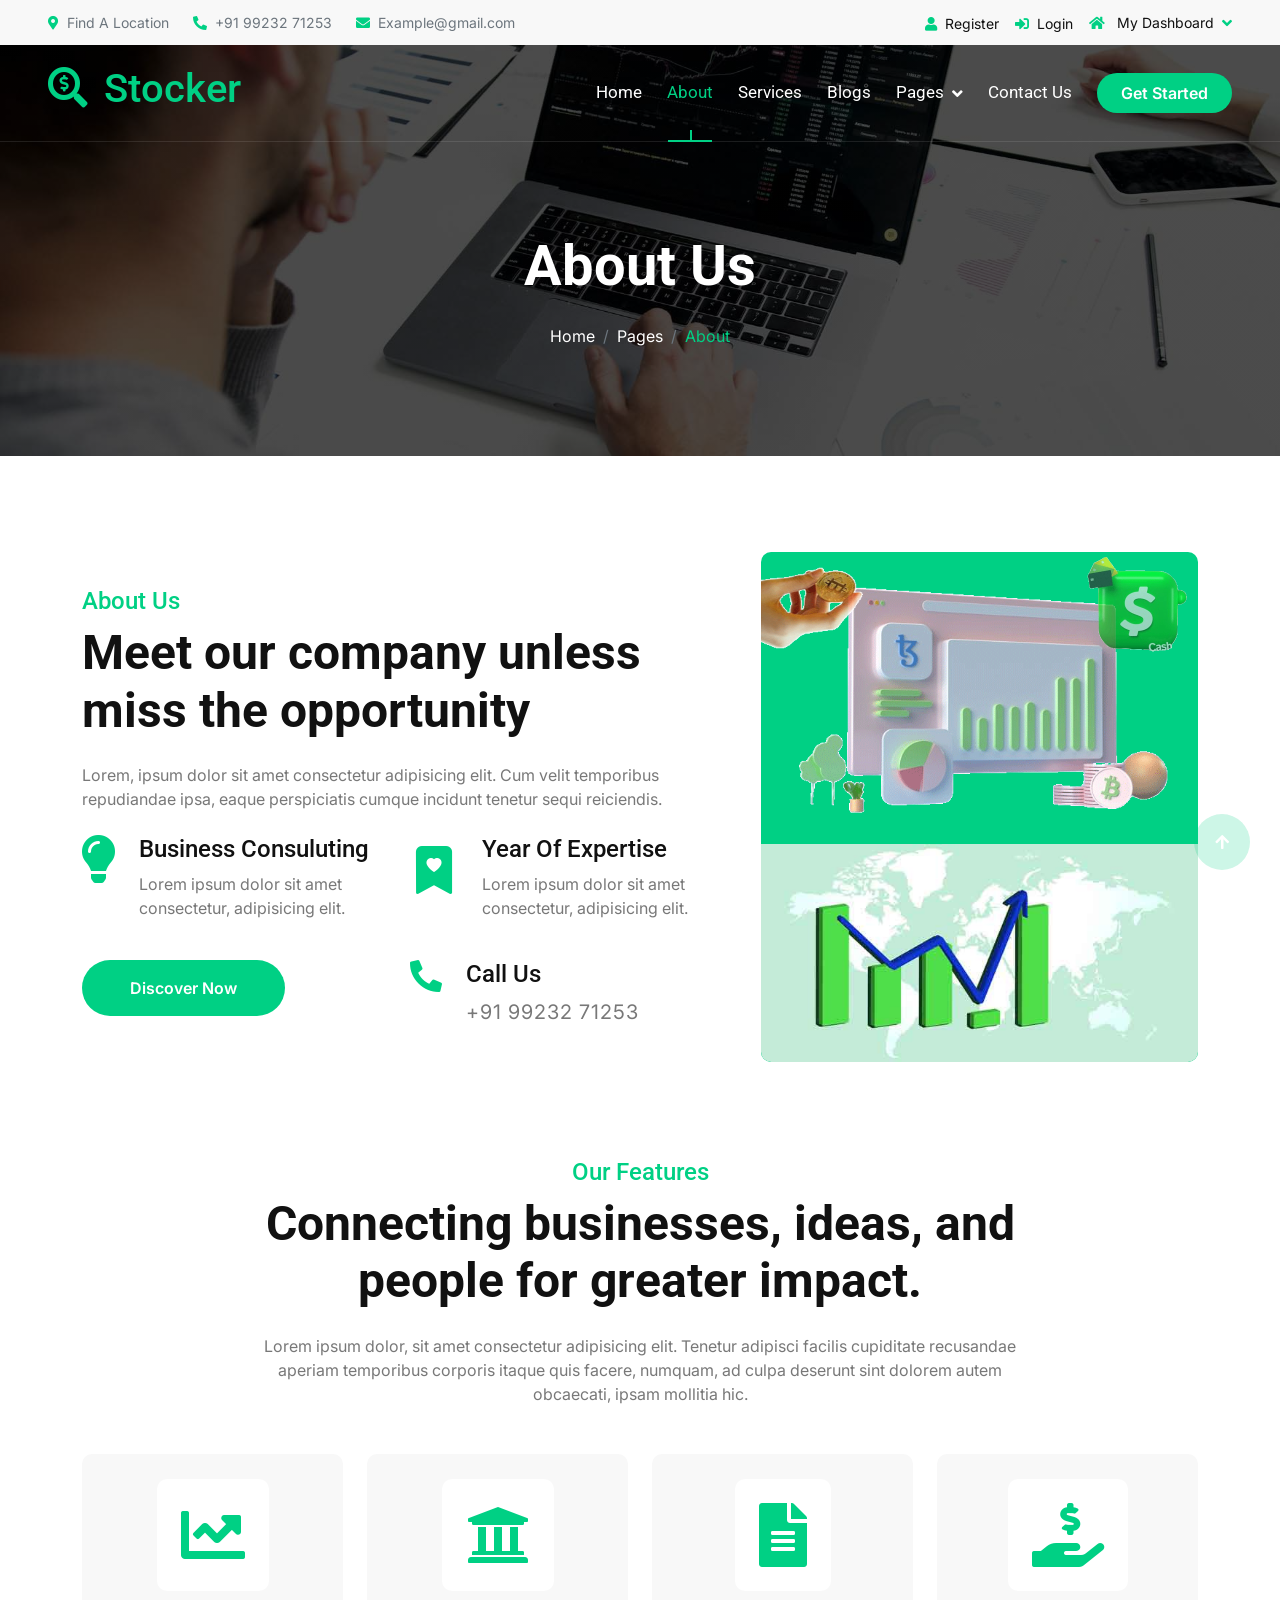
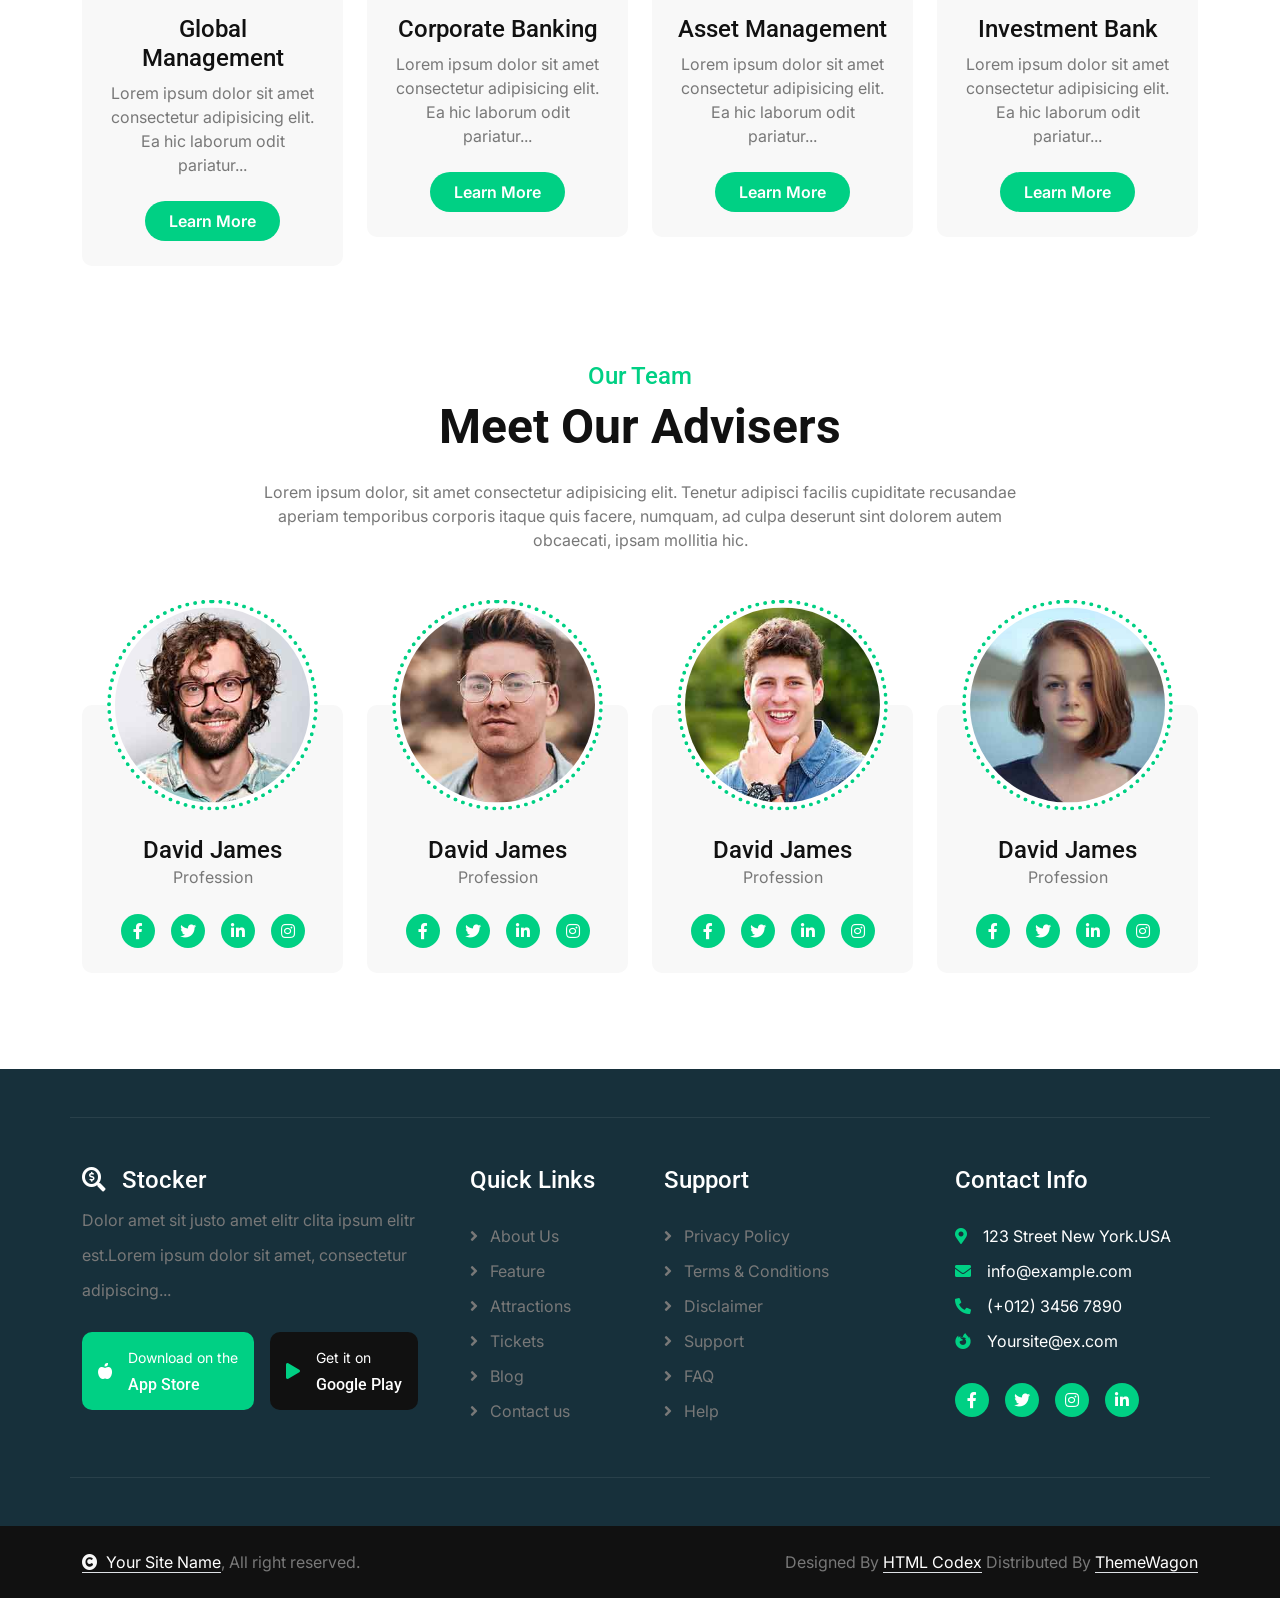
<file: about.html>
<!DOCTYPE html>
<html lang="en">

    <head>
        <meta charset="utf-8">
        <title>Stocker - Stock Market Website Template</title>
        <meta content="width=device-width, initial-scale=1.0" name="viewport">
        <meta content="" name="keywords">
        <meta content="" name="description">

        <!-- Google Web Fonts -->
        <link rel="preconnect" href="https://fonts.googleapis.com">
        <link rel="preconnect" href="https://fonts.gstatic.com" crossorigin>
        <link href="https://fonts.googleapis.com/css2?family=Inter:wght@100..900&family=Roboto:wght@400;500;700;900&display=swap" rel="stylesheet"> 

        <!-- Icon Font Stylesheet -->
        <link rel="stylesheet" href="https://use.fontawesome.com/releases/v5.15.4/css/all.css"/>
        <link href="https://cdn.jsdelivr.net/npm/bootstrap-icons@1.4.1/font/bootstrap-icons.css" rel="stylesheet">

        <!-- Libraries Stylesheet -->
        <link href="lib/animate/animate.min.css" rel="stylesheet">
        <link href="lib/lightbox/css/lightbox.min.css" rel="stylesheet">
        <link href="lib/owlcarousel/assets/owl.carousel.min.css" rel="stylesheet">


        <!-- Customized Bootstrap Stylesheet -->
        <link href="css/bootstrap.min.css" rel="stylesheet">

        <!-- Template Stylesheet -->
        <link href="css/style.css" rel="stylesheet">
    </head>

    <body>

        <!-- Spinner Start -->
        <div id="spinner" class="show bg-white position-fixed translate-middle w-100 vh-100 top-50 start-50 d-flex align-items-center justify-content-center">
            <div class="spinner-border text-primary" style="width: 3rem; height: 3rem;" role="status">
                <span class="sr-only">Loading...</span>
            </div>
        </div>
        <!-- Spinner End -->

        <!-- Topbar Start -->
        <div class="container-fluid topbar bg-light px-5 d-none d-lg-block">
            <div class="row gx-0 align-items-center">
                <div class="col-lg-8 text-center text-lg-start mb-2 mb-lg-0">
                    <div class="d-flex flex-wrap">
                        <a href="#" class="text-muted small me-4"><i class="fas fa-map-marker-alt text-primary me-2"></i>Find A Location</a>
                        <a href="tel:+91 99232 71253" class="text-muted small me-4"><i class="fas fa-phone-alt text-primary me-2"></i>+91 99232 71253</a>
                        <a href="mailto:example@gmail.com" class="text-muted small me-0"><i class="fas fa-envelope text-primary me-2"></i>Example@gmail.com</a>
                    </div>
                </div>
                <div class="col-lg-4 text-center text-lg-end">
                    <div class="d-inline-flex align-items-center" style="height: 45px;">
                        <a href="#"><small class="me-3 text-dark"><i class="fa fa-user text-primary me-2"></i>Register</small></a>
                        <a href="#"><small class="me-3 text-dark"><i class="fa fa-sign-in-alt text-primary me-2"></i>Login</small></a>
                        <div class="dropdown">
                            <a href="#" class="dropdown-toggle text-dark" data-bs-toggle="dropdown"><small><i class="fa fa-home text-primary me-2"></i> My Dashboard</small></a>
                            <div class="dropdown-menu rounded">
                                <a href="#" class="dropdown-item"><i class="fas fa-user-alt me-2"></i> My Profile</a>
                                <a href="#" class="dropdown-item"><i class="fas fa-comment-alt me-2"></i> Inbox</a>
                                <a href="#" class="dropdown-item"><i class="fas fa-bell me-2"></i> Notifications</a>
                                <a href="#" class="dropdown-item"><i class="fas fa-cog me-2"></i> Account Settings</a>
                                <a href="#" class="dropdown-item"><i class="fas fa-power-off me-2"></i> Log Out</a>
                            </div>
                        </div>
                    </div>
                </div>
            </div>
        </div>
        <!-- Topbar End -->

        <!-- Navbar & Hero Start -->
        <div class="container-fluid position-relative p-0">
            <nav class="navbar navbar-expand-lg navbar-light px-4 px-lg-5 py-3 py-lg-0">
                <a href="" class="navbar-brand p-0">
                    <h1 class="text-primary"><i class="fas fa-search-dollar me-3"></i>Stocker</h1>
                    <!-- <img src="img/logo.png" alt="Logo"> -->
                </a>
                <button class="navbar-toggler" type="button" data-bs-toggle="collapse" data-bs-target="#navbarCollapse">
                    <span class="fa fa-bars"></span>
                </button>
                <div class="collapse navbar-collapse" id="navbarCollapse">
                    <div class="navbar-nav ms-auto py-0">
                        <a href="index.html" class="nav-item nav-link">Home</a>
                        <a href="about.html" class="nav-item nav-link active">About</a>
                        <a href="service.html" class="nav-item nav-link">Services</a>
                        <a href="blog.html" class="nav-item nav-link">Blogs</a>
                        <div class="nav-item dropdown">
                            <a href="#" class="nav-link" data-bs-toggle="dropdown">
                                <span class="dropdown-toggle">Pages</span>
                            </a>
                            <div class="dropdown-menu m-0">
                                <a href="feature.html" class="dropdown-item">Our Features</a>
                                <a href="team.html" class="dropdown-item">Our team</a>
                                <a href="testimonial.html" class="dropdown-item">Testimonial</a>
                                <a href="offer.html" class="dropdown-item">Our offer</a>
                                <a href="FAQ.html" class="dropdown-item">FAQs</a>
                                <a href="404.html" class="dropdown-item">404 Page</a>
                            </div>
                        </div>
                        <a href="contact.html" class="nav-item nav-link">Contact Us</a>
                    </div>
                    <a href="#" class="btn btn-primary rounded-pill py-2 px-4 my-3 my-lg-0 flex-shrink-0">Get Started</a>
                </div>
            </nav>

            <!-- Header Start -->
            <div class="container-fluid bg-breadcrumb">
                <div class="container text-center py-5" style="max-width: 900px;">
                    <h4 class="text-white display-4 mb-4 wow fadeInDown" data-wow-delay="0.1s">About Us</h4>
                    <ol class="breadcrumb d-flex justify-content-center mb-0 wow fadeInDown" data-wow-delay="0.3s">
                        <li class="breadcrumb-item"><a href="index.html">Home</a></li>
                        <li class="breadcrumb-item"><a href="#">Pages</a></li>
                        <li class="breadcrumb-item active text-primary">About</li>
                    </ol>    
                </div>
            </div>
            <!-- Header End -->
        </div>
        <!-- Navbar & Hero End -->


        <!-- Abvout Start -->
        <div class="container-fluid about py-5">
            <div class="container py-5">
                <div class="row g-5 align-items-center">
                    <div class="col-xl-7 wow fadeInLeft" data-wow-delay="0.2s">
                        <div>
                            <h4 class="text-primary">About Us</h4>
                            <h1 class="display-5 mb-4">Meet our company unless miss the opportunity</h1>
                            <p class="mb-4">Lorem, ipsum dolor sit amet consectetur adipisicing elit. Cum velit temporibus repudiandae ipsa, eaque perspiciatis cumque incidunt tenetur sequi reiciendis.
                            </p>
                            <div class="row g-4">
                                <div class="col-md-6 col-lg-6 col-xl-6">
                                    <div class="d-flex">
                                        <div><i class="fas fa-lightbulb fa-3x text-primary"></i></div>
                                        <div class="ms-4">
                                            <h4>Business Consuluting</h4>
                                            <p>Lorem ipsum dolor sit amet consectetur, adipisicing elit.</p>
                                        </div>
                                    </div>
                                </div>
                                <div class="col-md-6 col-lg-6 col-xl-6">
                                    <div class="d-flex">
                                        <div><i class="bi bi-bookmark-heart-fill fa-3x text-primary"></i></div>
                                        <div class="ms-4">
                                            <h4>Year Of Expertise</h4>
                                            <p>Lorem ipsum dolor sit amet consectetur, adipisicing elit.</p>
                                        </div>
                                    </div>
                                </div>
                                <div class="col-sm-6">
                                    <a href="#" class="btn btn-primary rounded-pill py-3 px-5 flex-shrink-0">Discover Now</a>
                                </div>
                                <div class="col-sm-6">
                                    <div class="d-flex">
                                        <i class="fas fa-phone-alt fa-2x text-primary me-4"></i>
                                        <div>
                                            <h4>Call Us</h4>
                                            <p class="mb-0 fs-5" style="letter-spacing: 1px;">+91 99232 71253</p>
                                        </div>
                                    </div>
                                </div>
                            </div>
                        </div>
                    </div>
                    <div class="col-xl-5 wow fadeInRight" data-wow-delay="0.2s">
                        <div class="bg-primary rounded position-relative overflow-hidden">
                            <img src="img/about-2.png" class="img-fluid rounded w-100" alt="">
                            
                            <div class="" style="position: absolute; top: -15px; right: -15px;">
                                <img src="img/about-3.png" class="img-fluid" style="width: 150px; height: 150px; opacity: 0.7;" alt="">
                            </div>
                            <div class="" style="position: absolute; top: -20px; left: 10px; transform: rotate(90deg);">
                                <img src="img/about-4.png" class="img-fluid" style="width: 100px; height: 150px; opacity: 0.9;" alt="">
                            </div>
                            <div class="rounded-bottom">
                                <img src="img/about-5.jpg" class="img-fluid rounded-bottom w-100" alt="">
                            </div>
                        </div>
                    </div>
                </div>
            </div>
        </div>
        <!-- About End -->

        <!-- Features Start -->
        <div class="container-fluid feature pb-5">
            <div class="container pb-5">
                <div class="text-center mx-auto pb-5 wow fadeInUp" data-wow-delay="0.2s" style="max-width: 800px;">
                    <h4 class="text-primary">Our Features</h4>
                    <h1 class="display-5 mb-4">Connecting businesses, ideas, and people for greater impact.</h1>
                    <p class="mb-0">Lorem ipsum dolor, sit amet consectetur adipisicing elit. Tenetur adipisci facilis cupiditate recusandae aperiam temporibus corporis itaque quis facere, numquam, ad culpa deserunt sint dolorem autem obcaecati, ipsam mollitia hic.
                    </p>
                </div>
                <div class="row g-4">
                    <div class="col-md-6 col-lg-6 col-xl-3 wow fadeInUp" data-wow-delay="0.2s">
                        <div class="feature-item p-4">
                            <div class="feature-icon p-4 mb-4">
                                <i class="fas fa-chart-line fa-4x text-primary"></i>
                            </div>
                            <h4>Global Management</h4>
                            <p class="mb-4">Lorem ipsum dolor sit amet consectetur adipisicing elit. Ea hic laborum odit pariatur...
                            </p>
                            <a class="btn btn-primary rounded-pill py-2 px-4" href="#">Learn More</a>
                        </div>
                    </div>
                    <div class="col-md-6 col-lg-6 col-xl-3 wow fadeInUp" data-wow-delay="0.4s">
                        <div class="feature-item p-4">
                            <div class="feature-icon p-4 mb-4">
                                <i class="fas fa-university fa-4x text-primary"></i>
                            </div>
                            <h4>Corporate Banking</h4>
                            <p class="mb-4">Lorem ipsum dolor sit amet consectetur adipisicing elit. Ea hic laborum odit pariatur...
                            </p>
                            <a class="btn btn-primary rounded-pill py-2 px-4" href="#">Learn More</a>
                        </div>
                    </div>
                    <div class="col-md-6 col-lg-6 col-xl-3 wow fadeInUp" data-wow-delay="0.6s">
                        <div class="feature-item p-4">
                            <div class="feature-icon p-4 mb-4">
                                <i class="fas fa-file-alt fa-4x text-primary"></i>
                            </div>
                            <h4>Asset Management</h4>
                            <p class="mb-4">Lorem ipsum dolor sit amet consectetur adipisicing elit. Ea hic laborum odit pariatur...
                            </p>
                            <a class="btn btn-primary rounded-pill py-2 px-4" href="#">Learn More</a>
                        </div>
                    </div>
                    <div class="col-md-6 col-lg-6 col-xl-3 wow fadeInUp" data-wow-delay="0.8s">
                        <div class="feature-item p-4">
                            <div class="feature-icon p-4 mb-4">
                                <i class="fas fa-hand-holding-usd fa-4x text-primary"></i>
                            </div>
                            <h4>Investment Bank</h4>
                            <p class="mb-4">Lorem ipsum dolor sit amet consectetur adipisicing elit. Ea hic laborum odit pariatur...
                            </p>
                            <a class="btn btn-primary rounded-pill py-2 px-4" href="#">Learn More</a>
                        </div>
                    </div>
                </div>
            </div>
        </div>
        <!-- Features End -->

        <!-- Team Start -->
        <div class="container-fluid team pb-5">
            <div class="container pb-5">
                <div class="text-center mx-auto pb-5 wow fadeInUp" data-wow-delay="0.2s" style="max-width: 800px;">
                    <h4 class="text-primary">Our Team</h4>
                    <h1 class="display-5 mb-4">Meet Our Advisers</h1>
                    <p class="mb-0">Lorem ipsum dolor, sit amet consectetur adipisicing elit. Tenetur adipisci facilis cupiditate recusandae aperiam temporibus corporis itaque quis facere, numquam, ad culpa deserunt sint dolorem autem obcaecati, ipsam mollitia hic.
                    </p>
                </div>
                <div class="row g-4">
                    <div class="col-md-6 col-lg-6 col-xl-3 wow fadeInUp" data-wow-delay="0.2s">
                        <div class="team-item">
                            <div class="team-img">
                                <img src="img/team-1.jpg" class="img-fluid" alt="">
                            </div>
                            <div class="team-title">
                                <h4 class="mb-0">David James</h4>
                                <p class="mb-0">Profession</p>
                            </div>
                            <div class="team-icon">
                                <a class="btn btn-primary btn-sm-square rounded-circle me-3" href=""><i class="fab fa-facebook-f"></i></a>
                                <a class="btn btn-primary btn-sm-square rounded-circle me-3" href=""><i class="fab fa-twitter"></i></a>
                                <a class="btn btn-primary btn-sm-square rounded-circle me-3" href=""><i class="fab fa-linkedin-in"></i></a>
                                <a class="btn btn-primary btn-sm-square rounded-circle me-0" href=""><i class="fab fa-instagram"></i></a>
                            </div>
                        </div>
                    </div>
                    <div class="col-md-6 col-lg-6 col-xl-3 wow fadeInUp" data-wow-delay="0.4s">
                        <div class="team-item">
                            <div class="team-img">
                                <img src="img/team-2.jpg" class="img-fluid" alt="">
                            </div>
                            <div class="team-title">
                                <h4 class="mb-0">David James</h4>
                                <p class="mb-0">Profession</p>
                            </div>
                            <div class="team-icon">
                                <a class="btn btn-primary btn-sm-square rounded-circle me-3" href=""><i class="fab fa-facebook-f"></i></a>
                                <a class="btn btn-primary btn-sm-square rounded-circle me-3" href=""><i class="fab fa-twitter"></i></a>
                                <a class="btn btn-primary btn-sm-square rounded-circle me-3" href=""><i class="fab fa-linkedin-in"></i></a>
                                <a class="btn btn-primary btn-sm-square rounded-circle me-0" href=""><i class="fab fa-instagram"></i></a>
                            </div>
                        </div>
                    </div>
                    <div class="col-md-6 col-lg-6 col-xl-3 wow fadeInUp" data-wow-delay="0.6s">
                        <div class="team-item">
                            <div class="team-img">
                                <img src="img/team-3.jpg" class="img-fluid" alt="">
                            </div>
                            <div class="team-title">
                                <h4 class="mb-0">David James</h4>
                                <p class="mb-0">Profession</p>
                            </div>
                            <div class="team-icon">
                                <a class="btn btn-primary btn-sm-square rounded-circle me-3" href=""><i class="fab fa-facebook-f"></i></a>
                                <a class="btn btn-primary btn-sm-square rounded-circle me-3" href=""><i class="fab fa-twitter"></i></a>
                                <a class="btn btn-primary btn-sm-square rounded-circle me-3" href=""><i class="fab fa-linkedin-in"></i></a>
                                <a class="btn btn-primary btn-sm-square rounded-circle me-0" href=""><i class="fab fa-instagram"></i></a>
                            </div>
                        </div>
                    </div>
                    <div class="col-md-6 col-lg-6 col-xl-3 wow fadeInUp" data-wow-delay="0.8s">
                        <div class="team-item">
                            <div class="team-img">
                                <img src="img/team-4.jpg" class="img-fluid" alt="">
                            </div>
                            <div class="team-title">
                                <h4 class="mb-0">David James</h4>
                                <p class="mb-0">Profession</p>
                            </div>
                            <div class="team-icon">
                                <a class="btn btn-primary btn-sm-square rounded-circle me-3" href=""><i class="fab fa-facebook-f"></i></a>
                                <a class="btn btn-primary btn-sm-square rounded-circle me-3" href=""><i class="fab fa-twitter"></i></a>
                                <a class="btn btn-primary btn-sm-square rounded-circle me-3" href=""><i class="fab fa-linkedin-in"></i></a>
                                <a class="btn btn-primary btn-sm-square rounded-circle me-0" href=""><i class="fab fa-instagram"></i></a>
                            </div>
                        </div>
                    </div>
                </div>
            </div>
        </div>
        <!-- Team End -->

        <!-- Footer Start -->
        <div class="container-fluid footer py-5 wow fadeIn" data-wow-delay="0.2s">
            <div class="container py-5 border-start-0 border-end-0" style="border: 1px solid; border-color: rgb(255, 255, 255, 0.08);">
                <div class="row g-5">
                    <div class="col-md-6 col-lg-6 col-xl-4">
                        <div class="footer-item">
                            <a href="index.html" class="p-0">
                                <h4 class="text-white"><i class="fas fa-search-dollar me-3"></i>Stocker</h4>
                                <!-- <img src="img/logo.png" alt="Logo"> -->
                            </a>
                            <p class="mb-4">Dolor amet sit justo amet elitr clita ipsum elitr est.Lorem ipsum dolor sit amet, consectetur adipiscing...</p>
                            <div class="d-flex">
                                <a href="#" class="bg-primary d-flex rounded align-items-center py-2 px-3 me-2">
                                    <i class="fas fa-apple-alt text-white"></i>
                                    <div class="ms-3">
                                        <small class="text-white">Download on the</small>
                                        <h6 class="text-white">App Store</h6>
                                    </div>
                                </a>
                                <a href="#" class="bg-dark d-flex rounded align-items-center py-2 px-3 ms-2">
                                    <i class="fas fa-play text-primary"></i>
                                    <div class="ms-3">
                                        <small class="text-white">Get it on</small>
                                        <h6 class="text-white">Google Play</h6>
                                    </div>
                                </a>
                            </div>
                        </div>
                    </div>
                    <div class="col-md-6 col-lg-6 col-xl-2">
                        <div class="footer-item">
                            <h4 class="text-white mb-4">Quick Links</h4>
                            <a href="#"><i class="fas fa-angle-right me-2"></i> About Us</a>
                            <a href="#"><i class="fas fa-angle-right me-2"></i> Feature</a>
                            <a href="#"><i class="fas fa-angle-right me-2"></i> Attractions</a>
                            <a href="#"><i class="fas fa-angle-right me-2"></i> Tickets</a>
                            <a href="#"><i class="fas fa-angle-right me-2"></i> Blog</a>
                            <a href="#"><i class="fas fa-angle-right me-2"></i> Contact us</a>
                        </div>
                    </div>
                    <div class="col-md-6 col-lg-6 col-xl-3">
                        <div class="footer-item">
                            <h4 class="text-white mb-4">Support</h4>
                            <a href="#"><i class="fas fa-angle-right me-2"></i> Privacy Policy</a>
                            <a href="#"><i class="fas fa-angle-right me-2"></i> Terms & Conditions</a>
                            <a href="#"><i class="fas fa-angle-right me-2"></i> Disclaimer</a>
                            <a href="#"><i class="fas fa-angle-right me-2"></i> Support</a>
                            <a href="#"><i class="fas fa-angle-right me-2"></i> FAQ</a>
                            <a href="#"><i class="fas fa-angle-right me-2"></i> Help</a>
                        </div>
                    </div>
                    <div class="col-md-6 col-lg-6 col-xl-3">
                        <div class="footer-item">
                            <h4 class="text-white mb-4">Contact Info</h4>
                            <div class="d-flex align-items-center">
                                <i class="fas fa-map-marker-alt text-primary me-3"></i>
                                <p class="text-white mb-0">123 Street New York.USA</p>
                            </div>
                            <div class="d-flex align-items-center">
                                <i class="fas fa-envelope text-primary me-3"></i>
                                <p class="text-white mb-0">info@example.com</p>
                            </div>
                            <div class="d-flex align-items-center">
                                <i class="fa fa-phone-alt text-primary me-3"></i>
                                <p class="text-white mb-0">(+012) 3456 7890</p>
                            </div>
                            <div class="d-flex align-items-center mb-4">
                                <i class="fab fa-firefox-browser text-primary me-3"></i>
                                <p class="text-white mb-0">Yoursite@ex.com</p>
                            </div>
                            <div class="d-flex">
                                <a class="btn btn-primary btn-sm-square rounded-circle me-3" href="#"><i class="fab fa-facebook-f text-white"></i></a>
                                <a class="btn btn-primary btn-sm-square rounded-circle me-3" href="#"><i class="fab fa-twitter text-white"></i></a>
                                <a class="btn btn-primary btn-sm-square rounded-circle me-3" href="#"><i class="fab fa-instagram text-white"></i></a>
                                <a class="btn btn-primary btn-sm-square rounded-circle me-0" href="#"><i class="fab fa-linkedin-in text-white"></i></a>
                            </div>
                        </div>
                    </div>
                </div>
            </div>
        </div>
        <!-- Footer End -->
        
        <!-- Copyright Start -->
        <div class="container-fluid copyright py-4">
            <div class="container">
                <div class="row g-4 align-items-center">
                    <div class="col-md-6 text-center text-md-start mb-md-0">
                        <span class="text-body"><a href="#" class="border-bottom text-white"><i class="fas fa-copyright text-light me-2"></i>Your Site Name</a>, All right reserved.</span>
                    </div>
                    <div class="col-md-6 text-center text-md-end text-body">
                        <!--/*** This template is free as long as you keep the below author’s credit link/attribution link/backlink. ***/-->
                        <!--/*** If you'd like to use the template without the below author’s credit link/attribution link/backlink, ***/-->
                        <!--/*** you can purchase the Credit Removal License from "https://htmlcodex.com/credit-removal". ***/-->
                        Designed By <a class="border-bottom text-white" href="https://htmlcodex.com">HTML Codex</a> Distributed By <a class="border-bottom text-white" href="https://themewagon.com">ThemeWagon</a>
                    </div>
                </div>
            </div>
        </div>
        <!-- Copyright End -->


        <!-- Back to Top -->
        <a href="#" class="btn btn-primary btn-lg-square rounded-circle back-to-top"><i class="fa fa-arrow-up"></i></a>   

        
        <!-- JavaScript Libraries -->
        <script src="https://ajax.googleapis.com/ajax/libs/jquery/3.6.4/jquery.min.js"></script>
        <script src="https://cdn.jsdelivr.net/npm/bootstrap@5.0.0/dist/js/bootstrap.bundle.min.js"></script>
        <script src="lib/wow/wow.min.js"></script>
        <script src="lib/easing/easing.min.js"></script>
        <script src="lib/waypoints/waypoints.min.js"></script>
        <script src="lib/counterup/counterup.min.js"></script>
        <script src="lib/lightbox/js/lightbox.min.js"></script>
        <script src="lib/owlcarousel/owl.carousel.min.js"></script>
        

        <!-- Template Javascript -->
        <script src="js/main.js"></script>
    </body>

</html>
</file>
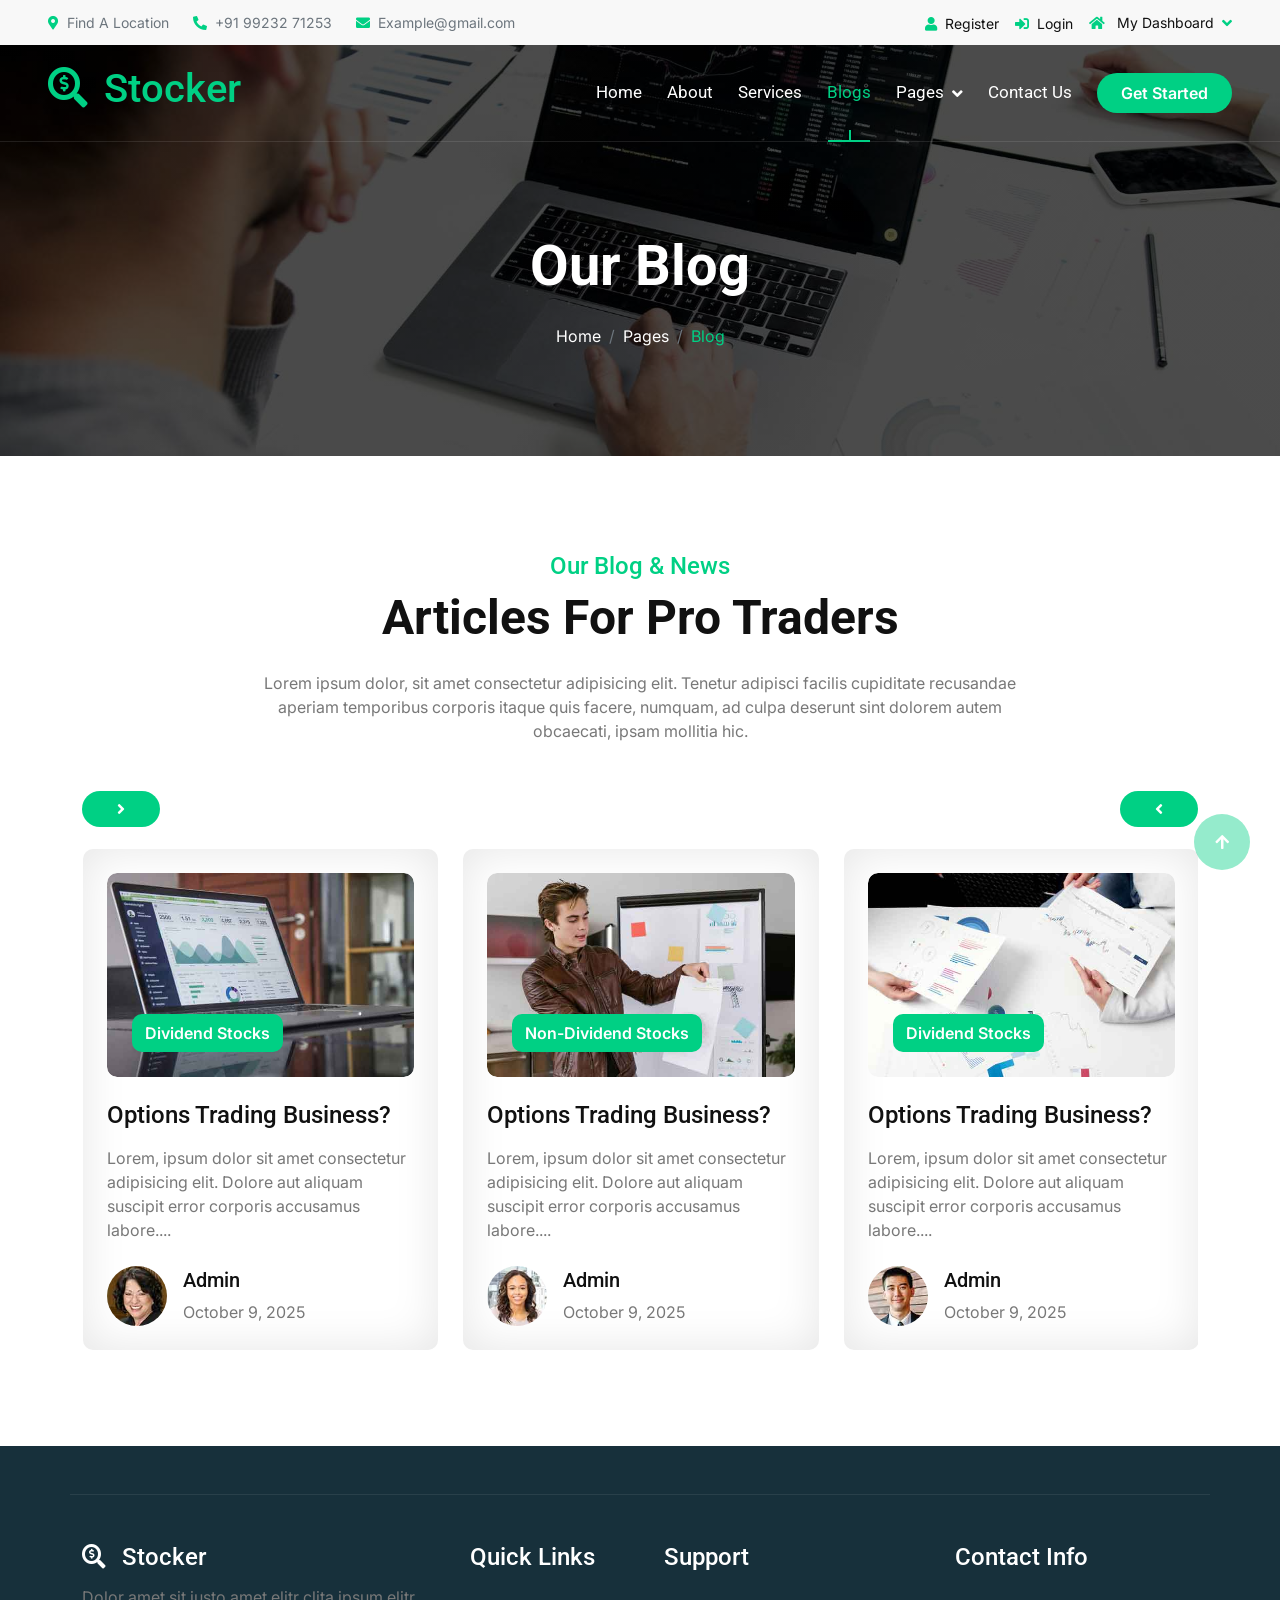
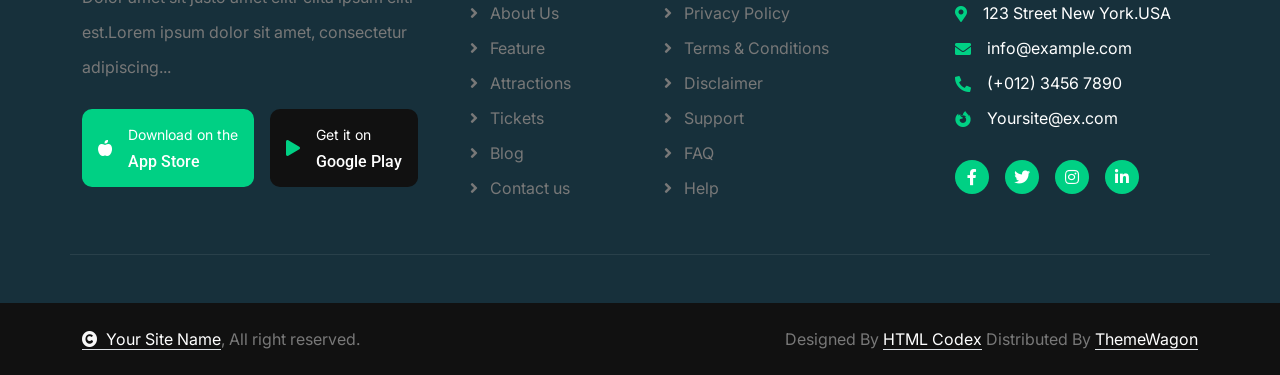
<file: blog.html>
<!DOCTYPE html>
<html lang="en">

    <head>
        <meta charset="utf-8">
        <title>Stocker - Stock Market Website Template</title>
        <meta content="width=device-width, initial-scale=1.0" name="viewport">
        <meta content="" name="keywords">
        <meta content="" name="description">

        <!-- Google Web Fonts -->
        <link rel="preconnect" href="https://fonts.googleapis.com">
        <link rel="preconnect" href="https://fonts.gstatic.com" crossorigin>
        <link href="https://fonts.googleapis.com/css2?family=Inter:wght@100..900&family=Roboto:wght@400;500;700;900&display=swap" rel="stylesheet"> 

        <!-- Icon Font Stylesheet -->
        <link rel="stylesheet" href="https://use.fontawesome.com/releases/v5.15.4/css/all.css"/>
        <link href="https://cdn.jsdelivr.net/npm/bootstrap-icons@1.4.1/font/bootstrap-icons.css" rel="stylesheet">

        <!-- Libraries Stylesheet -->
        <link href="lib/animate/animate.min.css" rel="stylesheet">
        <link href="lib/lightbox/css/lightbox.min.css" rel="stylesheet">
        <link href="lib/owlcarousel/assets/owl.carousel.min.css" rel="stylesheet">


        <!-- Customized Bootstrap Stylesheet -->
        <link href="css/bootstrap.min.css" rel="stylesheet">

        <!-- Template Stylesheet -->
        <link href="css/style.css" rel="stylesheet">
    </head>

    <body>

        <!-- Spinner Start -->
        <div id="spinner" class="show bg-white position-fixed translate-middle w-100 vh-100 top-50 start-50 d-flex align-items-center justify-content-center">
            <div class="spinner-border text-primary" style="width: 3rem; height: 3rem;" role="status">
                <span class="sr-only">Loading...</span>
            </div>
        </div>
        <!-- Spinner End -->

        <!-- Topbar Start -->
        <div class="container-fluid topbar bg-light px-5 d-none d-lg-block">
            <div class="row gx-0 align-items-center">
                <div class="col-lg-8 text-center text-lg-start mb-2 mb-lg-0">
                    <div class="d-flex flex-wrap">
                        <a href="#" class="text-muted small me-4"><i class="fas fa-map-marker-alt text-primary me-2"></i>Find A Location</a>
                        <a href="tel:+91 99232 71253" class="text-muted small me-4"><i class="fas fa-phone-alt text-primary me-2"></i>+91 99232 71253</a>
                        <a href="mailto:example@gmail.com" class="text-muted small me-0"><i class="fas fa-envelope text-primary me-2"></i>Example@gmail.com</a>
                    </div>
                </div>
                <div class="col-lg-4 text-center text-lg-end">
                    <div class="d-inline-flex align-items-center" style="height: 45px;">
                        <a href="#"><small class="me-3 text-dark"><i class="fa fa-user text-primary me-2"></i>Register</small></a>
                        <a href="#"><small class="me-3 text-dark"><i class="fa fa-sign-in-alt text-primary me-2"></i>Login</small></a>
                        <div class="dropdown">
                            <a href="#" class="dropdown-toggle text-dark" data-bs-toggle="dropdown"><small><i class="fa fa-home text-primary me-2"></i> My Dashboard</small></a>
                            <div class="dropdown-menu rounded">
                                <a href="#" class="dropdown-item"><i class="fas fa-user-alt me-2"></i> My Profile</a>
                                <a href="#" class="dropdown-item"><i class="fas fa-comment-alt me-2"></i> Inbox</a>
                                <a href="#" class="dropdown-item"><i class="fas fa-bell me-2"></i> Notifications</a>
                                <a href="#" class="dropdown-item"><i class="fas fa-cog me-2"></i> Account Settings</a>
                                <a href="#" class="dropdown-item"><i class="fas fa-power-off me-2"></i> Log Out</a>
                            </div>
                        </div>
                    </div>
                </div>
            </div>
        </div>
        <!-- Topbar End -->

        <!-- Navbar & Hero Start -->
        <div class="container-fluid position-relative p-0">
            <nav class="navbar navbar-expand-lg navbar-light px-4 px-lg-5 py-3 py-lg-0">
                <a href="" class="navbar-brand p-0">
                    <h1 class="text-primary"><i class="fas fa-search-dollar me-3"></i>Stocker</h1>
                    <!-- <img src="img/logo.png" alt="Logo"> -->
                </a>
                <button class="navbar-toggler" type="button" data-bs-toggle="collapse" data-bs-target="#navbarCollapse">
                    <span class="fa fa-bars"></span>
                </button>
                <div class="collapse navbar-collapse" id="navbarCollapse">
                    <div class="navbar-nav ms-auto py-0">
                        <a href="index.html" class="nav-item nav-link">Home</a>
                        <a href="about.html" class="nav-item nav-link">About</a>
                        <a href="service.html" class="nav-item nav-link">Services</a>
                        <a href="blog.html" class="nav-item nav-link active">Blogs</a>
                        <div class="nav-item dropdown">
                            <a href="#" class="nav-link" data-bs-toggle="dropdown">
                                <span class="dropdown-toggle">Pages</span>
                            </a>
                            <div class="dropdown-menu m-0">
                                <a href="feature.html" class="dropdown-item">Our Features</a>
                                <a href="team.html" class="dropdown-item">Our team</a>
                                <a href="testimonial.html" class="dropdown-item">Testimonial</a>
                                <a href="offer.html" class="dropdown-item">Our offer</a>
                                <a href="FAQ.html" class="dropdown-item">FAQs</a>
                                <a href="404.html" class="dropdown-item">404 Page</a>
                            </div>
                        </div>
                        <a href="contact.html" class="nav-item nav-link">Contact Us</a>
                    </div>
                    <a href="#" class="btn btn-primary rounded-pill py-2 px-4 my-3 my-lg-0 flex-shrink-0">Get Started</a>
                </div>
            </nav>

            <!-- Header Start -->
            <div class="container-fluid bg-breadcrumb">
                <div class="container text-center py-5" style="max-width: 900px;">
                    <h4 class="text-white display-4 mb-4 wow fadeInDown" data-wow-delay="0.1s">Our Blog</h4>
                    <ol class="breadcrumb d-flex justify-content-center mb-0 wow fadeInDown" data-wow-delay="0.3s">
                        <li class="breadcrumb-item"><a href="index.html">Home</a></li>
                        <li class="breadcrumb-item"><a href="#">Pages</a></li>
                        <li class="breadcrumb-item active text-primary">Blog</li>
                    </ol>    
                </div>
            </div>
            <!-- Header End -->
        </div>
        <!-- Navbar & Hero End -->


        <!-- Blog Start -->
        <div class="container-fluid blog py-5">
            <div class="container py-5">
                <div class="text-center mx-auto pb-5 wow fadeInUp" data-wow-delay="0.2s" style="max-width: 800px;">
                    <h4 class="text-primary">Our Blog & News</h4>
                    <h1 class="display-5 mb-4">Articles For Pro Traders</h1>
                    <p class="mb-0">Lorem ipsum dolor, sit amet consectetur adipisicing elit. Tenetur adipisci facilis cupiditate recusandae aperiam temporibus corporis itaque quis facere, numquam, ad culpa deserunt sint dolorem autem obcaecati, ipsam mollitia hic.
                    </p>
                </div>
                <div class="owl-carousel blog-carousel wow fadeInUp" data-wow-delay="0.2s">
                    <div class="blog-item p-4">
                        <div class="blog-img mb-4">
                            <img src="img/service-1.jpg" class="img-fluid w-100 rounded" alt="">
                            <div class="blog-title">
                                <a href="#" class="btn">Dividend Stocks</a>
                            </div>
                        </div>
                        <a href="#" class="h4 d-inline-block mb-3">Options Trading Business?</a>
                        <p class="mb-4">Lorem, ipsum dolor sit amet consectetur adipisicing elit. Dolore aut aliquam suscipit error corporis accusamus labore....
                        </p>
                        <div class="d-flex align-items-center">
                            <img src="img/testimonial-1.jpg" class="img-fluid rounded-circle" style="width: 60px; height: 60px;" alt="">
                            <div class="ms-3">
                                <h5>Admin</h5>
                                <p class="mb-0">October 9, 2025</p>
                            </div>
                        </div>
                    </div>
                    <div class="blog-item p-4">
                        <div class="blog-img mb-4">
                            <img src="img/service-2.jpg" class="img-fluid w-100 rounded" alt="">
                            <div class="blog-title">
                                <a href="#" class="btn">Non-Dividend Stocks</a>
                            </div>
                        </div>
                        <a href="#" class="h4 d-inline-block mb-3">Options Trading Business?</a>
                        <p class="mb-4">Lorem, ipsum dolor sit amet consectetur adipisicing elit. Dolore aut aliquam suscipit error corporis accusamus labore....
                        </p>
                        <div class="d-flex align-items-center">
                            <img src="img/testimonial-2.jpg" class="img-fluid rounded-circle" style="width: 60px; height: 60px;" alt="">
                            <div class="ms-3">
                                <h5>Admin</h5>
                                <p class="mb-0">October 9, 2025</p>
                            </div>
                        </div>
                    </div>
                    <div class="blog-item p-4">
                        <div class="blog-img mb-4">
                            <img src="img/service-3.jpg" class="img-fluid w-100 rounded" alt="">
                            <div class="blog-title">
                                <a href="#" class="btn">Dividend Stocks</a>
                            </div>
                        </div>
                        <a href="#" class="h4 d-inline-block mb-3">Options Trading Business?</a>
                        <p class="mb-4">Lorem, ipsum dolor sit amet consectetur adipisicing elit. Dolore aut aliquam suscipit error corporis accusamus labore....
                        </p>
                        <div class="d-flex align-items-center">
                            <img src="img/testimonial-3.jpg" class="img-fluid rounded-circle" style="width: 60px; height: 60px;" alt="">
                            <div class="ms-3">
                                <h5>Admin</h5>
                                <p class="mb-0">October 9, 2025</p>
                            </div>
                        </div>
                    </div>
                    <div class="blog-item p-4">
                        <div class="blog-img mb-4">
                            <img src="img/service-4.jpg" class="img-fluid w-100 rounded" alt="">
                            <div class="blog-title">
                                <a href="#" class="btn">Non-Dividend Stocks</a>
                            </div>
                        </div>
                        <a href="#" class="h4 d-inline-block mb-3">Options Trading Business?</a>
                        <p class="mb-4">Lorem, ipsum dolor sit amet consectetur adipisicing elit. Dolore aut aliquam suscipit error corporis accusamus labore....
                        </p>
                        <div class="d-flex align-items-center">
                            <img src="img/testimonial-1.jpg" class="img-fluid rounded-circle" style="width: 60px; height: 60px;" alt="">
                            <div class="ms-3">
                                <h5>Admin</h5>
                                <p class="mb-0">October 9, 2025</p>
                            </div>
                        </div>
                    </div>
                </div>
            </div>
        </div>
        <!-- Blog End -->

        <!-- Footer Start -->
        <div class="container-fluid footer py-5 wow fadeIn" data-wow-delay="0.2s">
            <div class="container py-5 border-start-0 border-end-0" style="border: 1px solid; border-color: rgb(255, 255, 255, 0.08);">
                <div class="row g-5">
                    <div class="col-md-6 col-lg-6 col-xl-4">
                        <div class="footer-item">
                            <a href="index.html" class="p-0">
                                <h4 class="text-white"><i class="fas fa-search-dollar me-3"></i>Stocker</h4>
                                <!-- <img src="img/logo.png" alt="Logo"> -->
                            </a>
                            <p class="mb-4">Dolor amet sit justo amet elitr clita ipsum elitr est.Lorem ipsum dolor sit amet, consectetur adipiscing...</p>
                            <div class="d-flex">
                                <a href="#" class="bg-primary d-flex rounded align-items-center py-2 px-3 me-2">
                                    <i class="fas fa-apple-alt text-white"></i>
                                    <div class="ms-3">
                                        <small class="text-white">Download on the</small>
                                        <h6 class="text-white">App Store</h6>
                                    </div>
                                </a>
                                <a href="#" class="bg-dark d-flex rounded align-items-center py-2 px-3 ms-2">
                                    <i class="fas fa-play text-primary"></i>
                                    <div class="ms-3">
                                        <small class="text-white">Get it on</small>
                                        <h6 class="text-white">Google Play</h6>
                                    </div>
                                </a>
                            </div>
                        </div>
                    </div>
                    <div class="col-md-6 col-lg-6 col-xl-2">
                        <div class="footer-item">
                            <h4 class="text-white mb-4">Quick Links</h4>
                            <a href="#"><i class="fas fa-angle-right me-2"></i> About Us</a>
                            <a href="#"><i class="fas fa-angle-right me-2"></i> Feature</a>
                            <a href="#"><i class="fas fa-angle-right me-2"></i> Attractions</a>
                            <a href="#"><i class="fas fa-angle-right me-2"></i> Tickets</a>
                            <a href="#"><i class="fas fa-angle-right me-2"></i> Blog</a>
                            <a href="#"><i class="fas fa-angle-right me-2"></i> Contact us</a>
                        </div>
                    </div>
                    <div class="col-md-6 col-lg-6 col-xl-3">
                        <div class="footer-item">
                            <h4 class="text-white mb-4">Support</h4>
                            <a href="#"><i class="fas fa-angle-right me-2"></i> Privacy Policy</a>
                            <a href="#"><i class="fas fa-angle-right me-2"></i> Terms & Conditions</a>
                            <a href="#"><i class="fas fa-angle-right me-2"></i> Disclaimer</a>
                            <a href="#"><i class="fas fa-angle-right me-2"></i> Support</a>
                            <a href="#"><i class="fas fa-angle-right me-2"></i> FAQ</a>
                            <a href="#"><i class="fas fa-angle-right me-2"></i> Help</a>
                        </div>
                    </div>
                    <div class="col-md-6 col-lg-6 col-xl-3">
                        <div class="footer-item">
                            <h4 class="text-white mb-4">Contact Info</h4>
                            <div class="d-flex align-items-center">
                                <i class="fas fa-map-marker-alt text-primary me-3"></i>
                                <p class="text-white mb-0">123 Street New York.USA</p>
                            </div>
                            <div class="d-flex align-items-center">
                                <i class="fas fa-envelope text-primary me-3"></i>
                                <p class="text-white mb-0">info@example.com</p>
                            </div>
                            <div class="d-flex align-items-center">
                                <i class="fa fa-phone-alt text-primary me-3"></i>
                                <p class="text-white mb-0">(+012) 3456 7890</p>
                            </div>
                            <div class="d-flex align-items-center mb-4">
                                <i class="fab fa-firefox-browser text-primary me-3"></i>
                                <p class="text-white mb-0">Yoursite@ex.com</p>
                            </div>
                            <div class="d-flex">
                                <a class="btn btn-primary btn-sm-square rounded-circle me-3" href="#"><i class="fab fa-facebook-f text-white"></i></a>
                                <a class="btn btn-primary btn-sm-square rounded-circle me-3" href="#"><i class="fab fa-twitter text-white"></i></a>
                                <a class="btn btn-primary btn-sm-square rounded-circle me-3" href="#"><i class="fab fa-instagram text-white"></i></a>
                                <a class="btn btn-primary btn-sm-square rounded-circle me-0" href="#"><i class="fab fa-linkedin-in text-white"></i></a>
                            </div>
                        </div>
                    </div>
                </div>
            </div>
        </div>
        <!-- Footer End -->
        
        <!-- Copyright Start -->
        <div class="container-fluid copyright py-4">
            <div class="container">
                <div class="row g-4 align-items-center">
                    <div class="col-md-6 text-center text-md-start mb-md-0">
                        <span class="text-body"><a href="#" class="border-bottom text-white"><i class="fas fa-copyright text-light me-2"></i>Your Site Name</a>, All right reserved.</span>
                    </div>
                    <div class="col-md-6 text-center text-md-end text-body">
                        <!--/*** This template is free as long as you keep the below author’s credit link/attribution link/backlink. ***/-->
                        <!--/*** If you'd like to use the template without the below author’s credit link/attribution link/backlink, ***/-->
                        <!--/*** you can purchase the Credit Removal License from "https://htmlcodex.com/credit-removal". ***/-->
                        Designed By <a class="border-bottom text-white" href="https://htmlcodex.com">HTML Codex</a> Distributed By <a class="border-bottom text-white" href="https://themewagon.com">ThemeWagon</a>
                    </div>
                </div>
            </div>
        </div>
        <!-- Copyright End -->


        <!-- Back to Top -->
        <a href="#" class="btn btn-primary btn-lg-square rounded-circle back-to-top"><i class="fa fa-arrow-up"></i></a>   

        
        <!-- JavaScript Libraries -->
        <script src="https://ajax.googleapis.com/ajax/libs/jquery/3.6.4/jquery.min.js"></script>
        <script src="https://cdn.jsdelivr.net/npm/bootstrap@5.0.0/dist/js/bootstrap.bundle.min.js"></script>
        <script src="lib/wow/wow.min.js"></script>
        <script src="lib/easing/easing.min.js"></script>
        <script src="lib/waypoints/waypoints.min.js"></script>
        <script src="lib/counterup/counterup.min.js"></script>
        <script src="lib/lightbox/js/lightbox.min.js"></script>
        <script src="lib/owlcarousel/owl.carousel.min.js"></script>
        

        <!-- Template Javascript -->
        <script src="js/main.js"></script>
    </body>

</html>
</file>
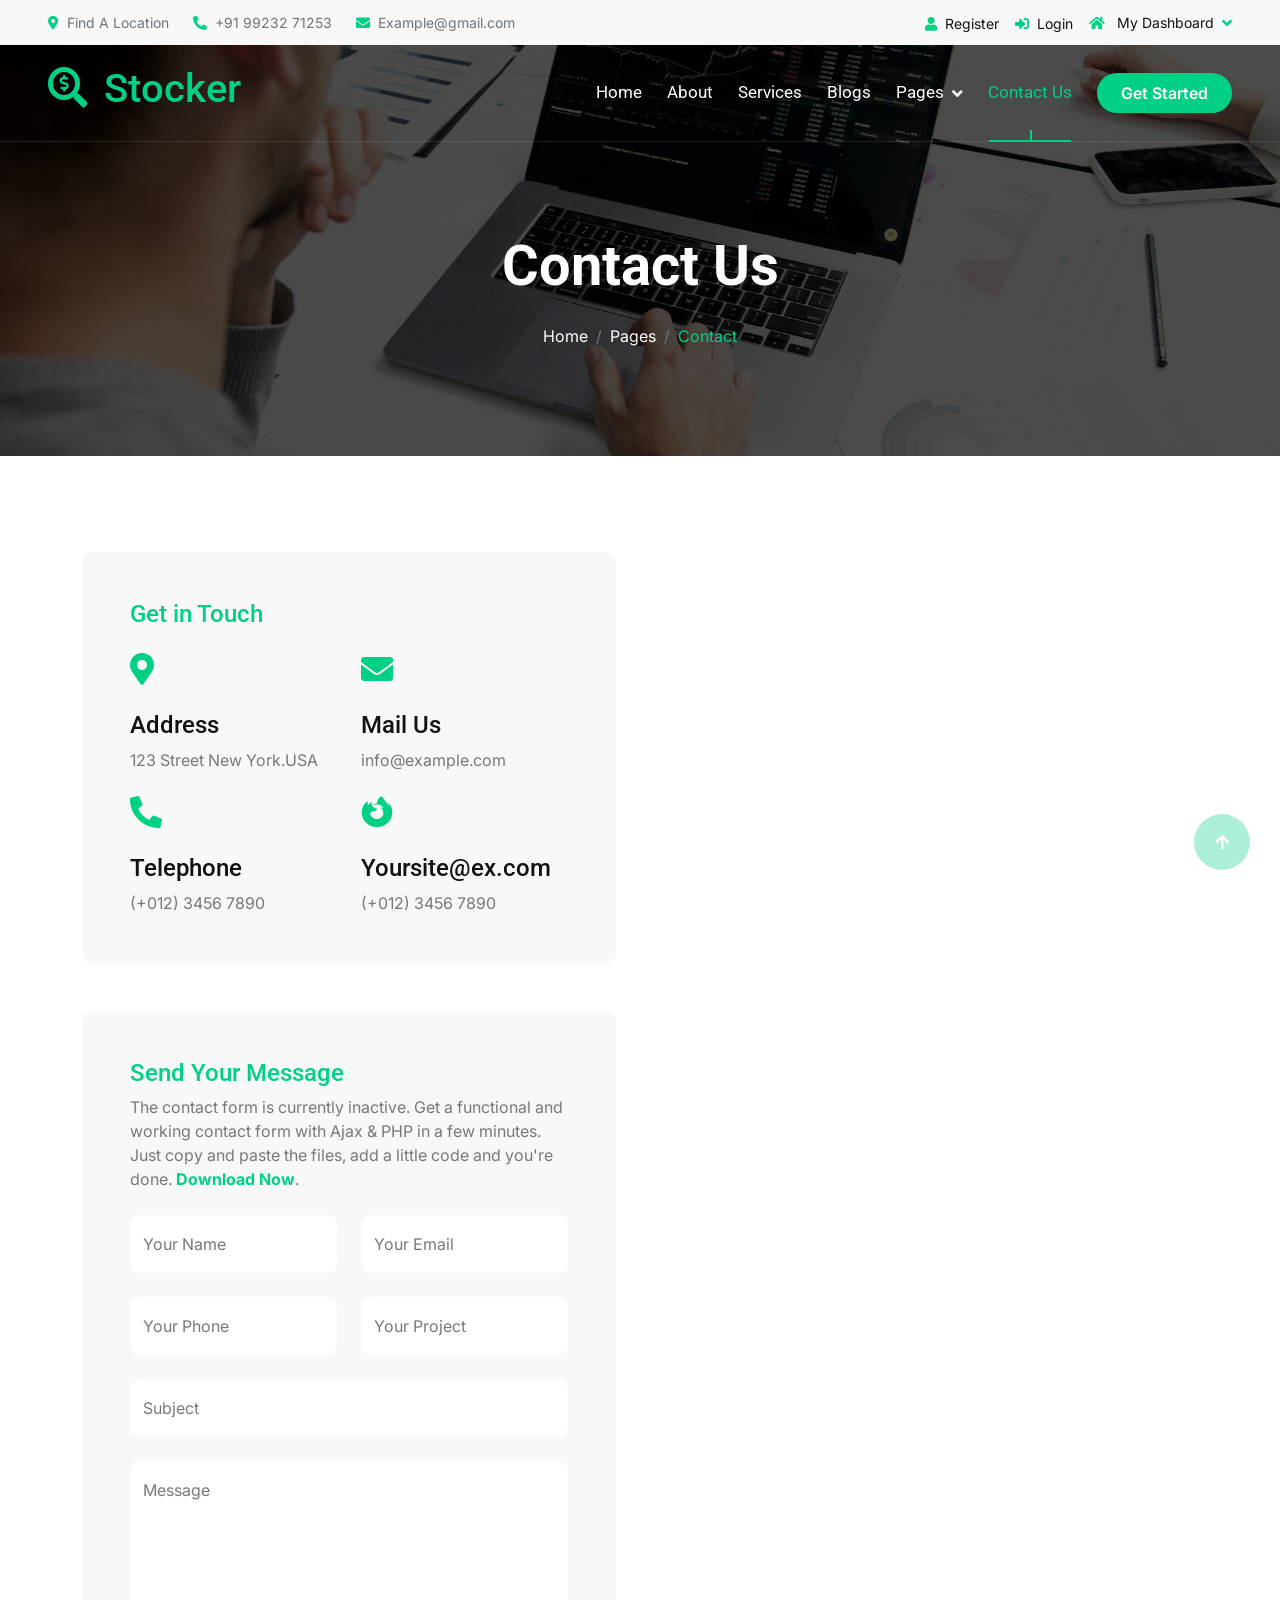
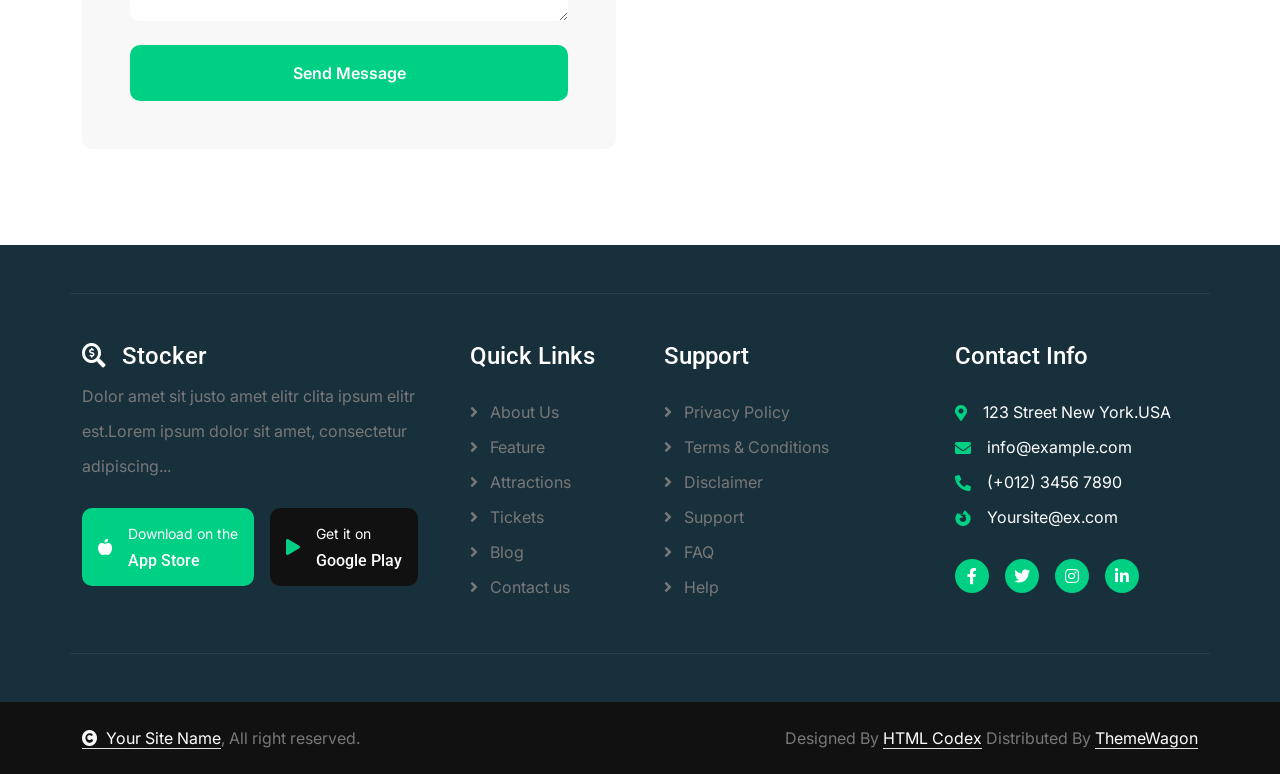
<file: contact.html>
<!DOCTYPE html>
<html lang="en">

    <head>
        <meta charset="utf-8">
        <title>Stocker - Stock Market Website Template</title>
        <meta content="width=device-width, initial-scale=1.0" name="viewport">
        <meta content="" name="keywords">
        <meta content="" name="description">

        <!-- Google Web Fonts -->
        <link rel="preconnect" href="https://fonts.googleapis.com">
        <link rel="preconnect" href="https://fonts.gstatic.com" crossorigin>
        <link href="https://fonts.googleapis.com/css2?family=Inter:wght@100..900&family=Roboto:wght@400;500;700;900&display=swap" rel="stylesheet"> 

        <!-- Icon Font Stylesheet -->
        <link rel="stylesheet" href="https://use.fontawesome.com/releases/v5.15.4/css/all.css"/>
        <link href="https://cdn.jsdelivr.net/npm/bootstrap-icons@1.4.1/font/bootstrap-icons.css" rel="stylesheet">

        <!-- Libraries Stylesheet -->
        <link href="lib/animate/animate.min.css" rel="stylesheet">
        <link href="lib/lightbox/css/lightbox.min.css" rel="stylesheet">
        <link href="lib/owlcarousel/assets/owl.carousel.min.css" rel="stylesheet">


        <!-- Customized Bootstrap Stylesheet -->
        <link href="css/bootstrap.min.css" rel="stylesheet">

        <!-- Template Stylesheet -->
        <link href="css/style.css" rel="stylesheet">
    </head>

    <body>

        <!-- Spinner Start -->
        <div id="spinner" class="show bg-white position-fixed translate-middle w-100 vh-100 top-50 start-50 d-flex align-items-center justify-content-center">
            <div class="spinner-border text-primary" style="width: 3rem; height: 3rem;" role="status">
                <span class="sr-only">Loading...</span>
            </div>
        </div>
        <!-- Spinner End -->

        <!-- Topbar Start -->
        <div class="container-fluid topbar bg-light px-5 d-none d-lg-block">
            <div class="row gx-0 align-items-center">
                <div class="col-lg-8 text-center text-lg-start mb-2 mb-lg-0">
                    <div class="d-flex flex-wrap">
                        <a href="#" class="text-muted small me-4"><i class="fas fa-map-marker-alt text-primary me-2"></i>Find A Location</a>
                        <a href="tel:+91 99232 71253" class="text-muted small me-4"><i class="fas fa-phone-alt text-primary me-2"></i>+91 99232 71253</a>
                        <a href="mailto:example@gmail.com" class="text-muted small me-0"><i class="fas fa-envelope text-primary me-2"></i>Example@gmail.com</a>
                    </div>
                </div>
                <div class="col-lg-4 text-center text-lg-end">
                    <div class="d-inline-flex align-items-center" style="height: 45px;">
                        <a href="#"><small class="me-3 text-dark"><i class="fa fa-user text-primary me-2"></i>Register</small></a>
                        <a href="#"><small class="me-3 text-dark"><i class="fa fa-sign-in-alt text-primary me-2"></i>Login</small></a>
                        <div class="dropdown">
                            <a href="#" class="dropdown-toggle text-dark" data-bs-toggle="dropdown"><small><i class="fa fa-home text-primary me-2"></i> My Dashboard</small></a>
                            <div class="dropdown-menu rounded">
                                <a href="#" class="dropdown-item"><i class="fas fa-user-alt me-2"></i> My Profile</a>
                                <a href="#" class="dropdown-item"><i class="fas fa-comment-alt me-2"></i> Inbox</a>
                                <a href="#" class="dropdown-item"><i class="fas fa-bell me-2"></i> Notifications</a>
                                <a href="#" class="dropdown-item"><i class="fas fa-cog me-2"></i> Account Settings</a>
                                <a href="#" class="dropdown-item"><i class="fas fa-power-off me-2"></i> Log Out</a>
                            </div>
                        </div>
                    </div>
                </div>
            </div>
        </div>
        <!-- Topbar End -->

        <!-- Navbar & Hero Start -->
        <div class="container-fluid position-relative p-0">
            <nav class="navbar navbar-expand-lg navbar-light px-4 px-lg-5 py-3 py-lg-0">
                <a href="" class="navbar-brand p-0">
                    <h1 class="text-primary"><i class="fas fa-search-dollar me-3"></i>Stocker</h1>
                    <!-- <img src="img/logo.png" alt="Logo"> -->
                </a>
                <button class="navbar-toggler" type="button" data-bs-toggle="collapse" data-bs-target="#navbarCollapse">
                    <span class="fa fa-bars"></span>
                </button>
                <div class="collapse navbar-collapse" id="navbarCollapse">
                    <div class="navbar-nav ms-auto py-0">
                        <a href="index.html" class="nav-item nav-link">Home</a>
                        <a href="about.html" class="nav-item nav-link">About</a>
                        <a href="service.html" class="nav-item nav-link">Services</a>
                        <a href="blog.html" class="nav-item nav-link">Blogs</a>
                        <div class="nav-item dropdown">
                            <a href="#" class="nav-link" data-bs-toggle="dropdown">
                                <span class="dropdown-toggle">Pages</span>
                            </a>
                            <div class="dropdown-menu m-0">
                                <a href="feature.html" class="dropdown-item">Our Features</a>
                                <a href="team.html" class="dropdown-item">Our team</a>
                                <a href="testimonial.html" class="dropdown-item">Testimonial</a>
                                <a href="offer.html" class="dropdown-item">Our offer</a>
                                <a href="FAQ.html" class="dropdown-item">FAQs</a>
                                <a href="404.html" class="dropdown-item">404 Page</a>
                            </div>
                        </div>
                        <a href="contact.html" class="nav-item nav-link active">Contact Us</a>
                    </div>
                    <a href="#" class="btn btn-primary rounded-pill py-2 px-4 my-3 my-lg-0 flex-shrink-0">Get Started</a>
                </div>
            </nav>

            <!-- Header Start -->
            <div class="container-fluid bg-breadcrumb">
                <div class="container text-center py-5" style="max-width: 900px;">
                    <h4 class="text-white display-4 mb-4 wow fadeInDown" data-wow-delay="0.1s">Contact Us</h4>
                    <ol class="breadcrumb d-flex justify-content-center mb-0 wow fadeInDown" data-wow-delay="0.3s">
                        <li class="breadcrumb-item"><a href="index.html">Home</a></li>
                        <li class="breadcrumb-item"><a href="#">Pages</a></li>
                        <li class="breadcrumb-item active text-primary">Contact</li>
                    </ol>    
                </div>
            </div>
            <!-- Header End -->
        </div>
        <!-- Navbar & Hero End -->

        <!-- Contact Start -->
        <div class="container-fluid contact py-5">
            <div class="container py-5">
                <div class="row g-5">
                    <div class="col-xl-6">
                        <div class="wow fadeInUp" data-wow-delay="0.2s">
                            <div class="bg-light rounded p-5 mb-5">
                                <h4 class="text-primary mb-4">Get in Touch</h4>
                                <div class="row g-4">
                                    <div class="col-md-6">
                                        <div class="contact-add-item">
                                            <div class="contact-icon text-primary mb-4">
                                                <i class="fas fa-map-marker-alt fa-2x"></i>
                                            </div>
                                            <div>
                                                <h4>Address</h4>
                                                <p class="mb-0">123 Street New York.USA</p>
                                            </div>
                                        </div>
                                    </div>
                                    <div class="col-md-6">
                                        <div class="contact-add-item">
                                            <div class="contact-icon text-primary mb-4">
                                                <i class="fas fa-envelope fa-2x"></i>
                                            </div>
                                            <div>
                                                <h4>Mail Us</h4>
                                                <p class="mb-0">info@example.com</p>
                                            </div>
                                        </div>
                                    </div>
                                    <div class="col-md-6">
                                        <div class="contact-add-item">
                                            <div class="contact-icon text-primary mb-4">
                                                <i class="fa fa-phone-alt fa-2x"></i>
                                            </div>
                                            <div>
                                                <h4>Telephone</h4>
                                                <p class="mb-0">(+012) 3456 7890</p>
                                            </div>
                                        </div>
                                    </div>
                                    <div class="col-md-6">
                                        <div class="contact-add-item">
                                            <div class="contact-icon text-primary mb-4">
                                                <i class="fab fa-firefox-browser fa-2x"></i>
                                            </div>
                                            <div>
                                                <h4>Yoursite@ex.com</h4>
                                                <p class="mb-0">(+012) 3456 7890</p>
                                            </div>
                                        </div>
                                    </div>
                                </div>
                            </div>
                            <div class="bg-light p-5 rounded h-100 wow fadeInUp" data-wow-delay="0.2s">
                                <h4 class="text-primary">Send Your Message</h4>
                                <p class="mb-4">The contact form is currently inactive. Get a functional and working contact form with Ajax & PHP in a few minutes. Just copy and paste the files, add a little code and you're done. <a class="text-primary fw-bold" href="https://htmlcodex.com/contact-form">Download Now</a>.</p>
                                <form>
                                    <div class="row g-4">
                                        <div class="col-lg-12 col-xl-6">
                                            <div class="form-floating">
                                                <input type="text" class="form-control border-0" id="name" placeholder="Your Name">
                                                <label for="name">Your Name</label>
                                            </div>
                                        </div>
                                        <div class="col-lg-12 col-xl-6">
                                            <div class="form-floating">
                                                <input type="email" class="form-control border-0" id="email" placeholder="Your Email">
                                                <label for="email">Your Email</label>
                                            </div>
                                        </div>
                                        <div class="col-lg-12 col-xl-6">
                                            <div class="form-floating">
                                                <input type="phone" class="form-control border-0" id="phone" placeholder="Phone">
                                                <label for="phone">Your Phone</label>
                                            </div>
                                        </div>
                                        <div class="col-lg-12 col-xl-6">
                                            <div class="form-floating">
                                                <input type="text" class="form-control border-0" id="project" placeholder="Project">
                                                <label for="project">Your Project</label>
                                            </div>
                                        </div>
                                        <div class="col-12">
                                            <div class="form-floating">
                                                <input type="text" class="form-control border-0" id="subject" placeholder="Subject">
                                                <label for="subject">Subject</label>
                                            </div>
                                        </div>
                                        <div class="col-12">
                                            <div class="form-floating">
                                                <textarea class="form-control border-0" placeholder="Leave a message here" id="message" style="height: 160px"></textarea>
                                                <label for="message">Message</label>
                                            </div>

                                        </div>
                                        <div class="col-12">
                                            <button class="btn btn-primary w-100 py-3">Send Message</button>
                                        </div>
                                    </div>
                                </form>
                            </div>
                        </div>
                    </div>
                    <div class="col-xl-6 wow fadeInRight" data-wow-delay="0.2s">
                        <div class="rounded h-100">
                            <iframe class="rounded h-100 w-100" 
                            style="height: 400px;" src="https://www.google.com/maps/embed?pb=!1m18!1m12!1m3!1d387191.33750346623!2d-73.97968099999999!3d40.6974881!2m3!1f0!2f0!3f0!3m2!1i1024!2i768!4f13.1!3m3!1m2!1s0x89c24fa5d33f083b%3A0xc80b8f06e177fe62!2sNew%20York%2C%20NY%2C%20USA!5e0!3m2!1sen!2sbd!4v1694259649153!5m2!1sen!2sbd" 
                            loading="lazy" referrerpolicy="no-referrer-when-downgrade"></iframe>
                        </div>
                    </div>
                </div>
            </div>
        </div>
        <!-- Contact End -->

        <!-- Footer Start -->
        <div class="container-fluid footer py-5 wow fadeIn" data-wow-delay="0.2s">
            <div class="container py-5 border-start-0 border-end-0" style="border: 1px solid; border-color: rgb(255, 255, 255, 0.08);">
                <div class="row g-5">
                    <div class="col-md-6 col-lg-6 col-xl-4">
                        <div class="footer-item">
                            <a href="index.html" class="p-0">
                                <h4 class="text-white"><i class="fas fa-search-dollar me-3"></i>Stocker</h4>
                                <!-- <img src="img/logo.png" alt="Logo"> -->
                            </a>
                            <p class="mb-4">Dolor amet sit justo amet elitr clita ipsum elitr est.Lorem ipsum dolor sit amet, consectetur adipiscing...</p>
                            <div class="d-flex">
                                <a href="#" class="bg-primary d-flex rounded align-items-center py-2 px-3 me-2">
                                    <i class="fas fa-apple-alt text-white"></i>
                                    <div class="ms-3">
                                        <small class="text-white">Download on the</small>
                                        <h6 class="text-white">App Store</h6>
                                    </div>
                                </a>
                                <a href="#" class="bg-dark d-flex rounded align-items-center py-2 px-3 ms-2">
                                    <i class="fas fa-play text-primary"></i>
                                    <div class="ms-3">
                                        <small class="text-white">Get it on</small>
                                        <h6 class="text-white">Google Play</h6>
                                    </div>
                                </a>
                            </div>
                        </div>
                    </div>
                    <div class="col-md-6 col-lg-6 col-xl-2">
                        <div class="footer-item">
                            <h4 class="text-white mb-4">Quick Links</h4>
                            <a href="#"><i class="fas fa-angle-right me-2"></i> About Us</a>
                            <a href="#"><i class="fas fa-angle-right me-2"></i> Feature</a>
                            <a href="#"><i class="fas fa-angle-right me-2"></i> Attractions</a>
                            <a href="#"><i class="fas fa-angle-right me-2"></i> Tickets</a>
                            <a href="#"><i class="fas fa-angle-right me-2"></i> Blog</a>
                            <a href="#"><i class="fas fa-angle-right me-2"></i> Contact us</a>
                        </div>
                    </div>
                    <div class="col-md-6 col-lg-6 col-xl-3">
                        <div class="footer-item">
                            <h4 class="text-white mb-4">Support</h4>
                            <a href="#"><i class="fas fa-angle-right me-2"></i> Privacy Policy</a>
                            <a href="#"><i class="fas fa-angle-right me-2"></i> Terms & Conditions</a>
                            <a href="#"><i class="fas fa-angle-right me-2"></i> Disclaimer</a>
                            <a href="#"><i class="fas fa-angle-right me-2"></i> Support</a>
                            <a href="#"><i class="fas fa-angle-right me-2"></i> FAQ</a>
                            <a href="#"><i class="fas fa-angle-right me-2"></i> Help</a>
                        </div>
                    </div>
                    <div class="col-md-6 col-lg-6 col-xl-3">
                        <div class="footer-item">
                            <h4 class="text-white mb-4">Contact Info</h4>
                            <div class="d-flex align-items-center">
                                <i class="fas fa-map-marker-alt text-primary me-3"></i>
                                <p class="text-white mb-0">123 Street New York.USA</p>
                            </div>
                            <div class="d-flex align-items-center">
                                <i class="fas fa-envelope text-primary me-3"></i>
                                <p class="text-white mb-0">info@example.com</p>
                            </div>
                            <div class="d-flex align-items-center">
                                <i class="fa fa-phone-alt text-primary me-3"></i>
                                <p class="text-white mb-0">(+012) 3456 7890</p>
                            </div>
                            <div class="d-flex align-items-center mb-4">
                                <i class="fab fa-firefox-browser text-primary me-3"></i>
                                <p class="text-white mb-0">Yoursite@ex.com</p>
                            </div>
                            <div class="d-flex">
                                <a class="btn btn-primary btn-sm-square rounded-circle me-3" href="#"><i class="fab fa-facebook-f text-white"></i></a>
                                <a class="btn btn-primary btn-sm-square rounded-circle me-3" href="#"><i class="fab fa-twitter text-white"></i></a>
                                <a class="btn btn-primary btn-sm-square rounded-circle me-3" href="#"><i class="fab fa-instagram text-white"></i></a>
                                <a class="btn btn-primary btn-sm-square rounded-circle me-0" href="#"><i class="fab fa-linkedin-in text-white"></i></a>
                            </div>
                        </div>
                    </div>
                </div>
            </div>
        </div>
        <!-- Footer End -->
        
        <!-- Copyright Start -->
        <div class="container-fluid copyright py-4">
            <div class="container">
                <div class="row g-4 align-items-center">
                    <div class="col-md-6 text-center text-md-start mb-md-0">
                        <span class="text-body"><a href="#" class="border-bottom text-white"><i class="fas fa-copyright text-light me-2"></i>Your Site Name</a>, All right reserved.</span>
                    </div>
                    <div class="col-md-6 text-center text-md-end text-body">
                        <!--/*** This template is free as long as you keep the below author’s credit link/attribution link/backlink. ***/-->
                        <!--/*** If you'd like to use the template without the below author’s credit link/attribution link/backlink, ***/-->
                        <!--/*** you can purchase the Credit Removal License from "https://htmlcodex.com/credit-removal". ***/-->
                        Designed By <a class="border-bottom text-white" href="https://htmlcodex.com">HTML Codex</a> Distributed By <a class="border-bottom text-white" href="https://themewagon.com">ThemeWagon</a>
                    </div>
                </div>
            </div>
        </div>
        <!-- Copyright End -->


        <!-- Back to Top -->
        <a href="#" class="btn btn-primary btn-lg-square rounded-circle back-to-top"><i class="fa fa-arrow-up"></i></a>   

        
        <!-- JavaScript Libraries -->
        <script src="https://ajax.googleapis.com/ajax/libs/jquery/3.6.4/jquery.min.js"></script>
        <script src="https://cdn.jsdelivr.net/npm/bootstrap@5.0.0/dist/js/bootstrap.bundle.min.js"></script>
        <script src="lib/wow/wow.min.js"></script>
        <script src="lib/easing/easing.min.js"></script>
        <script src="lib/waypoints/waypoints.min.js"></script>
        <script src="lib/counterup/counterup.min.js"></script>
        <script src="lib/lightbox/js/lightbox.min.js"></script>
        <script src="lib/owlcarousel/owl.carousel.min.js"></script>
        

        <!-- Template Javascript -->
        <script src="js/main.js"></script>
    </body>

</html>
</file>
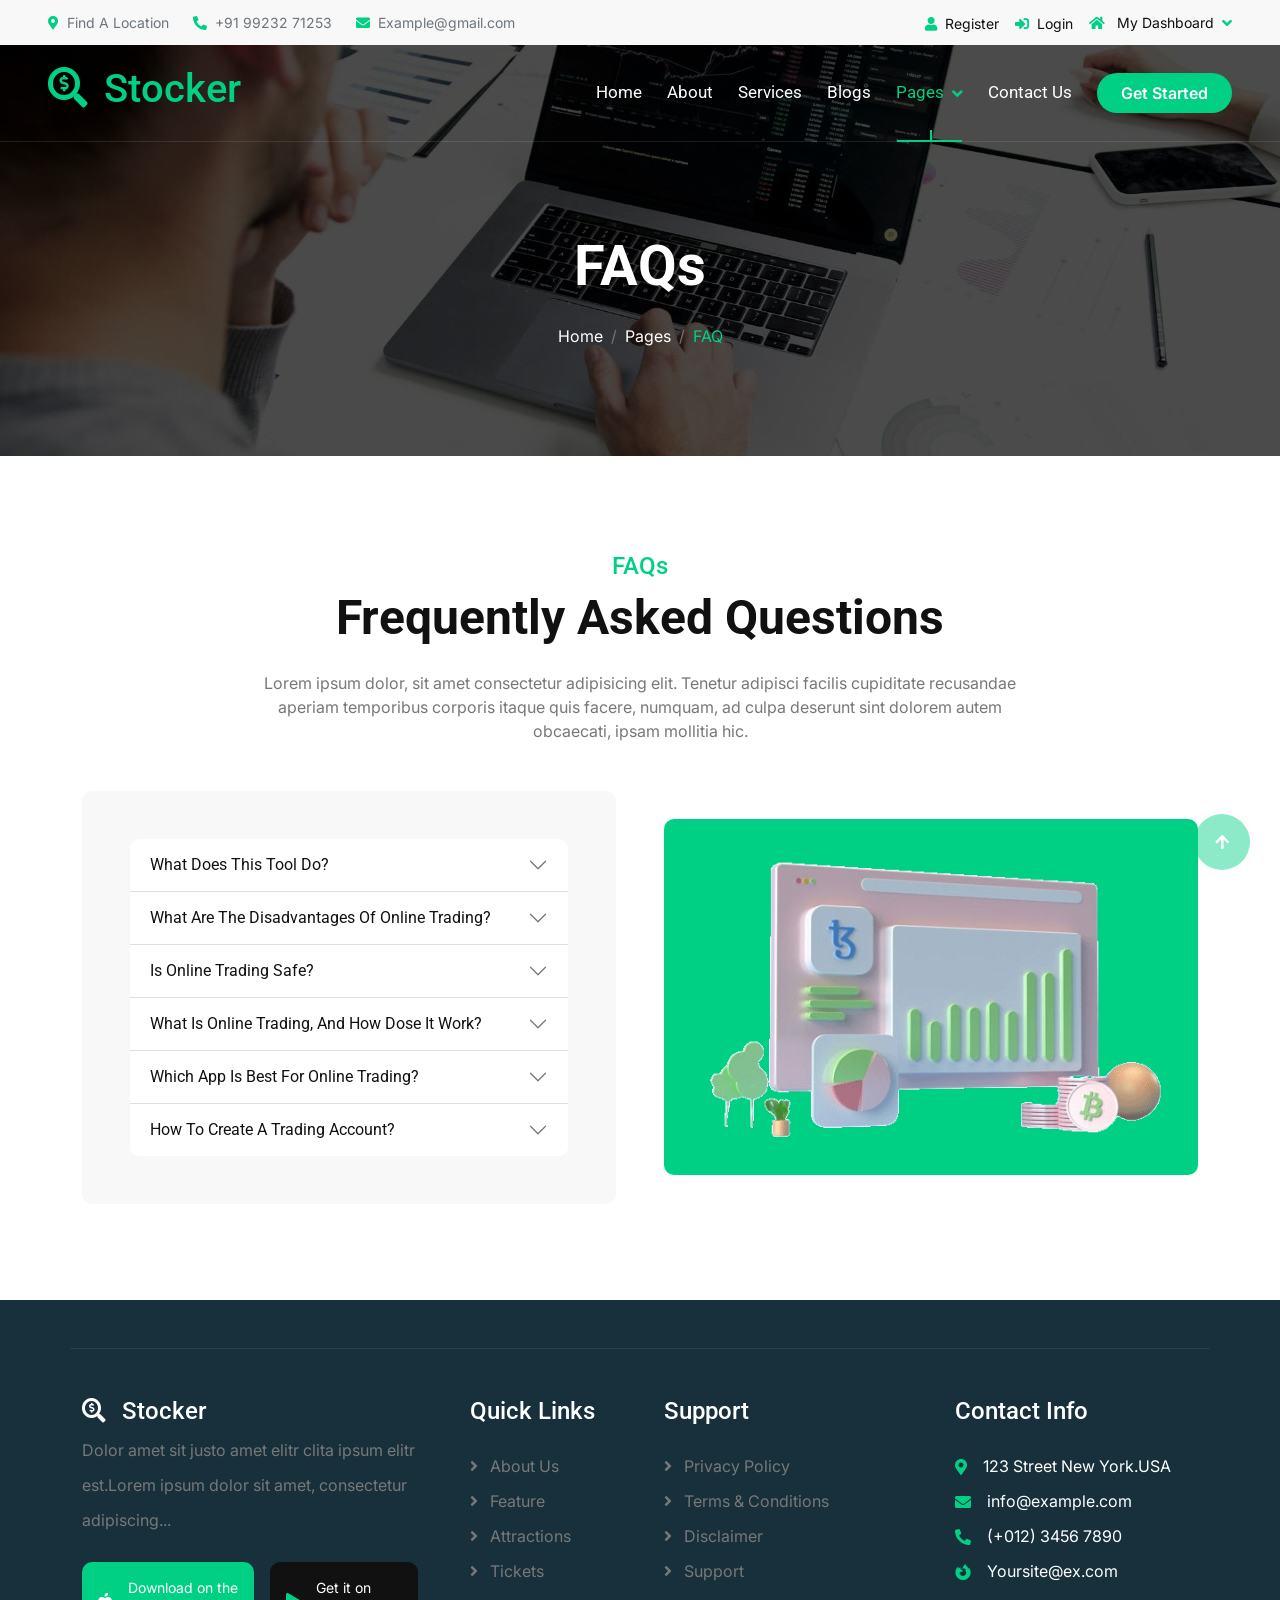
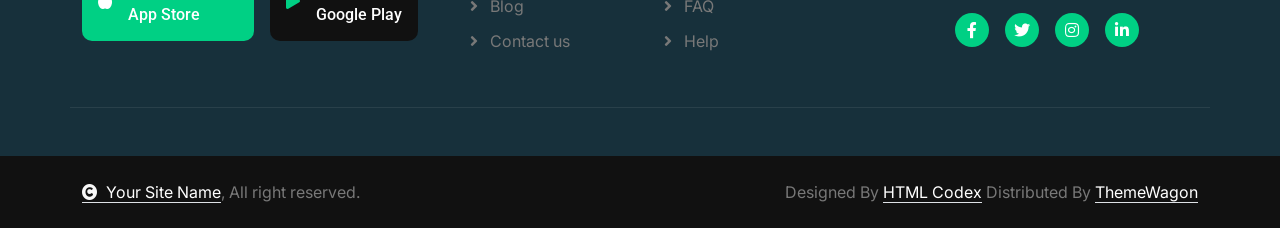
<file: FAQ.html>
<!DOCTYPE html>
<html lang="en">

    <head>
        <meta charset="utf-8">
        <title>Stocker - Stock Market Website Template</title>
        <meta content="width=device-width, initial-scale=1.0" name="viewport">
        <meta content="" name="keywords">
        <meta content="" name="description">

        <!-- Google Web Fonts -->
        <link rel="preconnect" href="https://fonts.googleapis.com">
        <link rel="preconnect" href="https://fonts.gstatic.com" crossorigin>
        <link href="https://fonts.googleapis.com/css2?family=Inter:wght@100..900&family=Roboto:wght@400;500;700;900&display=swap" rel="stylesheet"> 

        <!-- Icon Font Stylesheet -->
        <link rel="stylesheet" href="https://use.fontawesome.com/releases/v5.15.4/css/all.css"/>
        <link href="https://cdn.jsdelivr.net/npm/bootstrap-icons@1.4.1/font/bootstrap-icons.css" rel="stylesheet">

        <!-- Libraries Stylesheet -->
        <link href="lib/animate/animate.min.css" rel="stylesheet">
        <link href="lib/lightbox/css/lightbox.min.css" rel="stylesheet">
        <link href="lib/owlcarousel/assets/owl.carousel.min.css" rel="stylesheet">


        <!-- Customized Bootstrap Stylesheet -->
        <link href="css/bootstrap.min.css" rel="stylesheet">

        <!-- Template Stylesheet -->
        <link href="css/style.css" rel="stylesheet">
    </head>

    <body>

        <!-- Spinner Start -->
        <div id="spinner" class="show bg-white position-fixed translate-middle w-100 vh-100 top-50 start-50 d-flex align-items-center justify-content-center">
            <div class="spinner-border text-primary" style="width: 3rem; height: 3rem;" role="status">
                <span class="sr-only">Loading...</span>
            </div>
        </div>
        <!-- Spinner End -->

        <!-- Topbar Start -->
        <div class="container-fluid topbar bg-light px-5 d-none d-lg-block">
            <div class="row gx-0 align-items-center">
                <div class="col-lg-8 text-center text-lg-start mb-2 mb-lg-0">
                    <div class="d-flex flex-wrap">
                        <a href="#" class="text-muted small me-4"><i class="fas fa-map-marker-alt text-primary me-2"></i>Find A Location</a>
                        <a href="tel:+91 99232 71253" class="text-muted small me-4"><i class="fas fa-phone-alt text-primary me-2"></i>+91 99232 71253</a>
                        <a href="mailto:example@gmail.com" class="text-muted small me-0"><i class="fas fa-envelope text-primary me-2"></i>Example@gmail.com</a>
                    </div>
                </div>
                <div class="col-lg-4 text-center text-lg-end">
                    <div class="d-inline-flex align-items-center" style="height: 45px;">
                        <a href="#"><small class="me-3 text-dark"><i class="fa fa-user text-primary me-2"></i>Register</small></a>
                        <a href="#"><small class="me-3 text-dark"><i class="fa fa-sign-in-alt text-primary me-2"></i>Login</small></a>
                        <div class="dropdown">
                            <a href="#" class="dropdown-toggle text-dark" data-bs-toggle="dropdown"><small><i class="fa fa-home text-primary me-2"></i> My Dashboard</small></a>
                            <div class="dropdown-menu rounded">
                                <a href="#" class="dropdown-item"><i class="fas fa-user-alt me-2"></i> My Profile</a>
                                <a href="#" class="dropdown-item"><i class="fas fa-comment-alt me-2"></i> Inbox</a>
                                <a href="#" class="dropdown-item"><i class="fas fa-bell me-2"></i> Notifications</a>
                                <a href="#" class="dropdown-item"><i class="fas fa-cog me-2"></i> Account Settings</a>
                                <a href="#" class="dropdown-item"><i class="fas fa-power-off me-2"></i> Log Out</a>
                            </div>
                        </div>
                    </div>
                </div>
            </div>
        </div>
        <!-- Topbar End -->

        <!-- Navbar & Hero Start -->
        <div class="container-fluid position-relative p-0">
            <nav class="navbar navbar-expand-lg navbar-light px-4 px-lg-5 py-3 py-lg-0">
                <a href="" class="navbar-brand p-0">
                    <h1 class="text-primary"><i class="fas fa-search-dollar me-3"></i>Stocker</h1>
                    <!-- <img src="img/logo.png" alt="Logo"> -->
                </a>
                <button class="navbar-toggler" type="button" data-bs-toggle="collapse" data-bs-target="#navbarCollapse">
                    <span class="fa fa-bars"></span>
                </button>
                <div class="collapse navbar-collapse" id="navbarCollapse">
                    <div class="navbar-nav ms-auto py-0">
                        <a href="index.html" class="nav-item nav-link">Home</a>
                        <a href="about.html" class="nav-item nav-link">About</a>
                        <a href="service.html" class="nav-item nav-link">Services</a>
                        <a href="blog.html" class="nav-item nav-link">Blogs</a>
                        <div class="nav-item dropdown">
                            <a href="#" class="nav-link active" data-bs-toggle="dropdown">
                                <span class="dropdown-toggle">Pages</span>
                            </a>
                            <div class="dropdown-menu m-0">
                                <a href="feature.html" class="dropdown-item">Our Features</a>
                                <a href="team.html" class="dropdown-item">Our team</a>
                                <a href="testimonial.html" class="dropdown-item">Testimonial</a>
                                <a href="offer.html" class="dropdown-item">Our offer</a>
                                <a href="FAQ.html" class="dropdown-item active">FAQs</a>
                                <a href="404.html" class="dropdown-item">404 Page</a>
                            </div>
                        </div>
                        <a href="contact.html" class="nav-item nav-link">Contact Us</a>
                    </div>
                    <a href="#" class="btn btn-primary rounded-pill py-2 px-4 my-3 my-lg-0 flex-shrink-0">Get Started</a>
                </div>
            </nav>

            <!-- Header Start -->
            <div class="container-fluid bg-breadcrumb">
                <div class="container text-center py-5" style="max-width: 900px;">
                    <h4 class="text-white display-4 mb-4 wow fadeInDown" data-wow-delay="0.1s">FAQs</h4>
                    <ol class="breadcrumb d-flex justify-content-center mb-0 wow fadeInDown" data-wow-delay="0.3s">
                        <li class="breadcrumb-item"><a href="index.html">Home</a></li>
                        <li class="breadcrumb-item"><a href="#">Pages</a></li>
                        <li class="breadcrumb-item active text-primary">FAQ</li>
                    </ol>    
                </div>
            </div>
            <!-- Header End -->
        </div>
        <!-- Navbar & Hero End -->


        <!-- FAQs Start -->
        <div class="container-fluid faq-section py-5">
            <div class="container py-5 overflow-hidden">
                <div class="text-center mx-auto pb-5 wow fadeInUp" data-wow-delay="0.2s" style="max-width: 800px;">
                    <h4 class="text-primary">FAQs</h4>
                    <h1 class="display-5 mb-4">Frequently Asked Questions</h1>
                    <p class="mb-0">Lorem ipsum dolor, sit amet consectetur adipisicing elit. Tenetur adipisci facilis cupiditate recusandae aperiam temporibus corporis itaque quis facere, numquam, ad culpa deserunt sint dolorem autem obcaecati, ipsam mollitia hic.
                    </p>
                </div>
                <div class="row g-5 align-items-center">
                    <div class="col-lg-6 wow fadeInLeft" data-wow-delay="0.2s">
                        <div class="accordion accordion-flush bg-light rounded p-5" id="accordionFlushSection">
                            <div class="accordion-item rounded-top">
                                <h2 class="accordion-header" id="flush-headingOne">
                                    <button class="accordion-button collapsed rounded-top" type="button" data-bs-toggle="collapse" data-bs-target="#flush-collapseOne" aria-expanded="false" aria-controls="flush-collapseOne">
                                    What Does This Tool Do?
                                    </button>
                                </h2>
                                <div id="flush-collapseOne" class="accordion-collapse collapse" aria-labelledby="flush-headingOne" data-bs-parent="#accordionFlushSection">
                                    <div class="accordion-body">Placeholder content for this accordion, which is intended to demonstrate the <code>.accordion-flush</code> class. This is the first item's accordion body.</div>
                                </div>
                            </div>
                            <div class="accordion-item">
                                <h2 class="accordion-header" id="flush-headingTwo">
                                    <button class="accordion-button collapsed" type="button" data-bs-toggle="collapse" data-bs-target="#flush-collapseTwo" aria-expanded="false" aria-controls="flush-collapseTwo">
                                    What Are The Disadvantages Of Online Trading?
                                    </button>
                                </h2>
                                <div id="flush-collapseTwo" class="accordion-collapse collapse" aria-labelledby="flush-headingTwo" data-bs-parent="#accordionFlushSection">
                                    <div class="accordion-body">Placeholder content for this accordion, which is intended to demonstrate the <code>.accordion-flush</code> class. This is the second item's accordion body. Let's imagine this being filled with some actual content.</div>
                                </div>
                            </div>
                            <div class="accordion-item">
                                <h2 class="accordion-header" id="flush-headingThree">
                                    <button class="accordion-button collapsed" type="button" data-bs-toggle="collapse" data-bs-target="#flush-collapseThree" aria-expanded="false" aria-controls="flush-collapseThree">
                                    Is Online Trading Safe?
                                    </button>
                                </h2>
                                <div id="flush-collapseThree" class="accordion-collapse collapse" aria-labelledby="flush-headingThree" data-bs-parent="#accordionFlushSection">
                                    <div class="accordion-body">Placeholder content for this accordion, which is intended to demonstrate the <code>.accordion-flush</code> class. This is the second item's accordion body. Let's imagine this being filled with some actual content.</div>
                                </div>
                            </div>
                            <div class="accordion-item">
                                <h2 class="accordion-header" id="flush-headingFour">
                                    <button class="accordion-button collapsed" type="button" data-bs-toggle="collapse" data-bs-target="#flush-collapseFour" aria-expanded="false" aria-controls="flush-collapseFour">
                                    What Is Online Trading, And How Dose It Work?
                                    </button>
                                </h2>
                                <div id="flush-collapseFour" class="accordion-collapse collapse" aria-labelledby="flush-headingFour" data-bs-parent="#accordionFlushSection">
                                    <div class="accordion-body">Placeholder content for this accordion, which is intended to demonstrate the <code>.accordion-flush</code> class. This is the second item's accordion body. Let's imagine this being filled with some actual content.</div>
                                </div>
                            </div>
                            <div class="accordion-item">
                                <h2 class="accordion-header" id="flush-headingFive">
                                    <button class="accordion-button collapsed" type="button" data-bs-toggle="collapse" data-bs-target="#flush-collapseFive" aria-expanded="false" aria-controls="flush-collapseFive">
                                    Which App Is Best For Online Trading?
                                    </button>
                                </h2>
                                <div id="flush-collapseFive" class="accordion-collapse collapse" aria-labelledby="flush-headingFive" data-bs-parent="#accordionFlushSection">
                                    <div class="accordion-body">Placeholder content for this accordion, which is intended to demonstrate the <code>.accordion-flush</code> class. This is the second item's accordion body. Let's imagine this being filled with some actual content.</div>
                                </div>
                            </div>
                            <div class="accordion-item rounded-bottom">
                                <h2 class="accordion-header" id="flush-headingSix">
                                    <button class="accordion-button collapsed" type="button" data-bs-toggle="collapse" data-bs-target="#flush-collapseSix" aria-expanded="false" aria-controls="flush-collapseSix">
                                    How To Create A Trading Account?
                                    </button>
                                </h2>
                                <div id="flush-collapseSix" class="accordion-collapse collapse" aria-labelledby="flush-headingSix" data-bs-parent="#accordionFlushSection">
                                    <div class="accordion-body">Placeholder content for this accordion, which is intended to demonstrate the <code>.accordion-flush</code> class. This is the third item's accordion body. Nothing more exciting happening here in terms of content, but just filling up the space to make it look, at least at first glance, a bit more representative of how this would look in a real-world application.</div>
                                </div>
                            </div>
                        </div>
                    </div>
                    <div class="col-lg-6 wow fadeInRight" data-wow-delay="0.2s">
                        <div class="bg-primary rounded">
                            <img src="img/about-2.png" class="img-fluid w-100" alt="">
                        </div>
                    </div>
                </div>
            </div>
        </div>
        <!-- FAQs End -->

        <!-- Footer Start -->
        <div class="container-fluid footer py-5 wow fadeIn" data-wow-delay="0.2s">
            <div class="container py-5 border-start-0 border-end-0" style="border: 1px solid; border-color: rgb(255, 255, 255, 0.08);">
                <div class="row g-5">
                    <div class="col-md-6 col-lg-6 col-xl-4">
                        <div class="footer-item">
                            <a href="index.html" class="p-0">
                                <h4 class="text-white"><i class="fas fa-search-dollar me-3"></i>Stocker</h4>
                                <!-- <img src="img/logo.png" alt="Logo"> -->
                            </a>
                            <p class="mb-4">Dolor amet sit justo amet elitr clita ipsum elitr est.Lorem ipsum dolor sit amet, consectetur adipiscing...</p>
                            <div class="d-flex">
                                <a href="#" class="bg-primary d-flex rounded align-items-center py-2 px-3 me-2">
                                    <i class="fas fa-apple-alt text-white"></i>
                                    <div class="ms-3">
                                        <small class="text-white">Download on the</small>
                                        <h6 class="text-white">App Store</h6>
                                    </div>
                                </a>
                                <a href="#" class="bg-dark d-flex rounded align-items-center py-2 px-3 ms-2">
                                    <i class="fas fa-play text-primary"></i>
                                    <div class="ms-3">
                                        <small class="text-white">Get it on</small>
                                        <h6 class="text-white">Google Play</h6>
                                    </div>
                                </a>
                            </div>
                        </div>
                    </div>
                    <div class="col-md-6 col-lg-6 col-xl-2">
                        <div class="footer-item">
                            <h4 class="text-white mb-4">Quick Links</h4>
                            <a href="#"><i class="fas fa-angle-right me-2"></i> About Us</a>
                            <a href="#"><i class="fas fa-angle-right me-2"></i> Feature</a>
                            <a href="#"><i class="fas fa-angle-right me-2"></i> Attractions</a>
                            <a href="#"><i class="fas fa-angle-right me-2"></i> Tickets</a>
                            <a href="#"><i class="fas fa-angle-right me-2"></i> Blog</a>
                            <a href="#"><i class="fas fa-angle-right me-2"></i> Contact us</a>
                        </div>
                    </div>
                    <div class="col-md-6 col-lg-6 col-xl-3">
                        <div class="footer-item">
                            <h4 class="text-white mb-4">Support</h4>
                            <a href="#"><i class="fas fa-angle-right me-2"></i> Privacy Policy</a>
                            <a href="#"><i class="fas fa-angle-right me-2"></i> Terms & Conditions</a>
                            <a href="#"><i class="fas fa-angle-right me-2"></i> Disclaimer</a>
                            <a href="#"><i class="fas fa-angle-right me-2"></i> Support</a>
                            <a href="#"><i class="fas fa-angle-right me-2"></i> FAQ</a>
                            <a href="#"><i class="fas fa-angle-right me-2"></i> Help</a>
                        </div>
                    </div>
                    <div class="col-md-6 col-lg-6 col-xl-3">
                        <div class="footer-item">
                            <h4 class="text-white mb-4">Contact Info</h4>
                            <div class="d-flex align-items-center">
                                <i class="fas fa-map-marker-alt text-primary me-3"></i>
                                <p class="text-white mb-0">123 Street New York.USA</p>
                            </div>
                            <div class="d-flex align-items-center">
                                <i class="fas fa-envelope text-primary me-3"></i>
                                <p class="text-white mb-0">info@example.com</p>
                            </div>
                            <div class="d-flex align-items-center">
                                <i class="fa fa-phone-alt text-primary me-3"></i>
                                <p class="text-white mb-0">(+012) 3456 7890</p>
                            </div>
                            <div class="d-flex align-items-center mb-4">
                                <i class="fab fa-firefox-browser text-primary me-3"></i>
                                <p class="text-white mb-0">Yoursite@ex.com</p>
                            </div>
                            <div class="d-flex">
                                <a class="btn btn-primary btn-sm-square rounded-circle me-3" href="#"><i class="fab fa-facebook-f text-white"></i></a>
                                <a class="btn btn-primary btn-sm-square rounded-circle me-3" href="#"><i class="fab fa-twitter text-white"></i></a>
                                <a class="btn btn-primary btn-sm-square rounded-circle me-3" href="#"><i class="fab fa-instagram text-white"></i></a>
                                <a class="btn btn-primary btn-sm-square rounded-circle me-0" href="#"><i class="fab fa-linkedin-in text-white"></i></a>
                            </div>
                        </div>
                    </div>
                </div>
            </div>
        </div>
        <!-- Footer End -->
        
        <!-- Copyright Start -->
        <div class="container-fluid copyright py-4">
            <div class="container">
                <div class="row g-4 align-items-center">
                    <div class="col-md-6 text-center text-md-start mb-md-0">
                        <span class="text-body"><a href="#" class="border-bottom text-white"><i class="fas fa-copyright text-light me-2"></i>Your Site Name</a>, All right reserved.</span>
                    </div>
                    <div class="col-md-6 text-center text-md-end text-body">
                        <!--/*** This template is free as long as you keep the below author’s credit link/attribution link/backlink. ***/-->
                        <!--/*** If you'd like to use the template without the below author’s credit link/attribution link/backlink, ***/-->
                        <!--/*** you can purchase the Credit Removal License from "https://htmlcodex.com/credit-removal". ***/-->
                        Designed By <a class="border-bottom text-white" href="https://htmlcodex.com">HTML Codex</a> Distributed By <a class="border-bottom text-white" href="https://themewagon.com">ThemeWagon</a>
                    </div>
                </div>
            </div>
        </div>
        <!-- Copyright End -->


        <!-- Back to Top -->
        <a href="#" class="btn btn-primary btn-lg-square rounded-circle back-to-top"><i class="fa fa-arrow-up"></i></a>   

        
        <!-- JavaScript Libraries -->
        <script src="https://ajax.googleapis.com/ajax/libs/jquery/3.6.4/jquery.min.js"></script>
        <script src="https://cdn.jsdelivr.net/npm/bootstrap@5.0.0/dist/js/bootstrap.bundle.min.js"></script>
        <script src="lib/wow/wow.min.js"></script>
        <script src="lib/easing/easing.min.js"></script>
        <script src="lib/waypoints/waypoints.min.js"></script>
        <script src="lib/counterup/counterup.min.js"></script>
        <script src="lib/lightbox/js/lightbox.min.js"></script>
        <script src="lib/owlcarousel/owl.carousel.min.js"></script>
        

        <!-- Template Javascript -->
        <script src="js/main.js"></script>
    </body>

</html>
</file>
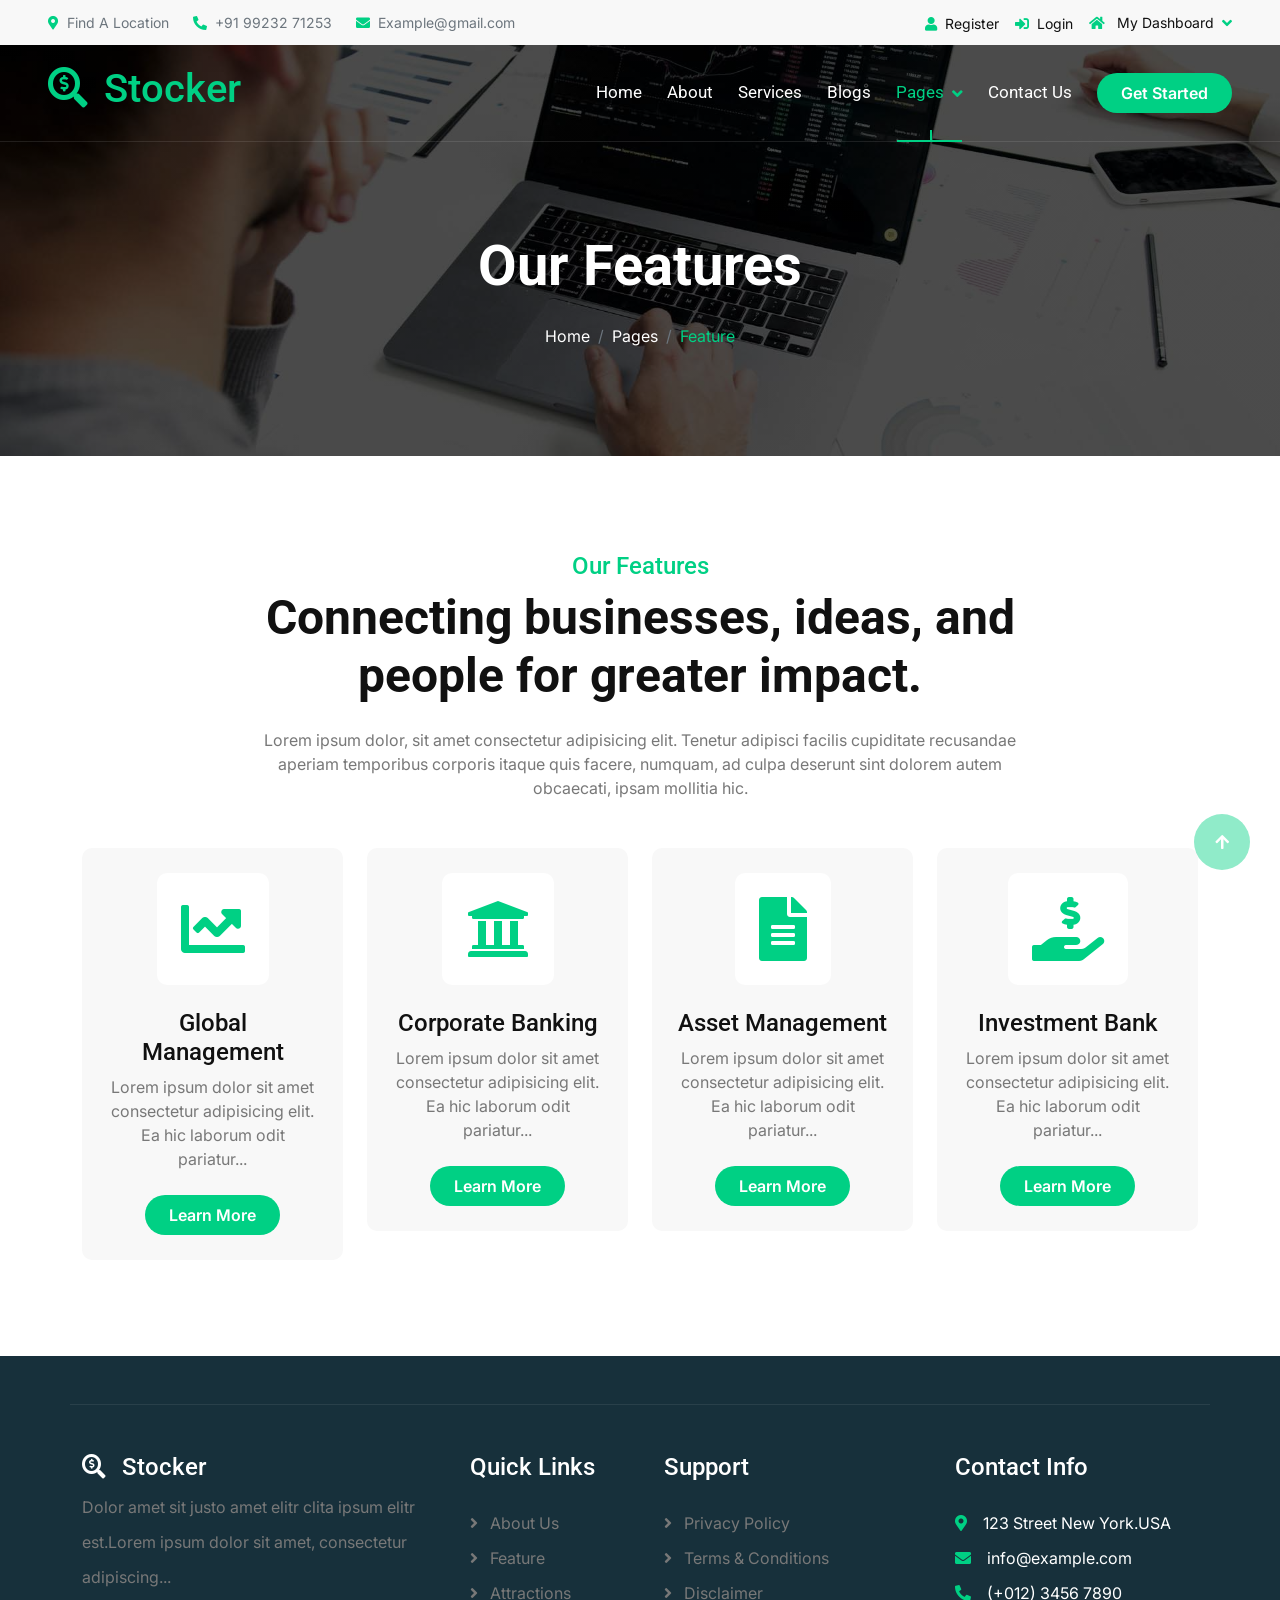
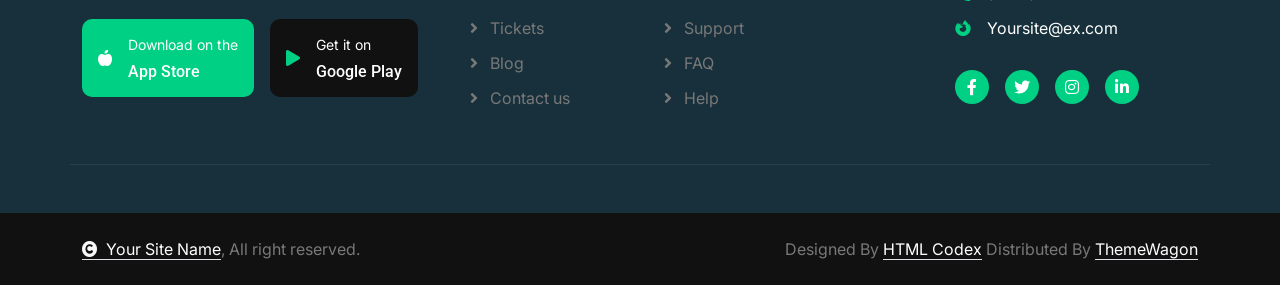
<file: feature.html>
<!DOCTYPE html>
<html lang="en">

    <head>
        <meta charset="utf-8">
        <title>Stocker - Stock Market Website Template</title>
        <meta content="width=device-width, initial-scale=1.0" name="viewport">
        <meta content="" name="keywords">
        <meta content="" name="description">

        <!-- Google Web Fonts -->
        <link rel="preconnect" href="https://fonts.googleapis.com">
        <link rel="preconnect" href="https://fonts.gstatic.com" crossorigin>
        <link href="https://fonts.googleapis.com/css2?family=Inter:wght@100..900&family=Roboto:wght@400;500;700;900&display=swap" rel="stylesheet"> 

        <!-- Icon Font Stylesheet -->
        <link rel="stylesheet" href="https://use.fontawesome.com/releases/v5.15.4/css/all.css"/>
        <link href="https://cdn.jsdelivr.net/npm/bootstrap-icons@1.4.1/font/bootstrap-icons.css" rel="stylesheet">

        <!-- Libraries Stylesheet -->
        <link href="lib/animate/animate.min.css" rel="stylesheet">
        <link href="lib/lightbox/css/lightbox.min.css" rel="stylesheet">
        <link href="lib/owlcarousel/assets/owl.carousel.min.css" rel="stylesheet">


        <!-- Customized Bootstrap Stylesheet -->
        <link href="css/bootstrap.min.css" rel="stylesheet">

        <!-- Template Stylesheet -->
        <link href="css/style.css" rel="stylesheet">
    </head>

    <body>

        <!-- Spinner Start -->
        <div id="spinner" class="show bg-white position-fixed translate-middle w-100 vh-100 top-50 start-50 d-flex align-items-center justify-content-center">
            <div class="spinner-border text-primary" style="width: 3rem; height: 3rem;" role="status">
                <span class="sr-only">Loading...</span>
            </div>
        </div>
        <!-- Spinner End -->

        <!-- Topbar Start -->
        <div class="container-fluid topbar bg-light px-5 d-none d-lg-block">
            <div class="row gx-0 align-items-center">
                <div class="col-lg-8 text-center text-lg-start mb-2 mb-lg-0">
                    <div class="d-flex flex-wrap">
                        <a href="#" class="text-muted small me-4"><i class="fas fa-map-marker-alt text-primary me-2"></i>Find A Location</a>
                        <a href="tel:+91 99232 71253" class="text-muted small me-4"><i class="fas fa-phone-alt text-primary me-2"></i>+91 99232 71253</a>
                        <a href="mailto:example@gmail.com" class="text-muted small me-0"><i class="fas fa-envelope text-primary me-2"></i>Example@gmail.com</a>
                    </div>
                </div>
                <div class="col-lg-4 text-center text-lg-end">
                    <div class="d-inline-flex align-items-center" style="height: 45px;">
                        <a href="#"><small class="me-3 text-dark"><i class="fa fa-user text-primary me-2"></i>Register</small></a>
                        <a href="#"><small class="me-3 text-dark"><i class="fa fa-sign-in-alt text-primary me-2"></i>Login</small></a>
                        <div class="dropdown">
                            <a href="#" class="dropdown-toggle text-dark" data-bs-toggle="dropdown"><small><i class="fa fa-home text-primary me-2"></i> My Dashboard</small></a>
                            <div class="dropdown-menu rounded">
                                <a href="#" class="dropdown-item"><i class="fas fa-user-alt me-2"></i> My Profile</a>
                                <a href="#" class="dropdown-item"><i class="fas fa-comment-alt me-2"></i> Inbox</a>
                                <a href="#" class="dropdown-item"><i class="fas fa-bell me-2"></i> Notifications</a>
                                <a href="#" class="dropdown-item"><i class="fas fa-cog me-2"></i> Account Settings</a>
                                <a href="#" class="dropdown-item"><i class="fas fa-power-off me-2"></i> Log Out</a>
                            </div>
                        </div>
                    </div>
                </div>
            </div>
        </div>
        <!-- Topbar End -->

        <!-- Navbar & Hero Start -->
        <div class="container-fluid position-relative p-0">
            <nav class="navbar navbar-expand-lg navbar-light px-4 px-lg-5 py-3 py-lg-0">
                <a href="" class="navbar-brand p-0">
                    <h1 class="text-primary"><i class="fas fa-search-dollar me-3"></i>Stocker</h1>
                    <!-- <img src="img/logo.png" alt="Logo"> -->
                </a>
                <button class="navbar-toggler" type="button" data-bs-toggle="collapse" data-bs-target="#navbarCollapse">
                    <span class="fa fa-bars"></span>
                </button>
                <div class="collapse navbar-collapse" id="navbarCollapse">
                    <div class="navbar-nav ms-auto py-0">
                        <a href="index.html" class="nav-item nav-link">Home</a>
                        <a href="about.html" class="nav-item nav-link">About</a>
                        <a href="service.html" class="nav-item nav-link">Services</a>
                        <a href="blog.html" class="nav-item nav-link">Blogs</a>
                        <div class="nav-item dropdown">
                            <a href="#" class="nav-link active" data-bs-toggle="dropdown">
                                <span class="dropdown-toggle">Pages</span>
                            </a>
                            <div class="dropdown-menu m-0">
                                <a href="feature.html" class="dropdown-item active">Our Features</a>
                                <a href="team.html" class="dropdown-item">Our team</a>
                                <a href="testimonial.html" class="dropdown-item">Testimonial</a>
                                <a href="offer.html" class="dropdown-item">Our offer</a>
                                <a href="FAQ.html" class="dropdown-item">FAQs</a>
                                <a href="404.html" class="dropdown-item">404 Page</a>
                            </div>
                        </div>
                        <a href="contact.html" class="nav-item nav-link">Contact Us</a>
                    </div>
                    <a href="#" class="btn btn-primary rounded-pill py-2 px-4 my-3 my-lg-0 flex-shrink-0">Get Started</a>
                </div>
            </nav>

            <!-- Header Start -->
            <div class="container-fluid bg-breadcrumb">
                <div class="container text-center py-5" style="max-width: 900px;">
                    <h4 class="text-white display-4 mb-4 wow fadeInDown" data-wow-delay="0.1s">Our Features</h4>
                    <ol class="breadcrumb d-flex justify-content-center mb-0 wow fadeInDown" data-wow-delay="0.3s">
                        <li class="breadcrumb-item"><a href="index.html">Home</a></li>
                        <li class="breadcrumb-item"><a href="#">Pages</a></li>
                        <li class="breadcrumb-item active text-primary">Feature</li>
                    </ol>    
                </div>
            </div>
            <!-- Header End -->
        </div>
        <!-- Navbar & Hero End -->


        <!-- Features Start -->
        <div class="container-fluid feature py-5">
            <div class="container py-5">
                <div class="text-center mx-auto pb-5 wow fadeInUp" data-wow-delay="0.2s" style="max-width: 800px;">
                    <h4 class="text-primary">Our Features</h4>
                    <h1 class="display-5 mb-4">Connecting businesses, ideas, and people for greater impact.</h1>
                    <p class="mb-0">Lorem ipsum dolor, sit amet consectetur adipisicing elit. Tenetur adipisci facilis cupiditate recusandae aperiam temporibus corporis itaque quis facere, numquam, ad culpa deserunt sint dolorem autem obcaecati, ipsam mollitia hic.
                    </p>
                </div>
                <div class="row g-4">
                    <div class="col-md-6 col-lg-6 col-xl-3 wow fadeInUp" data-wow-delay="0.2s">
                        <div class="feature-item p-4">
                            <div class="feature-icon p-4 mb-4">
                                <i class="fas fa-chart-line fa-4x text-primary"></i>
                            </div>
                            <h4>Global Management</h4>
                            <p class="mb-4">Lorem ipsum dolor sit amet consectetur adipisicing elit. Ea hic laborum odit pariatur...
                            </p>
                            <a class="btn btn-primary rounded-pill py-2 px-4" href="#">Learn More</a>
                        </div>
                    </div>
                    <div class="col-md-6 col-lg-6 col-xl-3 wow fadeInUp" data-wow-delay="0.4s">
                        <div class="feature-item p-4">
                            <div class="feature-icon p-4 mb-4">
                                <i class="fas fa-university fa-4x text-primary"></i>
                            </div>
                            <h4>Corporate Banking</h4>
                            <p class="mb-4">Lorem ipsum dolor sit amet consectetur adipisicing elit. Ea hic laborum odit pariatur...
                            </p>
                            <a class="btn btn-primary rounded-pill py-2 px-4" href="#">Learn More</a>
                        </div>
                    </div>
                    <div class="col-md-6 col-lg-6 col-xl-3 wow fadeInUp" data-wow-delay="0.6s">
                        <div class="feature-item p-4">
                            <div class="feature-icon p-4 mb-4">
                                <i class="fas fa-file-alt fa-4x text-primary"></i>
                            </div>
                            <h4>Asset Management</h4>
                            <p class="mb-4">Lorem ipsum dolor sit amet consectetur adipisicing elit. Ea hic laborum odit pariatur...
                            </p>
                            <a class="btn btn-primary rounded-pill py-2 px-4" href="#">Learn More</a>
                        </div>
                    </div>
                    <div class="col-md-6 col-lg-6 col-xl-3 wow fadeInUp" data-wow-delay="0.8s">
                        <div class="feature-item p-4">
                            <div class="feature-icon p-4 mb-4">
                                <i class="fas fa-hand-holding-usd fa-4x text-primary"></i>
                            </div>
                            <h4>Investment Bank</h4>
                            <p class="mb-4">Lorem ipsum dolor sit amet consectetur adipisicing elit. Ea hic laborum odit pariatur...
                            </p>
                            <a class="btn btn-primary rounded-pill py-2 px-4" href="#">Learn More</a>
                        </div>
                    </div>
                </div>
            </div>
        </div>
        <!-- Features End -->

        <!-- Footer Start -->
        <div class="container-fluid footer py-5 wow fadeIn" data-wow-delay="0.2s">
            <div class="container py-5 border-start-0 border-end-0" style="border: 1px solid; border-color: rgb(255, 255, 255, 0.08);">
                <div class="row g-5">
                    <div class="col-md-6 col-lg-6 col-xl-4">
                        <div class="footer-item">
                            <a href="index.html" class="p-0">
                                <h4 class="text-white"><i class="fas fa-search-dollar me-3"></i>Stocker</h4>
                                <!-- <img src="img/logo.png" alt="Logo"> -->
                            </a>
                            <p class="mb-4">Dolor amet sit justo amet elitr clita ipsum elitr est.Lorem ipsum dolor sit amet, consectetur adipiscing...</p>
                            <div class="d-flex">
                                <a href="#" class="bg-primary d-flex rounded align-items-center py-2 px-3 me-2">
                                    <i class="fas fa-apple-alt text-white"></i>
                                    <div class="ms-3">
                                        <small class="text-white">Download on the</small>
                                        <h6 class="text-white">App Store</h6>
                                    </div>
                                </a>
                                <a href="#" class="bg-dark d-flex rounded align-items-center py-2 px-3 ms-2">
                                    <i class="fas fa-play text-primary"></i>
                                    <div class="ms-3">
                                        <small class="text-white">Get it on</small>
                                        <h6 class="text-white">Google Play</h6>
                                    </div>
                                </a>
                            </div>
                        </div>
                    </div>
                    <div class="col-md-6 col-lg-6 col-xl-2">
                        <div class="footer-item">
                            <h4 class="text-white mb-4">Quick Links</h4>
                            <a href="#"><i class="fas fa-angle-right me-2"></i> About Us</a>
                            <a href="#"><i class="fas fa-angle-right me-2"></i> Feature</a>
                            <a href="#"><i class="fas fa-angle-right me-2"></i> Attractions</a>
                            <a href="#"><i class="fas fa-angle-right me-2"></i> Tickets</a>
                            <a href="#"><i class="fas fa-angle-right me-2"></i> Blog</a>
                            <a href="#"><i class="fas fa-angle-right me-2"></i> Contact us</a>
                        </div>
                    </div>
                    <div class="col-md-6 col-lg-6 col-xl-3">
                        <div class="footer-item">
                            <h4 class="text-white mb-4">Support</h4>
                            <a href="#"><i class="fas fa-angle-right me-2"></i> Privacy Policy</a>
                            <a href="#"><i class="fas fa-angle-right me-2"></i> Terms & Conditions</a>
                            <a href="#"><i class="fas fa-angle-right me-2"></i> Disclaimer</a>
                            <a href="#"><i class="fas fa-angle-right me-2"></i> Support</a>
                            <a href="#"><i class="fas fa-angle-right me-2"></i> FAQ</a>
                            <a href="#"><i class="fas fa-angle-right me-2"></i> Help</a>
                        </div>
                    </div>
                    <div class="col-md-6 col-lg-6 col-xl-3">
                        <div class="footer-item">
                            <h4 class="text-white mb-4">Contact Info</h4>
                            <div class="d-flex align-items-center">
                                <i class="fas fa-map-marker-alt text-primary me-3"></i>
                                <p class="text-white mb-0">123 Street New York.USA</p>
                            </div>
                            <div class="d-flex align-items-center">
                                <i class="fas fa-envelope text-primary me-3"></i>
                                <p class="text-white mb-0">info@example.com</p>
                            </div>
                            <div class="d-flex align-items-center">
                                <i class="fa fa-phone-alt text-primary me-3"></i>
                                <p class="text-white mb-0">(+012) 3456 7890</p>
                            </div>
                            <div class="d-flex align-items-center mb-4">
                                <i class="fab fa-firefox-browser text-primary me-3"></i>
                                <p class="text-white mb-0">Yoursite@ex.com</p>
                            </div>
                            <div class="d-flex">
                                <a class="btn btn-primary btn-sm-square rounded-circle me-3" href="#"><i class="fab fa-facebook-f text-white"></i></a>
                                <a class="btn btn-primary btn-sm-square rounded-circle me-3" href="#"><i class="fab fa-twitter text-white"></i></a>
                                <a class="btn btn-primary btn-sm-square rounded-circle me-3" href="#"><i class="fab fa-instagram text-white"></i></a>
                                <a class="btn btn-primary btn-sm-square rounded-circle me-0" href="#"><i class="fab fa-linkedin-in text-white"></i></a>
                            </div>
                        </div>
                    </div>
                </div>
            </div>
        </div>
        <!-- Footer End -->
        
        <!-- Copyright Start -->
        <div class="container-fluid copyright py-4">
            <div class="container">
                <div class="row g-4 align-items-center">
                    <div class="col-md-6 text-center text-md-start mb-md-0">
                        <span class="text-body"><a href="#" class="border-bottom text-white"><i class="fas fa-copyright text-light me-2"></i>Your Site Name</a>, All right reserved.</span>
                    </div>
                    <div class="col-md-6 text-center text-md-end text-body">
                        <!--/*** This template is free as long as you keep the below author’s credit link/attribution link/backlink. ***/-->
                        <!--/*** If you'd like to use the template without the below author’s credit link/attribution link/backlink, ***/-->
                        <!--/*** you can purchase the Credit Removal License from "https://htmlcodex.com/credit-removal". ***/-->
                        Designed By <a class="border-bottom text-white" href="https://htmlcodex.com">HTML Codex</a> Distributed By <a class="border-bottom text-white" href="https://themewagon.com">ThemeWagon</a>
                    </div>
                </div>
            </div>
        </div>
        <!-- Copyright End -->


        <!-- Back to Top -->
        <a href="#" class="btn btn-primary btn-lg-square rounded-circle back-to-top"><i class="fa fa-arrow-up"></i></a>   

        
        <!-- JavaScript Libraries -->
        <script src="https://ajax.googleapis.com/ajax/libs/jquery/3.6.4/jquery.min.js"></script>
        <script src="https://cdn.jsdelivr.net/npm/bootstrap@5.0.0/dist/js/bootstrap.bundle.min.js"></script>
        <script src="lib/wow/wow.min.js"></script>
        <script src="lib/easing/easing.min.js"></script>
        <script src="lib/waypoints/waypoints.min.js"></script>
        <script src="lib/counterup/counterup.min.js"></script>
        <script src="lib/lightbox/js/lightbox.min.js"></script>
        <script src="lib/owlcarousel/owl.carousel.min.js"></script>
        

        <!-- Template Javascript -->
        <script src="js/main.js"></script>
    </body>

</html>
</file>
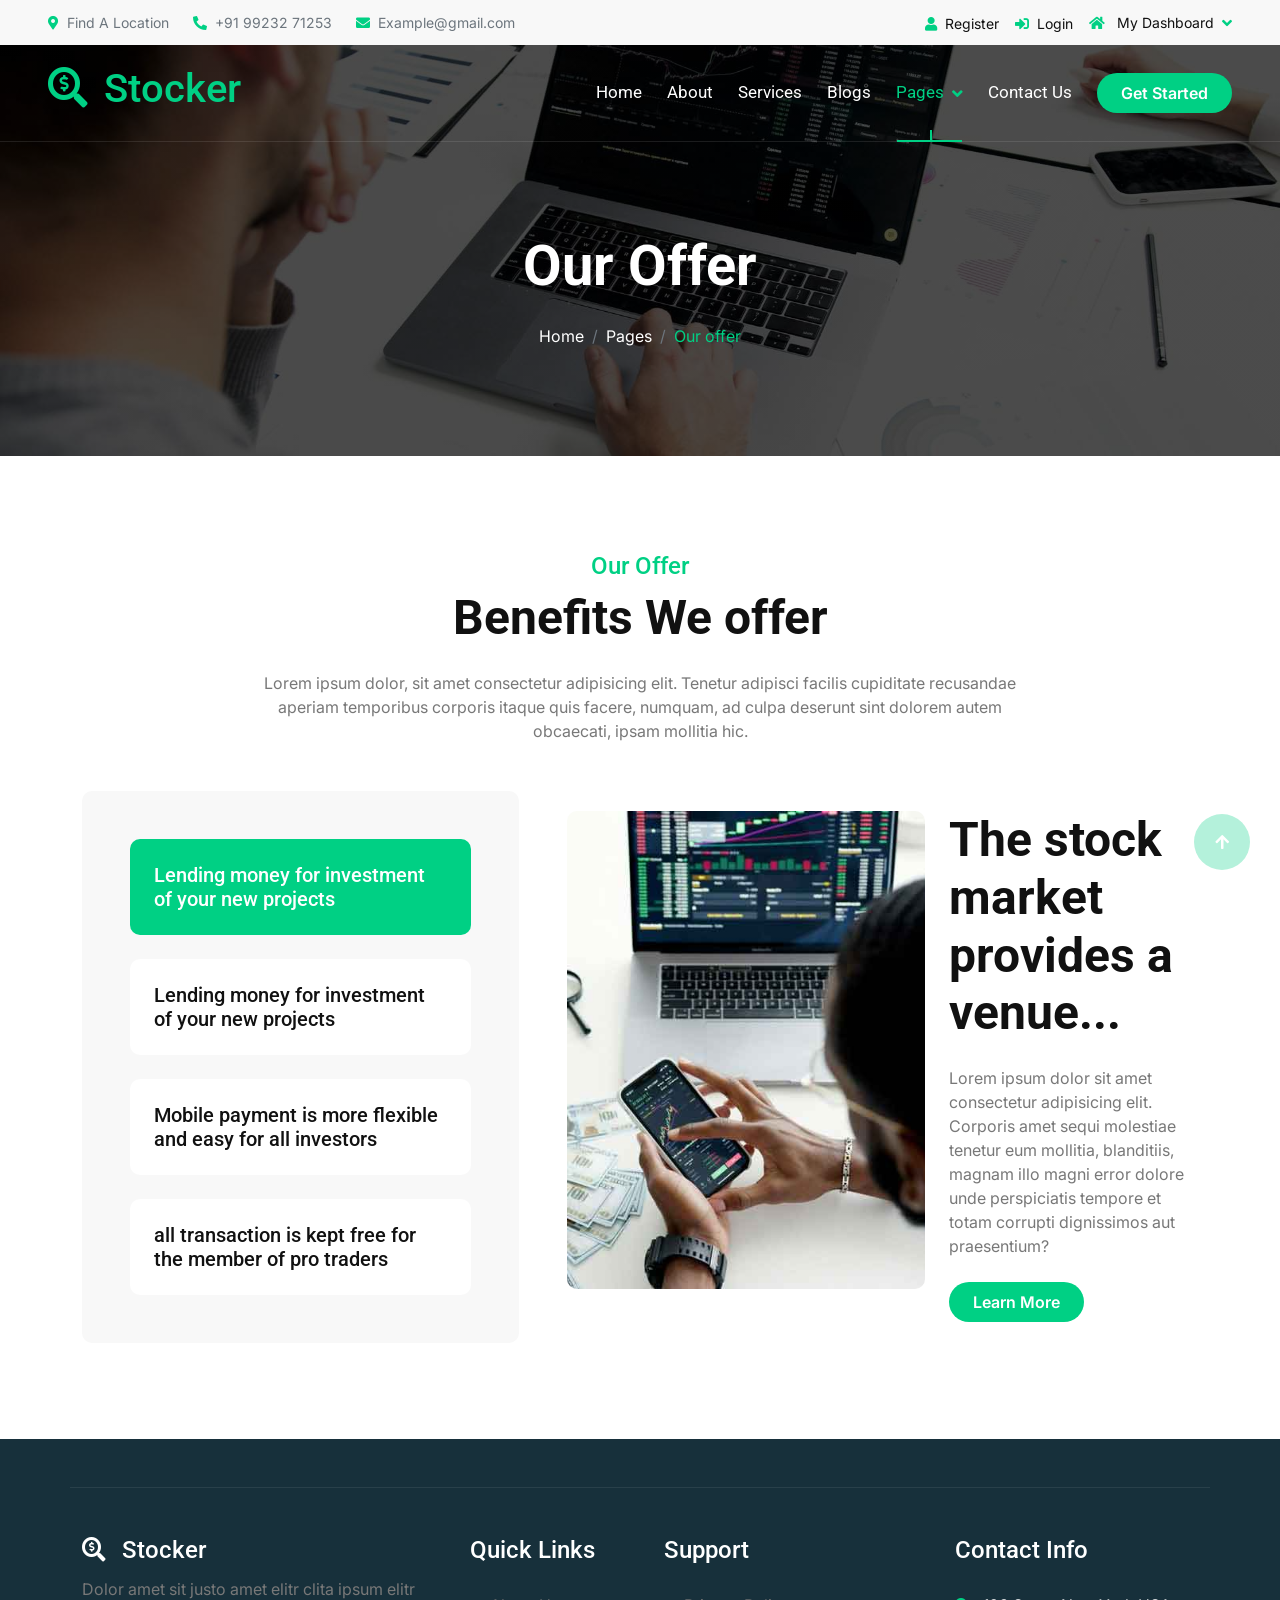
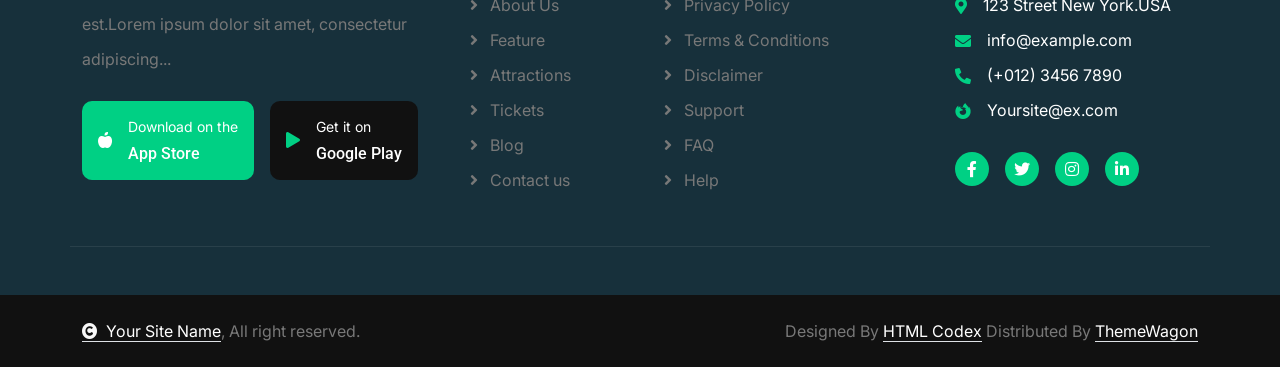
<file: offer.html>
<!DOCTYPE html>
<html lang="en">

    <head>
        <meta charset="utf-8">
        <title>Stocker - Stock Market Website Template</title>
        <meta content="width=device-width, initial-scale=1.0" name="viewport">
        <meta content="" name="keywords">
        <meta content="" name="description">

        <!-- Google Web Fonts -->
        <link rel="preconnect" href="https://fonts.googleapis.com">
        <link rel="preconnect" href="https://fonts.gstatic.com" crossorigin>
        <link href="https://fonts.googleapis.com/css2?family=Inter:wght@100..900&family=Roboto:wght@400;500;700;900&display=swap" rel="stylesheet"> 

        <!-- Icon Font Stylesheet -->
        <link rel="stylesheet" href="https://use.fontawesome.com/releases/v5.15.4/css/all.css"/>
        <link href="https://cdn.jsdelivr.net/npm/bootstrap-icons@1.4.1/font/bootstrap-icons.css" rel="stylesheet">

        <!-- Libraries Stylesheet -->
        <link href="lib/animate/animate.min.css" rel="stylesheet">
        <link href="lib/lightbox/css/lightbox.min.css" rel="stylesheet">
        <link href="lib/owlcarousel/assets/owl.carousel.min.css" rel="stylesheet">


        <!-- Customized Bootstrap Stylesheet -->
        <link href="css/bootstrap.min.css" rel="stylesheet">

        <!-- Template Stylesheet -->
        <link href="css/style.css" rel="stylesheet">
    </head>

    <body>

        <!-- Spinner Start -->
        <div id="spinner" class="show bg-white position-fixed translate-middle w-100 vh-100 top-50 start-50 d-flex align-items-center justify-content-center">
            <div class="spinner-border text-primary" style="width: 3rem; height: 3rem;" role="status">
                <span class="sr-only">Loading...</span>
            </div>
        </div>
        <!-- Spinner End -->

        <!-- Topbar Start -->
        <div class="container-fluid topbar bg-light px-5 d-none d-lg-block">
            <div class="row gx-0 align-items-center">
                <div class="col-lg-8 text-center text-lg-start mb-2 mb-lg-0">
                    <div class="d-flex flex-wrap">
                        <a href="#" class="text-muted small me-4"><i class="fas fa-map-marker-alt text-primary me-2"></i>Find A Location</a>
                        <a href="tel:+91 99232 71253" class="text-muted small me-4"><i class="fas fa-phone-alt text-primary me-2"></i>+91 99232 71253</a>
                        <a href="mailto:example@gmail.com" class="text-muted small me-0"><i class="fas fa-envelope text-primary me-2"></i>Example@gmail.com</a>
                    </div>
                </div>
                <div class="col-lg-4 text-center text-lg-end">
                    <div class="d-inline-flex align-items-center" style="height: 45px;">
                        <a href="#"><small class="me-3 text-dark"><i class="fa fa-user text-primary me-2"></i>Register</small></a>
                        <a href="#"><small class="me-3 text-dark"><i class="fa fa-sign-in-alt text-primary me-2"></i>Login</small></a>
                        <div class="dropdown">
                            <a href="#" class="dropdown-toggle text-dark" data-bs-toggle="dropdown"><small><i class="fa fa-home text-primary me-2"></i> My Dashboard</small></a>
                            <div class="dropdown-menu rounded">
                                <a href="#" class="dropdown-item"><i class="fas fa-user-alt me-2"></i> My Profile</a>
                                <a href="#" class="dropdown-item"><i class="fas fa-comment-alt me-2"></i> Inbox</a>
                                <a href="#" class="dropdown-item"><i class="fas fa-bell me-2"></i> Notifications</a>
                                <a href="#" class="dropdown-item"><i class="fas fa-cog me-2"></i> Account Settings</a>
                                <a href="#" class="dropdown-item"><i class="fas fa-power-off me-2"></i> Log Out</a>
                            </div>
                        </div>
                    </div>
                </div>
            </div>
        </div>
        <!-- Topbar End -->

        <!-- Navbar & Hero Start -->
        <div class="container-fluid position-relative p-0">
            <nav class="navbar navbar-expand-lg navbar-light px-4 px-lg-5 py-3 py-lg-0">
                <a href="" class="navbar-brand p-0">
                    <h1 class="text-primary"><i class="fas fa-search-dollar me-3"></i>Stocker</h1>
                    <!-- <img src="img/logo.png" alt="Logo"> -->
                </a>
                <button class="navbar-toggler" type="button" data-bs-toggle="collapse" data-bs-target="#navbarCollapse">
                    <span class="fa fa-bars"></span>
                </button>
                <div class="collapse navbar-collapse" id="navbarCollapse">
                    <div class="navbar-nav ms-auto py-0">
                        <a href="index.html" class="nav-item nav-link">Home</a>
                        <a href="about.html" class="nav-item nav-link">About</a>
                        <a href="service.html" class="nav-item nav-link">Services</a>
                        <a href="blog.html" class="nav-item nav-link">Blogs</a>
                        <div class="nav-item dropdown">
                            <a href="#" class="nav-link active" data-bs-toggle="dropdown">
                                <span class="dropdown-toggle">Pages</span>
                            </a>
                            <div class="dropdown-menu m-0">
                                <a href="feature.html" class="dropdown-item">Our Features</a>
                                <a href="team.html" class="dropdown-item">Our team</a>
                                <a href="testimonial.html" class="dropdown-item">Testimonial</a>
                                <a href="offer.html" class="dropdown-item active">Our offer</a>
                                <a href="FAQ.html" class="dropdown-item">FAQs</a>
                                <a href="404.html" class="dropdown-item">404 Page</a>
                            </div>
                        </div>
                        <a href="contact.html" class="nav-item nav-link">Contact Us</a>
                    </div>
                    <a href="#" class="btn btn-primary rounded-pill py-2 px-4 my-3 my-lg-0 flex-shrink-0">Get Started</a>
                </div>
            </nav>

            <!-- Header Start -->
            <div class="container-fluid bg-breadcrumb">
                <div class="container text-center py-5" style="max-width: 900px;">
                    <h4 class="text-white display-4 mb-4 wow fadeInDown" data-wow-delay="0.1s">Our Offer</h4>
                    <ol class="breadcrumb d-flex justify-content-center mb-0 wow fadeInDown" data-wow-delay="0.3s">
                        <li class="breadcrumb-item"><a href="index.html">Home</a></li>
                        <li class="breadcrumb-item"><a href="#">Pages</a></li>
                        <li class="breadcrumb-item active text-primary">Our offer</li>
                    </ol>    
                </div>
            </div>
            <!-- Header End -->
        </div>
        <!-- Navbar & Hero End -->


        <!-- Offer Start -->
        <div class="container-fluid offer-section py-5">
            <div class="container py-5">
                <div class="text-center mx-auto pb-5 wow fadeInUp" data-wow-delay="0.2s" style="max-width: 800px;">
                    <h4 class="text-primary">Our Offer</h4>
                    <h1 class="display-5 mb-4">Benefits We offer</h1>
                    <p class="mb-0">Lorem ipsum dolor, sit amet consectetur adipisicing elit. Tenetur adipisci facilis cupiditate recusandae aperiam temporibus corporis itaque quis facere, numquam, ad culpa deserunt sint dolorem autem obcaecati, ipsam mollitia hic.
                    </p>
                </div>
                <div class="row g-5 align-items-center">
                    <div class="col-xl-5 wow fadeInLeft" data-wow-delay="0.2s">
                        <div class="nav nav-pills bg-light rounded p-5">
                            <a class="accordion-link p-4 active mb-4" data-bs-toggle="pill" href="#collapseOne">
                                <h5 class="mb-0">Lending money for investment of your new projects</h5>
                            </a>
                            <a class="accordion-link p-4 mb-4" data-bs-toggle="pill" href="#collapseTwo">
                                <h5 class="mb-0">Lending money for investment of your new projects</h5>
                            </a>
                            <a class="accordion-link p-4 mb-4" data-bs-toggle="pill" href="#collapseThree">
                                <h5 class="mb-0">Mobile payment is more flexible and easy for all investors</h5>
                            </a>
                            <a class="accordion-link p-4 mb-0" data-bs-toggle="pill" href="#collapseFour">
                                <h5 class="mb-0">all transaction is kept free for the member of pro traders</h5>
                            </a>
                        </div>
                    </div>
                    <div class="col-xl-7 wow fadeInRight" data-wow-delay="0.4s">
                        <div class="tab-content">
                            <div id="collapseOne" class="tab-pane fade show p-0 active">
                                <div class="row g-4">
                                    <div class="col-md-7">
                                        <img src="img/offer-1.jpg" class="img-fluid w-100 rounded" alt="">
                                    </div>
                                    <div class="col-md-5">
                                        <h1 class="display-5 mb-4">The stock market provides a venue...</h1>
                                        <p class="mb-4">Lorem ipsum dolor sit amet consectetur adipisicing elit. Corporis amet sequi molestiae tenetur eum mollitia, blanditiis, magnam illo magni error dolore unde perspiciatis tempore et totam corrupti dignissimos aut praesentium?
                                        </p>
                                        <a class="btn btn-primary rounded-pill py-2 px-4" href="#">Learn More</a>
                                    </div>
                                </div>
                            </div>
                            <div id="collapseTwo" class="tab-pane fade show p-0">
                                <div class="row g-4">
                                    <div class="col-md-7">
                                        <img src="img/offer-2.jpg" class="img-fluid w-100 rounded" alt="">
                                    </div>
                                    <div class="col-md-5">
                                        <h1 class="display-5 mb-4">The stock market provides a venue...</h1>
                                        <p class="mb-4">Lorem ipsum dolor sit amet consectetur adipisicing elit. Corporis amet sequi molestiae tenetur eum mollitia, blanditiis, magnam illo magni error dolore unde perspiciatis tempore et totam corrupti dignissimos aut praesentium?
                                        </p>
                                        <a class="btn btn-primary rounded-pill py-2 px-4" href="#">Learn More</a>
                                    </div>
                                </div>
                            </div>
                            <div id="collapseThree" class="tab-pane fade show p-0">
                                <div class="row g-4">
                                    <div class="col-md-7">
                                        <img src="img/offer-3.jpg" class="img-fluid w-100 rounded" alt="">
                                    </div>
                                    <div class="col-md-5">
                                        <h1 class="display-5 mb-4">The stock market provides a venue...</h1>
                                        <p class="mb-4">Lorem ipsum dolor sit amet consectetur adipisicing elit. Corporis amet sequi molestiae tenetur eum mollitia, blanditiis, magnam illo magni error dolore unde perspiciatis tempore et totam corrupti dignissimos aut praesentium?
                                        </p>
                                        <a class="btn btn-primary rounded-pill py-2 px-4" href="#">Learn More</a>
                                    </div>
                                </div>
                            </div>
                            <div id="collapseFour" class="tab-pane fade show p-0">
                                <div class="row g-4">
                                    <div class="col-md-7">
                                        <img src="img/offer-4.jpg" class="img-fluid w-100 rounded" alt="">
                                    </div>
                                    <div class="col-md-5">
                                        <h1 class="display-5 mb-4">The stock market provides a venue...</h1>
                                        <p class="mb-4">Lorem ipsum dolor sit amet consectetur adipisicing elit. Corporis amet sequi molestiae tenetur eum mollitia, blanditiis, magnam illo magni error dolore unde perspiciatis tempore et totam corrupti dignissimos aut praesentium?
                                        </p>
                                        <a class="btn btn-primary rounded-pill py-2 px-4" href="#">Learn More</a>
                                    </div>
                                </div>
                            </div>
                        </div>
                    </div>
                </div>
            </div>
        </div>
        <!-- Offer End -->

        <!-- Footer Start -->
        <div class="container-fluid footer py-5 wow fadeIn" data-wow-delay="0.2s">
            <div class="container py-5 border-start-0 border-end-0" style="border: 1px solid; border-color: rgb(255, 255, 255, 0.08);">
                <div class="row g-5">
                    <div class="col-md-6 col-lg-6 col-xl-4">
                        <div class="footer-item">
                            <a href="index.html" class="p-0">
                                <h4 class="text-white"><i class="fas fa-search-dollar me-3"></i>Stocker</h4>
                                <!-- <img src="img/logo.png" alt="Logo"> -->
                            </a>
                            <p class="mb-4">Dolor amet sit justo amet elitr clita ipsum elitr est.Lorem ipsum dolor sit amet, consectetur adipiscing...</p>
                            <div class="d-flex">
                                <a href="#" class="bg-primary d-flex rounded align-items-center py-2 px-3 me-2">
                                    <i class="fas fa-apple-alt text-white"></i>
                                    <div class="ms-3">
                                        <small class="text-white">Download on the</small>
                                        <h6 class="text-white">App Store</h6>
                                    </div>
                                </a>
                                <a href="#" class="bg-dark d-flex rounded align-items-center py-2 px-3 ms-2">
                                    <i class="fas fa-play text-primary"></i>
                                    <div class="ms-3">
                                        <small class="text-white">Get it on</small>
                                        <h6 class="text-white">Google Play</h6>
                                    </div>
                                </a>
                            </div>
                        </div>
                    </div>
                    <div class="col-md-6 col-lg-6 col-xl-2">
                        <div class="footer-item">
                            <h4 class="text-white mb-4">Quick Links</h4>
                            <a href="#"><i class="fas fa-angle-right me-2"></i> About Us</a>
                            <a href="#"><i class="fas fa-angle-right me-2"></i> Feature</a>
                            <a href="#"><i class="fas fa-angle-right me-2"></i> Attractions</a>
                            <a href="#"><i class="fas fa-angle-right me-2"></i> Tickets</a>
                            <a href="#"><i class="fas fa-angle-right me-2"></i> Blog</a>
                            <a href="#"><i class="fas fa-angle-right me-2"></i> Contact us</a>
                        </div>
                    </div>
                    <div class="col-md-6 col-lg-6 col-xl-3">
                        <div class="footer-item">
                            <h4 class="text-white mb-4">Support</h4>
                            <a href="#"><i class="fas fa-angle-right me-2"></i> Privacy Policy</a>
                            <a href="#"><i class="fas fa-angle-right me-2"></i> Terms & Conditions</a>
                            <a href="#"><i class="fas fa-angle-right me-2"></i> Disclaimer</a>
                            <a href="#"><i class="fas fa-angle-right me-2"></i> Support</a>
                            <a href="#"><i class="fas fa-angle-right me-2"></i> FAQ</a>
                            <a href="#"><i class="fas fa-angle-right me-2"></i> Help</a>
                        </div>
                    </div>
                    <div class="col-md-6 col-lg-6 col-xl-3">
                        <div class="footer-item">
                            <h4 class="text-white mb-4">Contact Info</h4>
                            <div class="d-flex align-items-center">
                                <i class="fas fa-map-marker-alt text-primary me-3"></i>
                                <p class="text-white mb-0">123 Street New York.USA</p>
                            </div>
                            <div class="d-flex align-items-center">
                                <i class="fas fa-envelope text-primary me-3"></i>
                                <p class="text-white mb-0">info@example.com</p>
                            </div>
                            <div class="d-flex align-items-center">
                                <i class="fa fa-phone-alt text-primary me-3"></i>
                                <p class="text-white mb-0">(+012) 3456 7890</p>
                            </div>
                            <div class="d-flex align-items-center mb-4">
                                <i class="fab fa-firefox-browser text-primary me-3"></i>
                                <p class="text-white mb-0">Yoursite@ex.com</p>
                            </div>
                            <div class="d-flex">
                                <a class="btn btn-primary btn-sm-square rounded-circle me-3" href="#"><i class="fab fa-facebook-f text-white"></i></a>
                                <a class="btn btn-primary btn-sm-square rounded-circle me-3" href="#"><i class="fab fa-twitter text-white"></i></a>
                                <a class="btn btn-primary btn-sm-square rounded-circle me-3" href="#"><i class="fab fa-instagram text-white"></i></a>
                                <a class="btn btn-primary btn-sm-square rounded-circle me-0" href="#"><i class="fab fa-linkedin-in text-white"></i></a>
                            </div>
                        </div>
                    </div>
                </div>
            </div>
        </div>
        <!-- Footer End -->
        
        <!-- Copyright Start -->
        <div class="container-fluid copyright py-4">
            <div class="container">
                <div class="row g-4 align-items-center">
                    <div class="col-md-6 text-center text-md-start mb-md-0">
                        <span class="text-body"><a href="#" class="border-bottom text-white"><i class="fas fa-copyright text-light me-2"></i>Your Site Name</a>, All right reserved.</span>
                    </div>
                    <div class="col-md-6 text-center text-md-end text-body">
                        <!--/*** This template is free as long as you keep the below author’s credit link/attribution link/backlink. ***/-->
                        <!--/*** If you'd like to use the template without the below author’s credit link/attribution link/backlink, ***/-->
                        <!--/*** you can purchase the Credit Removal License from "https://htmlcodex.com/credit-removal". ***/-->
                        Designed By <a class="border-bottom text-white" href="https://htmlcodex.com">HTML Codex</a> Distributed By <a class="border-bottom text-white" href="https://themewagon.com">ThemeWagon</a>
                    </div>
                </div>
            </div>
        </div>
        <!-- Copyright End -->


        <!-- Back to Top -->
        <a href="#" class="btn btn-primary btn-lg-square rounded-circle back-to-top"><i class="fa fa-arrow-up"></i></a>   

        
        <!-- JavaScript Libraries -->
        <script src="https://ajax.googleapis.com/ajax/libs/jquery/3.6.4/jquery.min.js"></script>
        <script src="https://cdn.jsdelivr.net/npm/bootstrap@5.0.0/dist/js/bootstrap.bundle.min.js"></script>
        <script src="lib/wow/wow.min.js"></script>
        <script src="lib/easing/easing.min.js"></script>
        <script src="lib/waypoints/waypoints.min.js"></script>
        <script src="lib/counterup/counterup.min.js"></script>
        <script src="lib/lightbox/js/lightbox.min.js"></script>
        <script src="lib/owlcarousel/owl.carousel.min.js"></script>
        

        <!-- Template Javascript -->
        <script src="js/main.js"></script>
    </body>

</html>
</file>
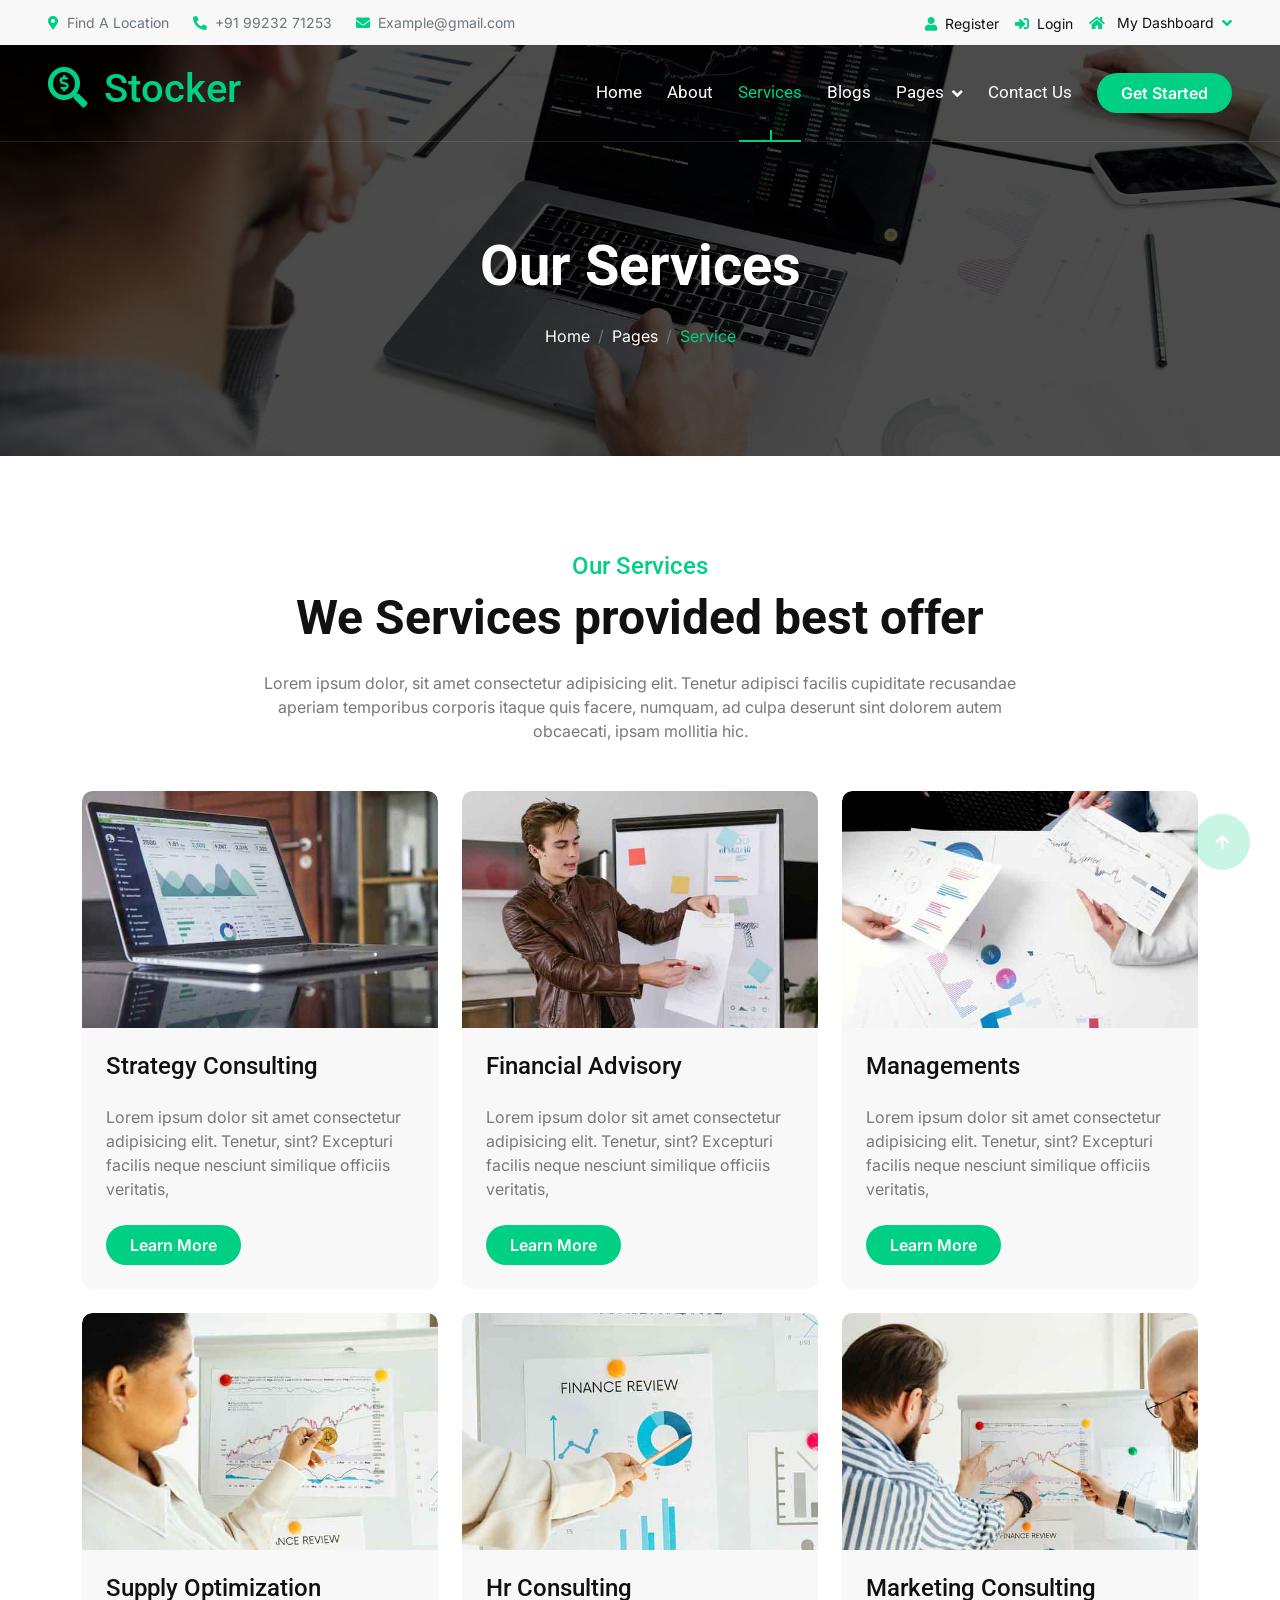
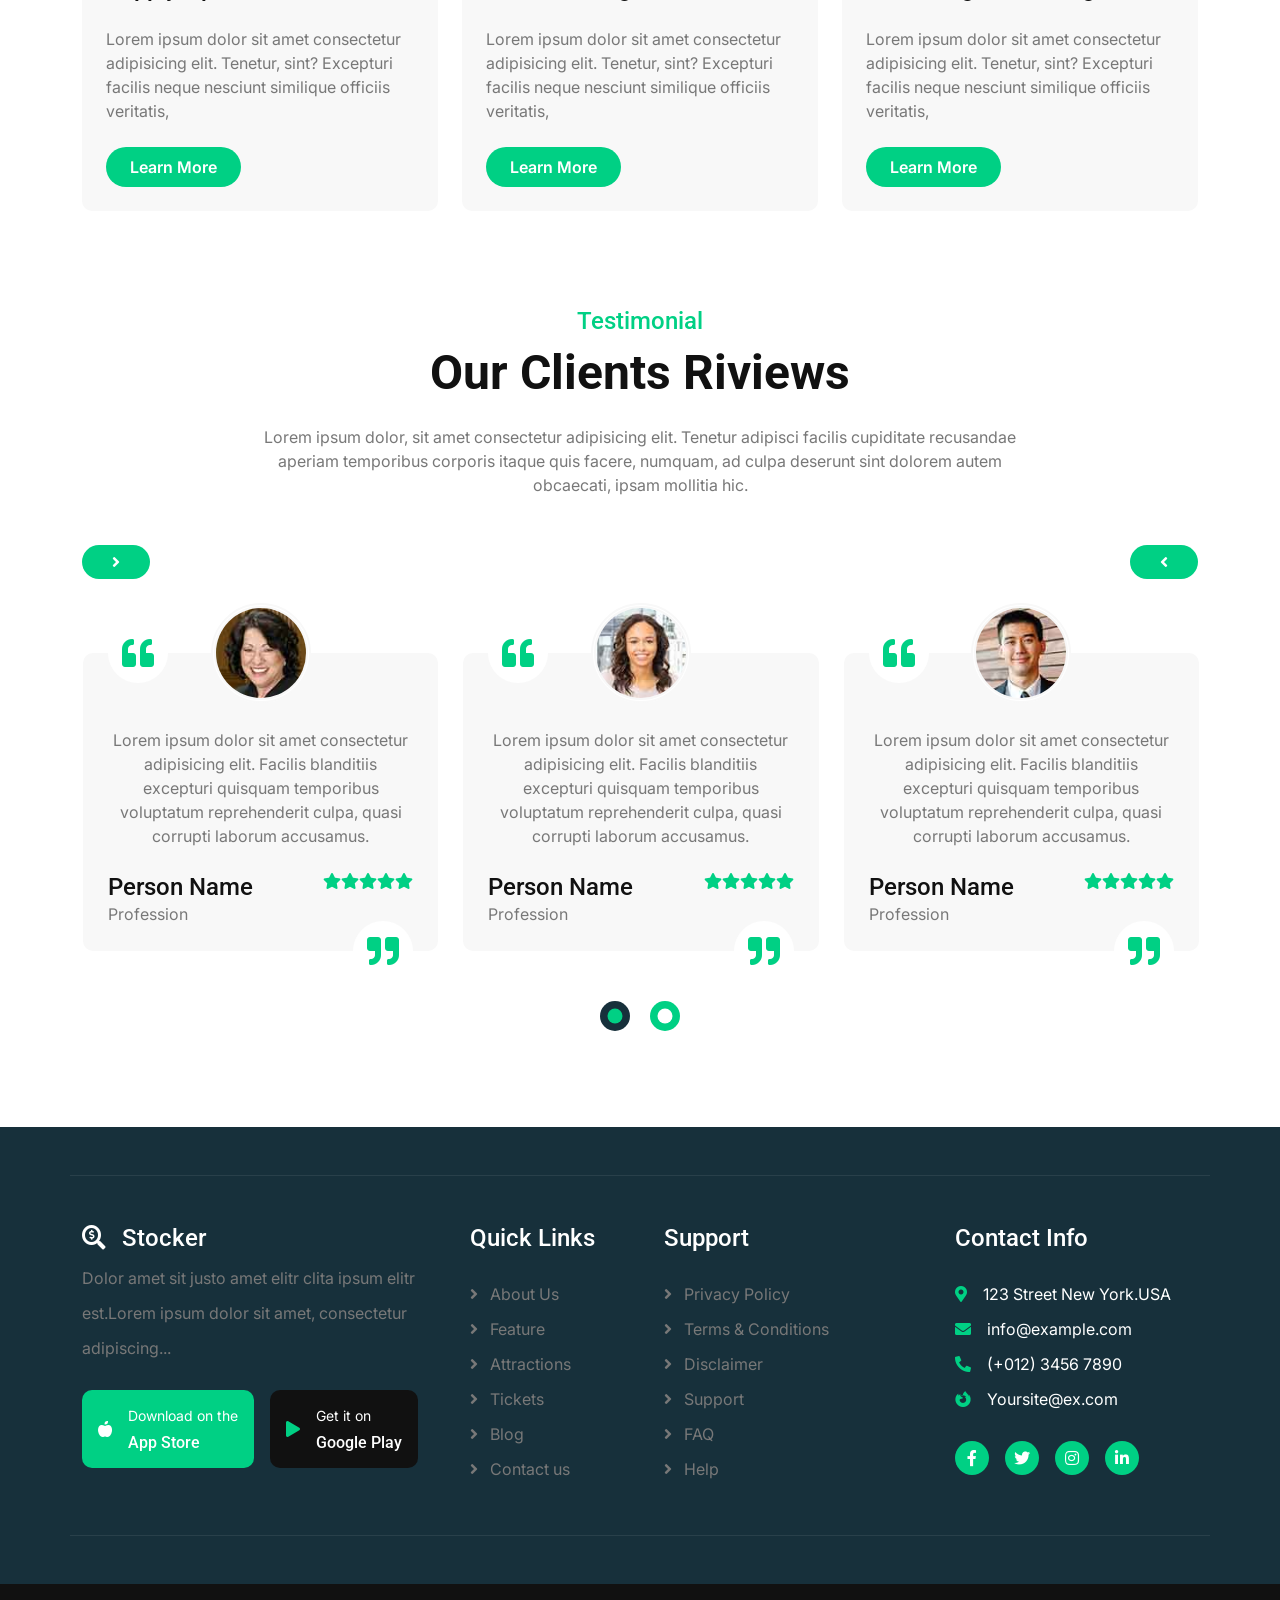
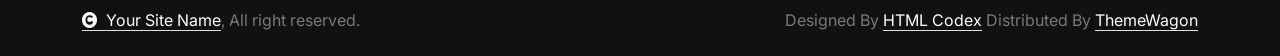
<file: service.html>
<!DOCTYPE html>
<html lang="en">

    <head>
        <meta charset="utf-8">
        <title>Stocker - Stock Market Website Template</title>
        <meta content="width=device-width, initial-scale=1.0" name="viewport">
        <meta content="" name="keywords">
        <meta content="" name="description">

        <!-- Google Web Fonts -->
        <link rel="preconnect" href="https://fonts.googleapis.com">
        <link rel="preconnect" href="https://fonts.gstatic.com" crossorigin>
        <link href="https://fonts.googleapis.com/css2?family=Inter:wght@100..900&family=Roboto:wght@400;500;700;900&display=swap" rel="stylesheet"> 

        <!-- Icon Font Stylesheet -->
        <link rel="stylesheet" href="https://use.fontawesome.com/releases/v5.15.4/css/all.css"/>
        <link href="https://cdn.jsdelivr.net/npm/bootstrap-icons@1.4.1/font/bootstrap-icons.css" rel="stylesheet">

        <!-- Libraries Stylesheet -->
        <link href="lib/animate/animate.min.css" rel="stylesheet">
        <link href="lib/lightbox/css/lightbox.min.css" rel="stylesheet">
        <link href="lib/owlcarousel/assets/owl.carousel.min.css" rel="stylesheet">


        <!-- Customized Bootstrap Stylesheet -->
        <link href="css/bootstrap.min.css" rel="stylesheet">

        <!-- Template Stylesheet -->
        <link href="css/style.css" rel="stylesheet">
    </head>

    <body>

        <!-- Spinner Start -->
        <div id="spinner" class="show bg-white position-fixed translate-middle w-100 vh-100 top-50 start-50 d-flex align-items-center justify-content-center">
            <div class="spinner-border text-primary" style="width: 3rem; height: 3rem;" role="status">
                <span class="sr-only">Loading...</span>
            </div>
        </div>
        <!-- Spinner End -->

        <!-- Topbar Start -->
        <div class="container-fluid topbar bg-light px-5 d-none d-lg-block">
            <div class="row gx-0 align-items-center">
                <div class="col-lg-8 text-center text-lg-start mb-2 mb-lg-0">
                    <div class="d-flex flex-wrap">
                        <a href="#" class="text-muted small me-4"><i class="fas fa-map-marker-alt text-primary me-2"></i>Find A Location</a>
                        <a href="tel:+91 99232 71253" class="text-muted small me-4"><i class="fas fa-phone-alt text-primary me-2"></i>+91 99232 71253</a>
                        <a href="mailto:example@gmail.com" class="text-muted small me-0"><i class="fas fa-envelope text-primary me-2"></i>Example@gmail.com</a>
                    </div>
                </div>
                <div class="col-lg-4 text-center text-lg-end">
                    <div class="d-inline-flex align-items-center" style="height: 45px;">
                        <a href="#"><small class="me-3 text-dark"><i class="fa fa-user text-primary me-2"></i>Register</small></a>
                        <a href="#"><small class="me-3 text-dark"><i class="fa fa-sign-in-alt text-primary me-2"></i>Login</small></a>
                        <div class="dropdown">
                            <a href="#" class="dropdown-toggle text-dark" data-bs-toggle="dropdown"><small><i class="fa fa-home text-primary me-2"></i> My Dashboard</small></a>
                            <div class="dropdown-menu rounded">
                                <a href="#" class="dropdown-item"><i class="fas fa-user-alt me-2"></i> My Profile</a>
                                <a href="#" class="dropdown-item"><i class="fas fa-comment-alt me-2"></i> Inbox</a>
                                <a href="#" class="dropdown-item"><i class="fas fa-bell me-2"></i> Notifications</a>
                                <a href="#" class="dropdown-item"><i class="fas fa-cog me-2"></i> Account Settings</a>
                                <a href="#" class="dropdown-item"><i class="fas fa-power-off me-2"></i> Log Out</a>
                            </div>
                        </div>
                    </div>
                </div>
            </div>
        </div>
        <!-- Topbar End -->

        <!-- Navbar & Hero Start -->
        <div class="container-fluid position-relative p-0">
            <nav class="navbar navbar-expand-lg navbar-light px-4 px-lg-5 py-3 py-lg-0">
                <a href="" class="navbar-brand p-0">
                    <h1 class="text-primary"><i class="fas fa-search-dollar me-3"></i>Stocker</h1>
                    <!-- <img src="img/logo.png" alt="Logo"> -->
                </a>
                <button class="navbar-toggler" type="button" data-bs-toggle="collapse" data-bs-target="#navbarCollapse">
                    <span class="fa fa-bars"></span>
                </button>
                <div class="collapse navbar-collapse" id="navbarCollapse">
                    <div class="navbar-nav ms-auto py-0">
                        <a href="index.html" class="nav-item nav-link">Home</a>
                        <a href="about.html" class="nav-item nav-link">About</a>
                        <a href="service.html" class="nav-item nav-link active">Services</a>
                        <a href="blog.html" class="nav-item nav-link">Blogs</a>
                        <div class="nav-item dropdown">
                            <a href="#" class="nav-link" data-bs-toggle="dropdown">
                                <span class="dropdown-toggle">Pages</span>
                            </a>
                            <div class="dropdown-menu m-0">
                                <a href="feature.html" class="dropdown-item">Our Features</a>
                                <a href="team.html" class="dropdown-item">Our team</a>
                                <a href="testimonial.html" class="dropdown-item">Testimonial</a>
                                <a href="offer.html" class="dropdown-item">Our offer</a>
                                <a href="FAQ.html" class="dropdown-item">FAQs</a>
                                <a href="404.html" class="dropdown-item">404 Page</a>
                            </div>
                        </div>
                        <a href="contact.html" class="nav-item nav-link">Contact Us</a>
                    </div>
                    <a href="#" class="btn btn-primary rounded-pill py-2 px-4 my-3 my-lg-0 flex-shrink-0">Get Started</a>
                </div>
            </nav>

            <!-- Header Start -->
            <div class="container-fluid bg-breadcrumb">
                <div class="container text-center py-5" style="max-width: 900px;">
                    <h4 class="text-white display-4 mb-4 wow fadeInDown" data-wow-delay="0.1s">Our Services</h4>
                    <ol class="breadcrumb d-flex justify-content-center mb-0 wow fadeInDown" data-wow-delay="0.3s">
                        <li class="breadcrumb-item"><a href="index.html">Home</a></li>
                        <li class="breadcrumb-item"><a href="#">Pages</a></li>
                        <li class="breadcrumb-item active text-primary">Service</li>
                    </ol>    
                </div>
            </div>
            <!-- Header End -->
        </div>
        <!-- Navbar & Hero End -->


        <!-- Services Start -->
        <div class="container-fluid service py-5">
            <div class="container py-5">
                <div class="text-center mx-auto pb-5 wow fadeInUp" data-wow-delay="0.2s" style="max-width: 800px;">
                    <h4 class="text-primary">Our Services</h4>
                    <h1 class="display-5 mb-4">We Services provided best offer</h1>
                    <p class="mb-0">Lorem ipsum dolor, sit amet consectetur adipisicing elit. Tenetur adipisci facilis cupiditate recusandae aperiam temporibus corporis itaque quis facere, numquam, ad culpa deserunt sint dolorem autem obcaecati, ipsam mollitia hic.
                    </p>
                </div>
                <div class="row g-4">
                    <div class="col-md-6 col-lg-4 wow fadeInUp" data-wow-delay="0.2s">
                        <div class="service-item">
                            <div class="service-img">
                                <img src="img/service-1.jpg" class="img-fluid rounded-top w-100" alt="Image">
                            </div>
                            <div class="rounded-bottom p-4">
                                <a href="#" class="h4 d-inline-block mb-4"> Strategy Consulting</a>
                                <p class="mb-4">Lorem ipsum dolor sit amet consectetur adipisicing elit. Tenetur, sint? Excepturi facilis neque nesciunt similique officiis veritatis,
                                </p>
                                <a class="btn btn-primary rounded-pill py-2 px-4" href="#">Learn More</a>
                            </div>
                        </div>
                    </div>
                    <div class="col-md-6 col-lg-4 wow fadeInUp" data-wow-delay="0.4s">
                        <div class="service-item">
                            <div class="service-img">
                                <img src="img/service-2.jpg" class="img-fluid rounded-top w-100" alt="Image">
                            </div>
                            <div class="rounded-bottom p-4">
                                <a href="#" class="h4 d-inline-block mb-4">Financial Advisory</a>
                                <p class="mb-4">Lorem ipsum dolor sit amet consectetur adipisicing elit. Tenetur, sint? Excepturi facilis neque nesciunt similique officiis veritatis,
                                </p>
                                <a class="btn btn-primary rounded-pill py-2 px-4" href="#">Learn More</a>
                            </div>
                        </div>
                    </div>
                    <div class="col-md-6 col-lg-4 wow fadeInUp" data-wow-delay="0.6s">
                        <div class="service-item">
                            <div class="service-img">
                                <img src="img/service-3.jpg" class="img-fluid rounded-top w-100" alt="Image">
                            </div>
                            <div class="rounded-bottom p-4">
                                <a href="#" class="h4 d-inline-block mb-4">Managements</a>
                                <p class="mb-4">Lorem ipsum dolor sit amet consectetur adipisicing elit. Tenetur, sint? Excepturi facilis neque nesciunt similique officiis veritatis,
                                </p>
                                <a class="btn btn-primary rounded-pill py-2 px-4" href="#">Learn More</a>
                            </div>
                        </div>
                    </div>
                    <div class="col-md-6 col-lg-4 wow fadeInUp" data-wow-delay="0.2s">
                        <div class="service-item">
                            <div class="service-img">
                                <img src="img/service-4.jpg" class="img-fluid rounded-top w-100" alt="Image">
                            </div>
                            <div class="rounded-bottom p-4">
                                <a href="#" class="h4 d-inline-block mb-4">Supply Optimization</a>
                                <p class="mb-4">Lorem ipsum dolor sit amet consectetur adipisicing elit. Tenetur, sint? Excepturi facilis neque nesciunt similique officiis veritatis,
                                </p>
                                <a class="btn btn-primary rounded-pill py-2 px-4" href="#">Learn More</a>
                            </div>
                        </div>
                    </div>
                    <div class="col-md-6 col-lg-4 wow fadeInUp" data-wow-delay="0.4s">
                        <div class="service-item">
                            <div class="service-img">
                                <img src="img/service-5.jpg" class="img-fluid rounded-top w-100" alt="Image">
                            </div>
                            <div class="rounded-bottom p-4">
                                <a href="#" class="h4 d-inline-block mb-4">Hr Consulting</a>
                                <p class="mb-4">Lorem ipsum dolor sit amet consectetur adipisicing elit. Tenetur, sint? Excepturi facilis neque nesciunt similique officiis veritatis,
                                </p>
                                <a class="btn btn-primary rounded-pill py-2 px-4" href="#">Learn More</a>
                            </div>
                        </div>
                    </div>
                    <div class="col-md-6 col-lg-4 wow fadeInUp" data-wow-delay="0.6s">
                        <div class="service-item">
                            <div class="service-img">
                                <img src="img/service-6.jpg" class="img-fluid rounded-top w-100" alt="Image">
                            </div>
                            <div class="rounded-bottom p-4">
                                <a href="#" class="h4 d-inline-block mb-4">Marketing Consulting</a>
                                <p class="mb-4">Lorem ipsum dolor sit amet consectetur adipisicing elit. Tenetur, sint? Excepturi facilis neque nesciunt similique officiis veritatis,
                                </p>
                                <a class="btn btn-primary rounded-pill py-2 px-4" href="#">Learn More</a>
                            </div>
                        </div>
                    </div>
                </div>
            </div>
        </div>
        <!-- Services End -->

        <!-- Testimonial Start -->
        <div class="container-fluid testimonial pb-5">
            <div class="container pb-5">
                <div class="text-center mx-auto pb-5 wow fadeInUp" data-wow-delay="0.2s" style="max-width: 800px;">
                    <h4 class="text-primary">Testimonial</h4>
                    <h1 class="display-5 mb-4">Our Clients Riviews</h1>
                    <p class="mb-0">Lorem ipsum dolor, sit amet consectetur adipisicing elit. Tenetur adipisci facilis cupiditate recusandae aperiam temporibus corporis itaque quis facere, numquam, ad culpa deserunt sint dolorem autem obcaecati, ipsam mollitia hic.
                    </p>
                </div>
                <div class="owl-carousel testimonial-carousel wow fadeInUp" data-wow-delay="0.2s">
                    <div class="testimonial-item">
                        <div class="testimonial-quote-left">
                            <i class="fas fa-quote-left fa-2x"></i>
                        </div>
                        <div class="testimonial-img">
                            <img src="img/testimonial-1.jpg" class="img-fluid" alt="Image">
                        </div>
                        <div class="testimonial-text">
                            <p class="mb-0">Lorem ipsum dolor sit amet consectetur adipisicing elit. Facilis blanditiis excepturi quisquam temporibus voluptatum reprehenderit culpa, quasi corrupti laborum accusamus.
                            </p>
                        </div>
                        <div class="testimonial-title">
                            <div>
                                <h4 class="mb-0">Person Name</h4>
                                <p class="mb-0">Profession</p>
                            </div>
                            <div class="d-flex text-primary">
                                <i class="fas fa-star"></i>
                                <i class="fas fa-star"></i>
                                <i class="fas fa-star"></i>
                                <i class="fas fa-star"></i>
                                <i class="fas fa-star"></i>
                            </div>
                        </div>
                        <div class="testimonial-quote-right">
                            <i class="fas fa-quote-right fa-2x"></i>
                        </div>
                    </div>
                    <div class="testimonial-item">
                        <div class="testimonial-quote-left">
                            <i class="fas fa-quote-left fa-2x"></i>
                        </div>
                        <div class="testimonial-img">
                            <img src="img/testimonial-2.jpg" class="img-fluid" alt="Image">
                        </div>
                        <div class="testimonial-text">
                            <p class="mb-0">Lorem ipsum dolor sit amet consectetur adipisicing elit. Facilis blanditiis excepturi quisquam temporibus voluptatum reprehenderit culpa, quasi corrupti laborum accusamus.
                            </p>
                        </div>
                        <div class="testimonial-title">
                            <div>
                                <h4 class="mb-0">Person Name</h4>
                                <p class="mb-0">Profession</p>
                            </div>
                            <div class="d-flex text-primary">
                                <i class="fas fa-star"></i>
                                <i class="fas fa-star"></i>
                                <i class="fas fa-star"></i>
                                <i class="fas fa-star"></i>
                                <i class="fas fa-star"></i>
                            </div>
                        </div>
                        <div class="testimonial-quote-right">
                            <i class="fas fa-quote-right fa-2x"></i>
                        </div>
                    </div>
                    <div class="testimonial-item">
                        <div class="testimonial-quote-left">
                            <i class="fas fa-quote-left fa-2x"></i>
                        </div>
                        <div class="testimonial-img">
                            <img src="img/testimonial-3.jpg" class="img-fluid" alt="Image">
                        </div>
                        <div class="testimonial-text">
                            <p class="mb-0">Lorem ipsum dolor sit amet consectetur adipisicing elit. Facilis blanditiis excepturi quisquam temporibus voluptatum reprehenderit culpa, quasi corrupti laborum accusamus.
                            </p>
                        </div>
                        <div class="testimonial-title">
                            <div>
                                <h4 class="mb-0">Person Name</h4>
                                <p class="mb-0">Profession</p>
                            </div>
                            <div class="d-flex text-primary">
                                <i class="fas fa-star"></i>
                                <i class="fas fa-star"></i>
                                <i class="fas fa-star"></i>
                                <i class="fas fa-star"></i>
                                <i class="fas fa-star"></i>
                            </div>
                        </div>
                        <div class="testimonial-quote-right">
                            <i class="fas fa-quote-right fa-2x"></i>
                        </div>
                    </div>
                    <div class="testimonial-item">
                        <div class="testimonial-quote-left">
                            <i class="fas fa-quote-left fa-2x"></i>
                        </div>
                        <div class="testimonial-img">
                            <img src="img/testimonial-2.jpg" class="img-fluid" alt="Image">
                        </div>
                        <div class="testimonial-text">
                            <p class="mb-0">Lorem ipsum dolor sit amet consectetur adipisicing elit. Facilis blanditiis excepturi quisquam temporibus voluptatum reprehenderit culpa, quasi corrupti laborum accusamus.
                            </p>
                        </div>
                        <div class="testimonial-title">
                            <div>
                                <h4 class="mb-0">Person Name</h4>
                                <p class="mb-0">Profession</p>
                            </div>
                            <div class="d-flex text-primary">
                                <i class="fas fa-star"></i>
                                <i class="fas fa-star"></i>
                                <i class="fas fa-star"></i>
                                <i class="fas fa-star"></i>
                                <i class="fas fa-star"></i>
                            </div>
                        </div>
                        <div class="testimonial-quote-right">
                            <i class="fas fa-quote-right fa-2x"></i>
                        </div>
                    </div>
                </div>
            </div>
        </div>
        <!-- Testimonial End -->

        <!-- Footer Start -->
        <div class="container-fluid footer py-5 wow fadeIn" data-wow-delay="0.2s">
            <div class="container py-5 border-start-0 border-end-0" style="border: 1px solid; border-color: rgb(255, 255, 255, 0.08);">
                <div class="row g-5">
                    <div class="col-md-6 col-lg-6 col-xl-4">
                        <div class="footer-item">
                            <a href="index.html" class="p-0">
                                <h4 class="text-white"><i class="fas fa-search-dollar me-3"></i>Stocker</h4>
                                <!-- <img src="img/logo.png" alt="Logo"> -->
                            </a>
                            <p class="mb-4">Dolor amet sit justo amet elitr clita ipsum elitr est.Lorem ipsum dolor sit amet, consectetur adipiscing...</p>
                            <div class="d-flex">
                                <a href="#" class="bg-primary d-flex rounded align-items-center py-2 px-3 me-2">
                                    <i class="fas fa-apple-alt text-white"></i>
                                    <div class="ms-3">
                                        <small class="text-white">Download on the</small>
                                        <h6 class="text-white">App Store</h6>
                                    </div>
                                </a>
                                <a href="#" class="bg-dark d-flex rounded align-items-center py-2 px-3 ms-2">
                                    <i class="fas fa-play text-primary"></i>
                                    <div class="ms-3">
                                        <small class="text-white">Get it on</small>
                                        <h6 class="text-white">Google Play</h6>
                                    </div>
                                </a>
                            </div>
                        </div>
                    </div>
                    <div class="col-md-6 col-lg-6 col-xl-2">
                        <div class="footer-item">
                            <h4 class="text-white mb-4">Quick Links</h4>
                            <a href="#"><i class="fas fa-angle-right me-2"></i> About Us</a>
                            <a href="#"><i class="fas fa-angle-right me-2"></i> Feature</a>
                            <a href="#"><i class="fas fa-angle-right me-2"></i> Attractions</a>
                            <a href="#"><i class="fas fa-angle-right me-2"></i> Tickets</a>
                            <a href="#"><i class="fas fa-angle-right me-2"></i> Blog</a>
                            <a href="#"><i class="fas fa-angle-right me-2"></i> Contact us</a>
                        </div>
                    </div>
                    <div class="col-md-6 col-lg-6 col-xl-3">
                        <div class="footer-item">
                            <h4 class="text-white mb-4">Support</h4>
                            <a href="#"><i class="fas fa-angle-right me-2"></i> Privacy Policy</a>
                            <a href="#"><i class="fas fa-angle-right me-2"></i> Terms & Conditions</a>
                            <a href="#"><i class="fas fa-angle-right me-2"></i> Disclaimer</a>
                            <a href="#"><i class="fas fa-angle-right me-2"></i> Support</a>
                            <a href="#"><i class="fas fa-angle-right me-2"></i> FAQ</a>
                            <a href="#"><i class="fas fa-angle-right me-2"></i> Help</a>
                        </div>
                    </div>
                    <div class="col-md-6 col-lg-6 col-xl-3">
                        <div class="footer-item">
                            <h4 class="text-white mb-4">Contact Info</h4>
                            <div class="d-flex align-items-center">
                                <i class="fas fa-map-marker-alt text-primary me-3"></i>
                                <p class="text-white mb-0">123 Street New York.USA</p>
                            </div>
                            <div class="d-flex align-items-center">
                                <i class="fas fa-envelope text-primary me-3"></i>
                                <p class="text-white mb-0">info@example.com</p>
                            </div>
                            <div class="d-flex align-items-center">
                                <i class="fa fa-phone-alt text-primary me-3"></i>
                                <p class="text-white mb-0">(+012) 3456 7890</p>
                            </div>
                            <div class="d-flex align-items-center mb-4">
                                <i class="fab fa-firefox-browser text-primary me-3"></i>
                                <p class="text-white mb-0">Yoursite@ex.com</p>
                            </div>
                            <div class="d-flex">
                                <a class="btn btn-primary btn-sm-square rounded-circle me-3" href="#"><i class="fab fa-facebook-f text-white"></i></a>
                                <a class="btn btn-primary btn-sm-square rounded-circle me-3" href="#"><i class="fab fa-twitter text-white"></i></a>
                                <a class="btn btn-primary btn-sm-square rounded-circle me-3" href="#"><i class="fab fa-instagram text-white"></i></a>
                                <a class="btn btn-primary btn-sm-square rounded-circle me-0" href="#"><i class="fab fa-linkedin-in text-white"></i></a>
                            </div>
                        </div>
                    </div>
                </div>
            </div>
        </div>
        <!-- Footer End -->
        
        <!-- Copyright Start -->
        <div class="container-fluid copyright py-4">
            <div class="container">
                <div class="row g-4 align-items-center">
                    <div class="col-md-6 text-center text-md-start mb-md-0">
                        <span class="text-body"><a href="#" class="border-bottom text-white"><i class="fas fa-copyright text-light me-2"></i>Your Site Name</a>, All right reserved.</span>
                    </div>
                    <div class="col-md-6 text-center text-md-end text-body">
                        <!--/*** This template is free as long as you keep the below author’s credit link/attribution link/backlink. ***/-->
                        <!--/*** If you'd like to use the template without the below author’s credit link/attribution link/backlink, ***/-->
                        <!--/*** you can purchase the Credit Removal License from "https://htmlcodex.com/credit-removal". ***/-->
                        Designed By <a class="border-bottom text-white" href="https://htmlcodex.com">HTML Codex</a> Distributed By <a class="border-bottom text-white" href="https://themewagon.com">ThemeWagon</a>
                    </div>
                </div>
            </div>
        </div>
        <!-- Copyright End -->


        <!-- Back to Top -->
        <a href="#" class="btn btn-primary btn-lg-square rounded-circle back-to-top"><i class="fa fa-arrow-up"></i></a>   

        
        <!-- JavaScript Libraries -->
        <script src="https://ajax.googleapis.com/ajax/libs/jquery/3.6.4/jquery.min.js"></script>
        <script src="https://cdn.jsdelivr.net/npm/bootstrap@5.0.0/dist/js/bootstrap.bundle.min.js"></script>
        <script src="lib/wow/wow.min.js"></script>
        <script src="lib/easing/easing.min.js"></script>
        <script src="lib/waypoints/waypoints.min.js"></script>
        <script src="lib/counterup/counterup.min.js"></script>
        <script src="lib/lightbox/js/lightbox.min.js"></script>
        <script src="lib/owlcarousel/owl.carousel.min.js"></script>
        

        <!-- Template Javascript -->
        <script src="js/main.js"></script>
    </body>

</html>
</file>
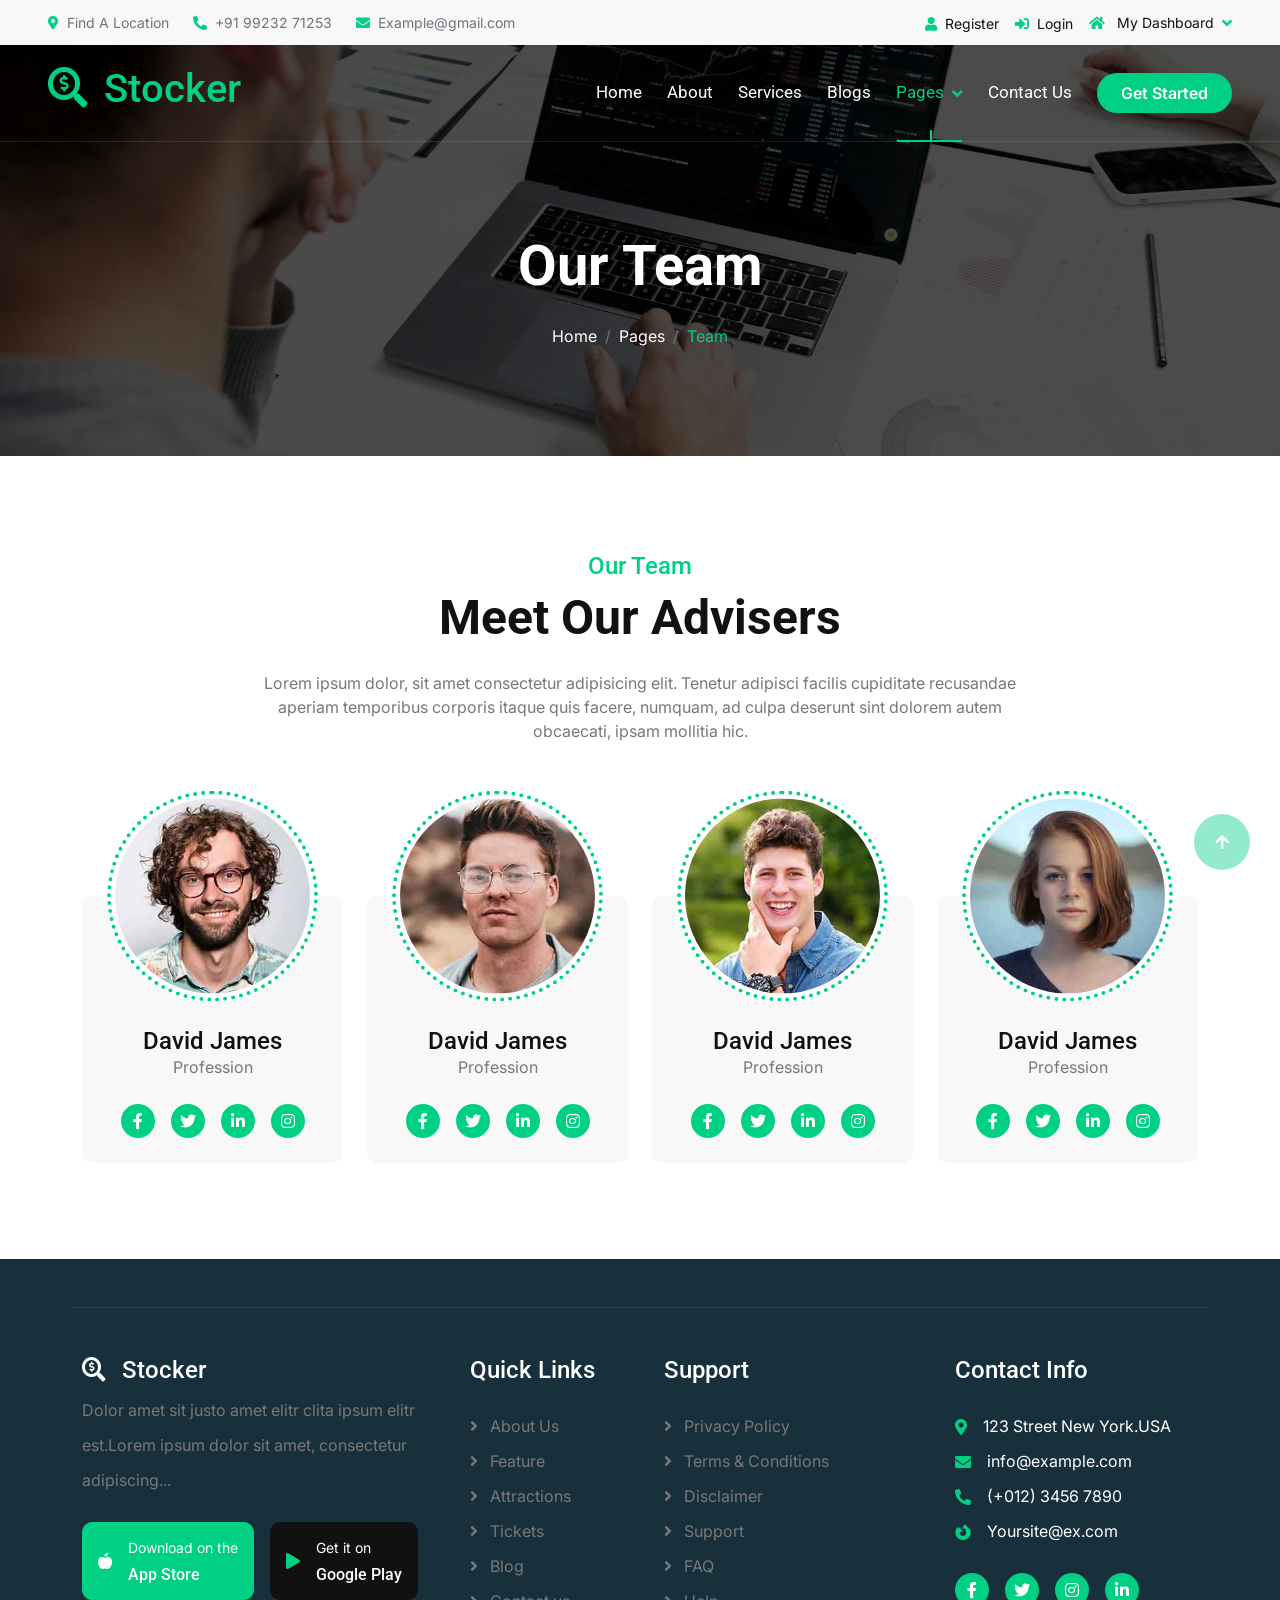
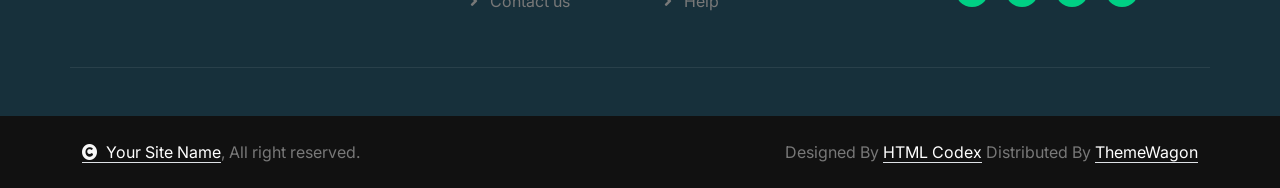
<file: team.html>
<!DOCTYPE html>
<html lang="en">

    <head>
        <meta charset="utf-8">
        <title>Stocker - Stock Market Website Template</title>
        <meta content="width=device-width, initial-scale=1.0" name="viewport">
        <meta content="" name="keywords">
        <meta content="" name="description">

        <!-- Google Web Fonts -->
        <link rel="preconnect" href="https://fonts.googleapis.com">
        <link rel="preconnect" href="https://fonts.gstatic.com" crossorigin>
        <link href="https://fonts.googleapis.com/css2?family=Inter:wght@100..900&family=Roboto:wght@400;500;700;900&display=swap" rel="stylesheet"> 

        <!-- Icon Font Stylesheet -->
        <link rel="stylesheet" href="https://use.fontawesome.com/releases/v5.15.4/css/all.css"/>
        <link href="https://cdn.jsdelivr.net/npm/bootstrap-icons@1.4.1/font/bootstrap-icons.css" rel="stylesheet">

        <!-- Libraries Stylesheet -->
        <link href="lib/animate/animate.min.css" rel="stylesheet">
        <link href="lib/lightbox/css/lightbox.min.css" rel="stylesheet">
        <link href="lib/owlcarousel/assets/owl.carousel.min.css" rel="stylesheet">


        <!-- Customized Bootstrap Stylesheet -->
        <link href="css/bootstrap.min.css" rel="stylesheet">

        <!-- Template Stylesheet -->
        <link href="css/style.css" rel="stylesheet">
    </head>

    <body>

        <!-- Spinner Start -->
        <div id="spinner" class="show bg-white position-fixed translate-middle w-100 vh-100 top-50 start-50 d-flex align-items-center justify-content-center">
            <div class="spinner-border text-primary" style="width: 3rem; height: 3rem;" role="status">
                <span class="sr-only">Loading...</span>
            </div>
        </div>
        <!-- Spinner End -->

        <!-- Topbar Start -->
        <div class="container-fluid topbar bg-light px-5 d-none d-lg-block">
            <div class="row gx-0 align-items-center">
                <div class="col-lg-8 text-center text-lg-start mb-2 mb-lg-0">
                    <div class="d-flex flex-wrap">
                        <a href="#" class="text-muted small me-4"><i class="fas fa-map-marker-alt text-primary me-2"></i>Find A Location</a>
                        <a href="tel:+91 99232 71253" class="text-muted small me-4"><i class="fas fa-phone-alt text-primary me-2"></i>+91 99232 71253</a>
                        <a href="mailto:example@gmail.com" class="text-muted small me-0"><i class="fas fa-envelope text-primary me-2"></i>Example@gmail.com</a>
                    </div>
                </div>
                <div class="col-lg-4 text-center text-lg-end">
                    <div class="d-inline-flex align-items-center" style="height: 45px;">
                        <a href="#"><small class="me-3 text-dark"><i class="fa fa-user text-primary me-2"></i>Register</small></a>
                        <a href="#"><small class="me-3 text-dark"><i class="fa fa-sign-in-alt text-primary me-2"></i>Login</small></a>
                        <div class="dropdown">
                            <a href="#" class="dropdown-toggle text-dark" data-bs-toggle="dropdown"><small><i class="fa fa-home text-primary me-2"></i> My Dashboard</small></a>
                            <div class="dropdown-menu rounded">
                                <a href="#" class="dropdown-item"><i class="fas fa-user-alt me-2"></i> My Profile</a>
                                <a href="#" class="dropdown-item"><i class="fas fa-comment-alt me-2"></i> Inbox</a>
                                <a href="#" class="dropdown-item"><i class="fas fa-bell me-2"></i> Notifications</a>
                                <a href="#" class="dropdown-item"><i class="fas fa-cog me-2"></i> Account Settings</a>
                                <a href="#" class="dropdown-item"><i class="fas fa-power-off me-2"></i> Log Out</a>
                            </div>
                        </div>
                    </div>
                </div>
            </div>
        </div>
        <!-- Topbar End -->

        <!-- Navbar & Hero Start -->
        <div class="container-fluid position-relative p-0">
            <nav class="navbar navbar-expand-lg navbar-light px-4 px-lg-5 py-3 py-lg-0">
                <a href="" class="navbar-brand p-0">
                    <h1 class="text-primary"><i class="fas fa-search-dollar me-3"></i>Stocker</h1>
                    <!-- <img src="img/logo.png" alt="Logo"> -->
                </a>
                <button class="navbar-toggler" type="button" data-bs-toggle="collapse" data-bs-target="#navbarCollapse">
                    <span class="fa fa-bars"></span>
                </button>
                <div class="collapse navbar-collapse" id="navbarCollapse">
                    <div class="navbar-nav ms-auto py-0">
                        <a href="index.html" class="nav-item nav-link">Home</a>
                        <a href="about.html" class="nav-item nav-link">About</a>
                        <a href="service.html" class="nav-item nav-link">Services</a>
                        <a href="blog.html" class="nav-item nav-link">Blogs</a>
                        <div class="nav-item dropdown">
                            <a href="#" class="nav-link active" data-bs-toggle="dropdown">
                                <span class="dropdown-toggle">Pages</span>
                            </a>
                            <div class="dropdown-menu m-0">
                                <a href="feature.html" class="dropdown-item">Our Features</a>
                                <a href="team.html" class="dropdown-item active">Our team</a>
                                <a href="testimonial.html" class="dropdown-item">Testimonial</a>
                                <a href="offer.html" class="dropdown-item">Our offer</a>
                                <a href="FAQ.html" class="dropdown-item">FAQs</a>
                                <a href="404.html" class="dropdown-item">404 Page</a>
                            </div>
                        </div>
                        <a href="contact.html" class="nav-item nav-link">Contact Us</a>
                    </div>
                    <a href="#" class="btn btn-primary rounded-pill py-2 px-4 my-3 my-lg-0 flex-shrink-0">Get Started</a>
                </div>
            </nav>

            <!-- Header Start -->
            <div class="container-fluid bg-breadcrumb">
                <div class="container text-center py-5" style="max-width: 900px;">
                    <h4 class="text-white display-4 mb-4 wow fadeInDown" data-wow-delay="0.1s">Our Team</h4>
                    <ol class="breadcrumb d-flex justify-content-center mb-0 wow fadeInDown" data-wow-delay="0.3s">
                        <li class="breadcrumb-item"><a href="index.html">Home</a></li>
                        <li class="breadcrumb-item"><a href="#">Pages</a></li>
                        <li class="breadcrumb-item active text-primary">Team</li>
                    </ol>    
                </div>
            </div>
            <!-- Header End -->
        </div>
        <!-- Navbar & Hero End -->


        <!-- Team Start -->
        <div class="container-fluid team py-5">
            <div class="container py-5">
                <div class="text-center mx-auto pb-5 wow fadeInUp" data-wow-delay="0.2s" style="max-width: 800px;">
                    <h4 class="text-primary">Our Team</h4>
                    <h1 class="display-5 mb-4">Meet Our Advisers</h1>
                    <p class="mb-0">Lorem ipsum dolor, sit amet consectetur adipisicing elit. Tenetur adipisci facilis cupiditate recusandae aperiam temporibus corporis itaque quis facere, numquam, ad culpa deserunt sint dolorem autem obcaecati, ipsam mollitia hic.
                    </p>
                </div>
                <div class="row g-4">
                    <div class="col-md-6 col-lg-6 col-xl-3 wow fadeInUp" data-wow-delay="0.2s">
                        <div class="team-item">
                            <div class="team-img">
                                <img src="img/team-1.jpg" class="img-fluid" alt="">
                            </div>
                            <div class="team-title">
                                <h4 class="mb-0">David James</h4>
                                <p class="mb-0">Profession</p>
                            </div>
                            <div class="team-icon">
                                <a class="btn btn-primary btn-sm-square rounded-circle me-3" href=""><i class="fab fa-facebook-f"></i></a>
                                <a class="btn btn-primary btn-sm-square rounded-circle me-3" href=""><i class="fab fa-twitter"></i></a>
                                <a class="btn btn-primary btn-sm-square rounded-circle me-3" href=""><i class="fab fa-linkedin-in"></i></a>
                                <a class="btn btn-primary btn-sm-square rounded-circle me-0" href=""><i class="fab fa-instagram"></i></a>
                            </div>
                        </div>
                    </div>
                    <div class="col-md-6 col-lg-6 col-xl-3 wow fadeInUp" data-wow-delay="0.4s">
                        <div class="team-item">
                            <div class="team-img">
                                <img src="img/team-2.jpg" class="img-fluid" alt="">
                            </div>
                            <div class="team-title">
                                <h4 class="mb-0">David James</h4>
                                <p class="mb-0">Profession</p>
                            </div>
                            <div class="team-icon">
                                <a class="btn btn-primary btn-sm-square rounded-circle me-3" href=""><i class="fab fa-facebook-f"></i></a>
                                <a class="btn btn-primary btn-sm-square rounded-circle me-3" href=""><i class="fab fa-twitter"></i></a>
                                <a class="btn btn-primary btn-sm-square rounded-circle me-3" href=""><i class="fab fa-linkedin-in"></i></a>
                                <a class="btn btn-primary btn-sm-square rounded-circle me-0" href=""><i class="fab fa-instagram"></i></a>
                            </div>
                        </div>
                    </div>
                    <div class="col-md-6 col-lg-6 col-xl-3 wow fadeInUp" data-wow-delay="0.6s">
                        <div class="team-item">
                            <div class="team-img">
                                <img src="img/team-3.jpg" class="img-fluid" alt="">
                            </div>
                            <div class="team-title">
                                <h4 class="mb-0">David James</h4>
                                <p class="mb-0">Profession</p>
                            </div>
                            <div class="team-icon">
                                <a class="btn btn-primary btn-sm-square rounded-circle me-3" href=""><i class="fab fa-facebook-f"></i></a>
                                <a class="btn btn-primary btn-sm-square rounded-circle me-3" href=""><i class="fab fa-twitter"></i></a>
                                <a class="btn btn-primary btn-sm-square rounded-circle me-3" href=""><i class="fab fa-linkedin-in"></i></a>
                                <a class="btn btn-primary btn-sm-square rounded-circle me-0" href=""><i class="fab fa-instagram"></i></a>
                            </div>
                        </div>
                    </div>
                    <div class="col-md-6 col-lg-6 col-xl-3 wow fadeInUp" data-wow-delay="0.8s">
                        <div class="team-item">
                            <div class="team-img">
                                <img src="img/team-4.jpg" class="img-fluid" alt="">
                            </div>
                            <div class="team-title">
                                <h4 class="mb-0">David James</h4>
                                <p class="mb-0">Profession</p>
                            </div>
                            <div class="team-icon">
                                <a class="btn btn-primary btn-sm-square rounded-circle me-3" href=""><i class="fab fa-facebook-f"></i></a>
                                <a class="btn btn-primary btn-sm-square rounded-circle me-3" href=""><i class="fab fa-twitter"></i></a>
                                <a class="btn btn-primary btn-sm-square rounded-circle me-3" href=""><i class="fab fa-linkedin-in"></i></a>
                                <a class="btn btn-primary btn-sm-square rounded-circle me-0" href=""><i class="fab fa-instagram"></i></a>
                            </div>
                        </div>
                    </div>
                </div>
            </div>
        </div>
        <!-- Team End -->

        <!-- Footer Start -->
        <div class="container-fluid footer py-5 wow fadeIn" data-wow-delay="0.2s">
            <div class="container py-5 border-start-0 border-end-0" style="border: 1px solid; border-color: rgb(255, 255, 255, 0.08);">
                <div class="row g-5">
                    <div class="col-md-6 col-lg-6 col-xl-4">
                        <div class="footer-item">
                            <a href="index.html" class="p-0">
                                <h4 class="text-white"><i class="fas fa-search-dollar me-3"></i>Stocker</h4>
                                <!-- <img src="img/logo.png" alt="Logo"> -->
                            </a>
                            <p class="mb-4">Dolor amet sit justo amet elitr clita ipsum elitr est.Lorem ipsum dolor sit amet, consectetur adipiscing...</p>
                            <div class="d-flex">
                                <a href="#" class="bg-primary d-flex rounded align-items-center py-2 px-3 me-2">
                                    <i class="fas fa-apple-alt text-white"></i>
                                    <div class="ms-3">
                                        <small class="text-white">Download on the</small>
                                        <h6 class="text-white">App Store</h6>
                                    </div>
                                </a>
                                <a href="#" class="bg-dark d-flex rounded align-items-center py-2 px-3 ms-2">
                                    <i class="fas fa-play text-primary"></i>
                                    <div class="ms-3">
                                        <small class="text-white">Get it on</small>
                                        <h6 class="text-white">Google Play</h6>
                                    </div>
                                </a>
                            </div>
                        </div>
                    </div>
                    <div class="col-md-6 col-lg-6 col-xl-2">
                        <div class="footer-item">
                            <h4 class="text-white mb-4">Quick Links</h4>
                            <a href="#"><i class="fas fa-angle-right me-2"></i> About Us</a>
                            <a href="#"><i class="fas fa-angle-right me-2"></i> Feature</a>
                            <a href="#"><i class="fas fa-angle-right me-2"></i> Attractions</a>
                            <a href="#"><i class="fas fa-angle-right me-2"></i> Tickets</a>
                            <a href="#"><i class="fas fa-angle-right me-2"></i> Blog</a>
                            <a href="#"><i class="fas fa-angle-right me-2"></i> Contact us</a>
                        </div>
                    </div>
                    <div class="col-md-6 col-lg-6 col-xl-3">
                        <div class="footer-item">
                            <h4 class="text-white mb-4">Support</h4>
                            <a href="#"><i class="fas fa-angle-right me-2"></i> Privacy Policy</a>
                            <a href="#"><i class="fas fa-angle-right me-2"></i> Terms & Conditions</a>
                            <a href="#"><i class="fas fa-angle-right me-2"></i> Disclaimer</a>
                            <a href="#"><i class="fas fa-angle-right me-2"></i> Support</a>
                            <a href="#"><i class="fas fa-angle-right me-2"></i> FAQ</a>
                            <a href="#"><i class="fas fa-angle-right me-2"></i> Help</a>
                        </div>
                    </div>
                    <div class="col-md-6 col-lg-6 col-xl-3">
                        <div class="footer-item">
                            <h4 class="text-white mb-4">Contact Info</h4>
                            <div class="d-flex align-items-center">
                                <i class="fas fa-map-marker-alt text-primary me-3"></i>
                                <p class="text-white mb-0">123 Street New York.USA</p>
                            </div>
                            <div class="d-flex align-items-center">
                                <i class="fas fa-envelope text-primary me-3"></i>
                                <p class="text-white mb-0">info@example.com</p>
                            </div>
                            <div class="d-flex align-items-center">
                                <i class="fa fa-phone-alt text-primary me-3"></i>
                                <p class="text-white mb-0">(+012) 3456 7890</p>
                            </div>
                            <div class="d-flex align-items-center mb-4">
                                <i class="fab fa-firefox-browser text-primary me-3"></i>
                                <p class="text-white mb-0">Yoursite@ex.com</p>
                            </div>
                            <div class="d-flex">
                                <a class="btn btn-primary btn-sm-square rounded-circle me-3" href="#"><i class="fab fa-facebook-f text-white"></i></a>
                                <a class="btn btn-primary btn-sm-square rounded-circle me-3" href="#"><i class="fab fa-twitter text-white"></i></a>
                                <a class="btn btn-primary btn-sm-square rounded-circle me-3" href="#"><i class="fab fa-instagram text-white"></i></a>
                                <a class="btn btn-primary btn-sm-square rounded-circle me-0" href="#"><i class="fab fa-linkedin-in text-white"></i></a>
                            </div>
                        </div>
                    </div>
                </div>
            </div>
        </div>
        <!-- Footer End -->
        
        <!-- Copyright Start -->
        <div class="container-fluid copyright py-4">
            <div class="container">
                <div class="row g-4 align-items-center">
                    <div class="col-md-6 text-center text-md-start mb-md-0">
                        <span class="text-body"><a href="#" class="border-bottom text-white"><i class="fas fa-copyright text-light me-2"></i>Your Site Name</a>, All right reserved.</span>
                    </div>
                    <div class="col-md-6 text-center text-md-end text-body">
                        <!--/*** This template is free as long as you keep the below author’s credit link/attribution link/backlink. ***/-->
                        <!--/*** If you'd like to use the template without the below author’s credit link/attribution link/backlink, ***/-->
                        <!--/*** you can purchase the Credit Removal License from "https://htmlcodex.com/credit-removal". ***/-->
                        Designed By <a class="border-bottom text-white" href="https://htmlcodex.com">HTML Codex</a> Distributed By <a class="border-bottom text-white" href="https://themewagon.com">ThemeWagon</a>
                    </div>
                </div>
            </div>
        </div>
        <!-- Copyright End -->


        <!-- Back to Top -->
        <a href="#" class="btn btn-primary btn-lg-square rounded-circle back-to-top"><i class="fa fa-arrow-up"></i></a>   

        
        <!-- JavaScript Libraries -->
        <script src="https://ajax.googleapis.com/ajax/libs/jquery/3.6.4/jquery.min.js"></script>
        <script src="https://cdn.jsdelivr.net/npm/bootstrap@5.0.0/dist/js/bootstrap.bundle.min.js"></script>
        <script src="lib/wow/wow.min.js"></script>
        <script src="lib/easing/easing.min.js"></script>
        <script src="lib/waypoints/waypoints.min.js"></script>
        <script src="lib/counterup/counterup.min.js"></script>
        <script src="lib/lightbox/js/lightbox.min.js"></script>
        <script src="lib/owlcarousel/owl.carousel.min.js"></script>
        

        <!-- Template Javascript -->
        <script src="js/main.js"></script>
    </body>

</html>
</file>
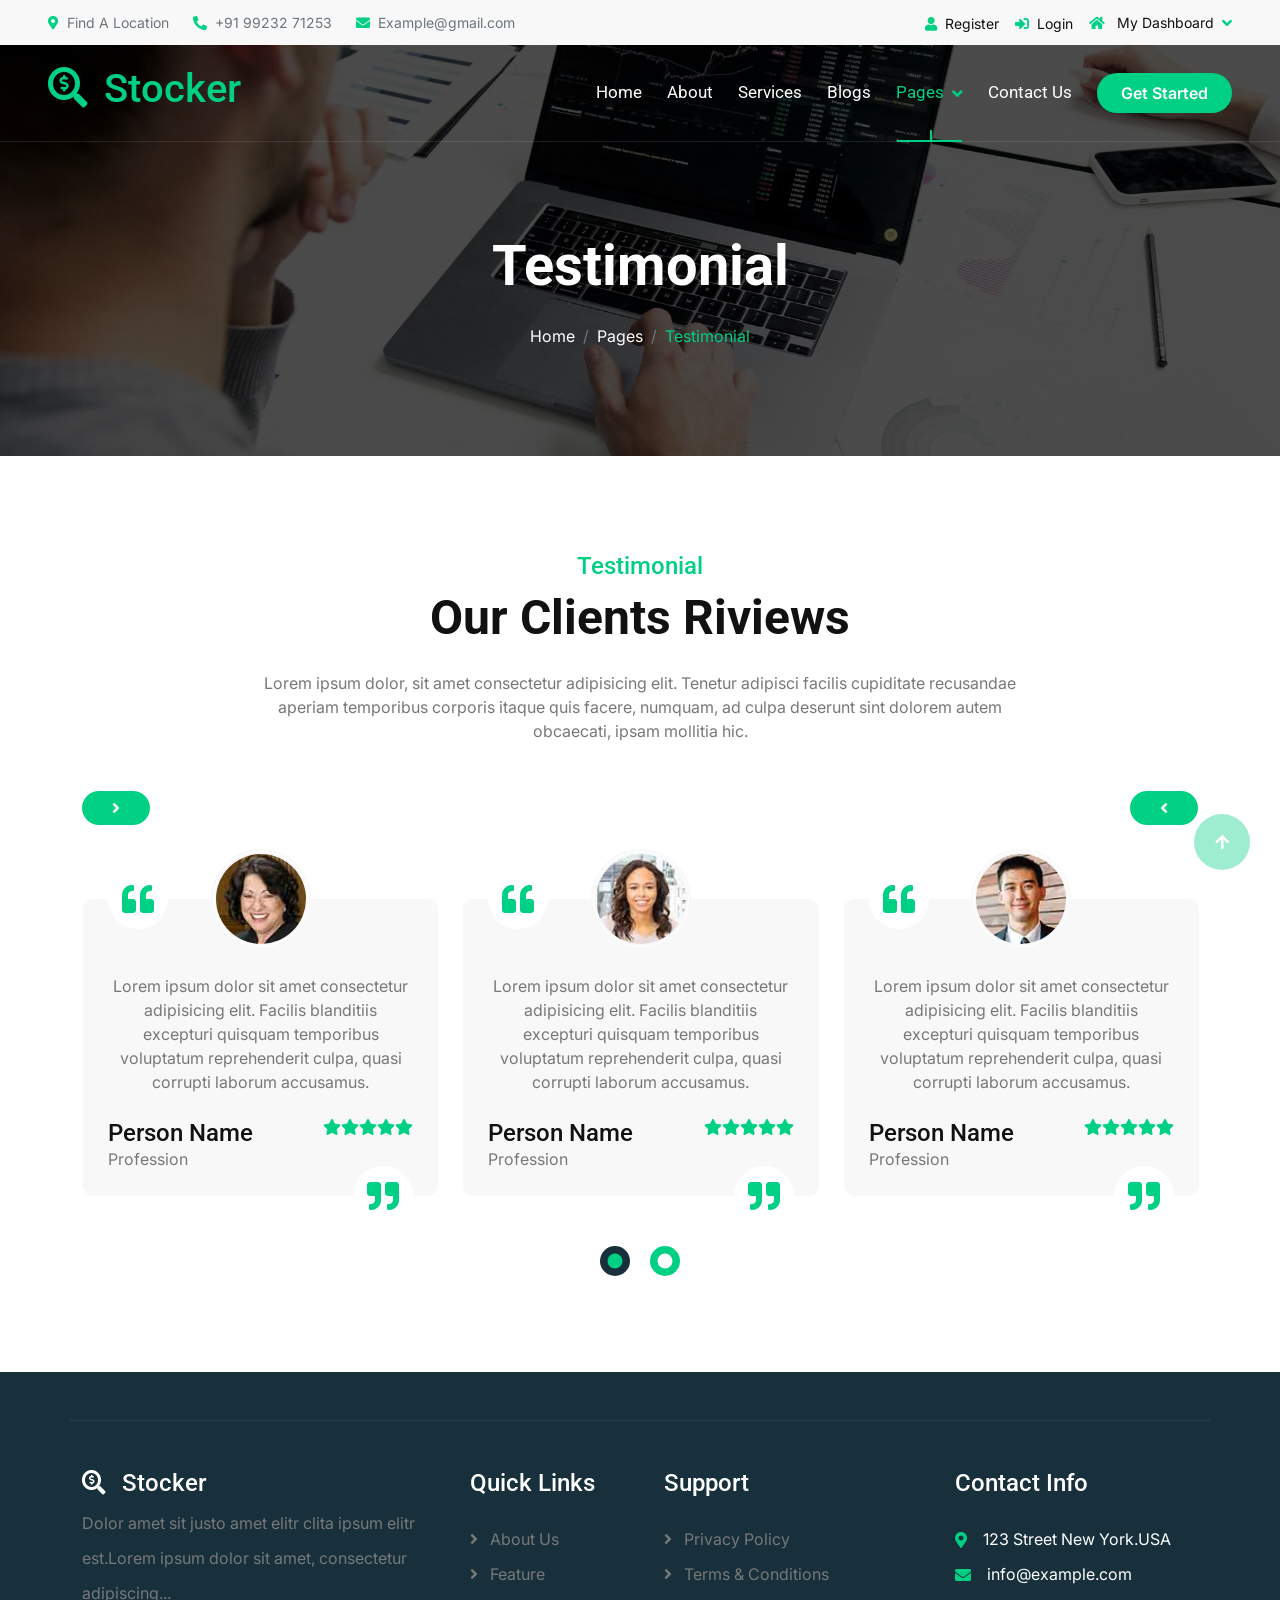
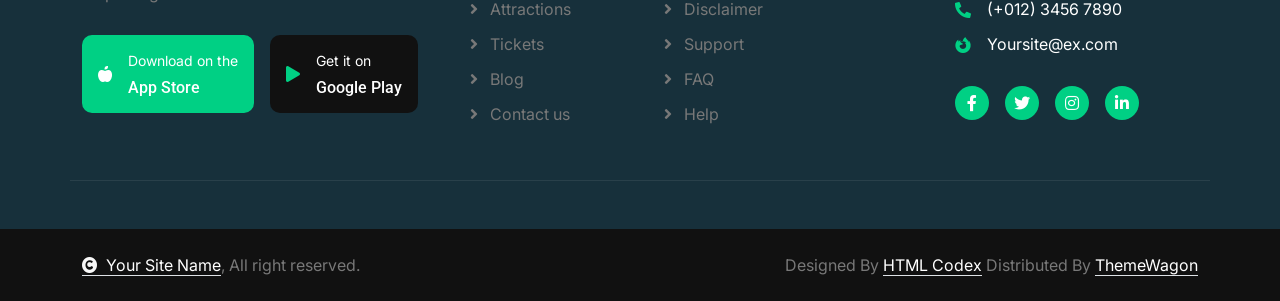
<file: testimonial.html>
<!DOCTYPE html>
<html lang="en">

    <head>
        <meta charset="utf-8">
        <title>Stocker - Stock Market Website Template</title>
        <meta content="width=device-width, initial-scale=1.0" name="viewport">
        <meta content="" name="keywords">
        <meta content="" name="description">

        <!-- Google Web Fonts -->
        <link rel="preconnect" href="https://fonts.googleapis.com">
        <link rel="preconnect" href="https://fonts.gstatic.com" crossorigin>
        <link href="https://fonts.googleapis.com/css2?family=Inter:wght@100..900&family=Roboto:wght@400;500;700;900&display=swap" rel="stylesheet"> 

        <!-- Icon Font Stylesheet -->
        <link rel="stylesheet" href="https://use.fontawesome.com/releases/v5.15.4/css/all.css"/>
        <link href="https://cdn.jsdelivr.net/npm/bootstrap-icons@1.4.1/font/bootstrap-icons.css" rel="stylesheet">

        <!-- Libraries Stylesheet -->
        <link href="lib/animate/animate.min.css" rel="stylesheet">
        <link href="lib/lightbox/css/lightbox.min.css" rel="stylesheet">
        <link href="lib/owlcarousel/assets/owl.carousel.min.css" rel="stylesheet">


        <!-- Customized Bootstrap Stylesheet -->
        <link href="css/bootstrap.min.css" rel="stylesheet">

        <!-- Template Stylesheet -->
        <link href="css/style.css" rel="stylesheet">
    </head>

    <body>

        <!-- Spinner Start -->
        <div id="spinner" class="show bg-white position-fixed translate-middle w-100 vh-100 top-50 start-50 d-flex align-items-center justify-content-center">
            <div class="spinner-border text-primary" style="width: 3rem; height: 3rem;" role="status">
                <span class="sr-only">Loading...</span>
            </div>
        </div>
        <!-- Spinner End -->

        <!-- Topbar Start -->
        <div class="container-fluid topbar bg-light px-5 d-none d-lg-block">
            <div class="row gx-0 align-items-center">
                <div class="col-lg-8 text-center text-lg-start mb-2 mb-lg-0">
                    <div class="d-flex flex-wrap">
                        <a href="#" class="text-muted small me-4"><i class="fas fa-map-marker-alt text-primary me-2"></i>Find A Location</a>
                        <a href="tel:+91 99232 71253" class="text-muted small me-4"><i class="fas fa-phone-alt text-primary me-2"></i>+91 99232 71253</a>
                        <a href="mailto:example@gmail.com" class="text-muted small me-0"><i class="fas fa-envelope text-primary me-2"></i>Example@gmail.com</a>
                    </div>
                </div>
                <div class="col-lg-4 text-center text-lg-end">
                    <div class="d-inline-flex align-items-center" style="height: 45px;">
                        <a href="#"><small class="me-3 text-dark"><i class="fa fa-user text-primary me-2"></i>Register</small></a>
                        <a href="#"><small class="me-3 text-dark"><i class="fa fa-sign-in-alt text-primary me-2"></i>Login</small></a>
                        <div class="dropdown">
                            <a href="#" class="dropdown-toggle text-dark" data-bs-toggle="dropdown"><small><i class="fa fa-home text-primary me-2"></i> My Dashboard</small></a>
                            <div class="dropdown-menu rounded">
                                <a href="#" class="dropdown-item"><i class="fas fa-user-alt me-2"></i> My Profile</a>
                                <a href="#" class="dropdown-item"><i class="fas fa-comment-alt me-2"></i> Inbox</a>
                                <a href="#" class="dropdown-item"><i class="fas fa-bell me-2"></i> Notifications</a>
                                <a href="#" class="dropdown-item"><i class="fas fa-cog me-2"></i> Account Settings</a>
                                <a href="#" class="dropdown-item"><i class="fas fa-power-off me-2"></i> Log Out</a>
                            </div>
                        </div>
                    </div>
                </div>
            </div>
        </div>
        <!-- Topbar End -->

        <!-- Navbar & Hero Start -->
        <div class="container-fluid position-relative p-0">
            <nav class="navbar navbar-expand-lg navbar-light px-4 px-lg-5 py-3 py-lg-0">
                <a href="" class="navbar-brand p-0">
                    <h1 class="text-primary"><i class="fas fa-search-dollar me-3"></i>Stocker</h1>
                    <!-- <img src="img/logo.png" alt="Logo"> -->
                </a>
                <button class="navbar-toggler" type="button" data-bs-toggle="collapse" data-bs-target="#navbarCollapse">
                    <span class="fa fa-bars"></span>
                </button>
                <div class="collapse navbar-collapse" id="navbarCollapse">
                    <div class="navbar-nav ms-auto py-0">
                        <a href="index.html" class="nav-item nav-link">Home</a>
                        <a href="about.html" class="nav-item nav-link">About</a>
                        <a href="service.html" class="nav-item nav-link">Services</a>
                        <a href="blog.html" class="nav-item nav-link">Blogs</a>
                        <div class="nav-item dropdown">
                            <a href="#" class="nav-link active" data-bs-toggle="dropdown">
                                <span class="dropdown-toggle">Pages</span>
                            </a>
                            <div class="dropdown-menu m-0">
                                <a href="feature.html" class="dropdown-item">Our Features</a>
                                <a href="team.html" class="dropdown-item">Our team</a>
                                <a href="testimonial.html" class="dropdown-item active">Testimonial</a>
                                <a href="offer.html" class="dropdown-item">Our offer</a>
                                <a href="FAQ.html" class="dropdown-item">FAQs</a>
                                <a href="404.html" class="dropdown-item">404 Page</a>
                            </div>
                        </div>
                        <a href="contact.html" class="nav-item nav-link">Contact Us</a>
                    </div>
                    <a href="#" class="btn btn-primary rounded-pill py-2 px-4 my-3 my-lg-0 flex-shrink-0">Get Started</a>
                </div>
            </nav>

            <!-- Header Start -->
            <div class="container-fluid bg-breadcrumb">
                <div class="container text-center py-5" style="max-width: 900px;">
                    <h4 class="text-white display-4 mb-4 wow fadeInDown" data-wow-delay="0.1s">Testimonial</h4>
                    <ol class="breadcrumb d-flex justify-content-center mb-0 wow fadeInDown" data-wow-delay="0.3s">
                        <li class="breadcrumb-item"><a href="index.html">Home</a></li>
                        <li class="breadcrumb-item"><a href="#">Pages</a></li>
                        <li class="breadcrumb-item active text-primary">Testimonial</li>
                    </ol>    
                </div>
            </div>
            <!-- Header End -->
        </div>
        <!-- Navbar & Hero End -->


        <!-- Testimonial Start -->
        <div class="container-fluid testimonial py-5">
            <div class="container py-5">
                <div class="text-center mx-auto pb-5 wow fadeInUp" data-wow-delay="0.2s" style="max-width: 800px;">
                    <h4 class="text-primary">Testimonial</h4>
                    <h1 class="display-5 mb-4">Our Clients Riviews</h1>
                    <p class="mb-0">Lorem ipsum dolor, sit amet consectetur adipisicing elit. Tenetur adipisci facilis cupiditate recusandae aperiam temporibus corporis itaque quis facere, numquam, ad culpa deserunt sint dolorem autem obcaecati, ipsam mollitia hic.
                    </p>
                </div>
                <div class="owl-carousel testimonial-carousel wow fadeInUp" data-wow-delay="0.2s">
                    <div class="testimonial-item">
                        <div class="testimonial-quote-left">
                            <i class="fas fa-quote-left fa-2x"></i>
                        </div>
                        <div class="testimonial-img">
                            <img src="img/testimonial-1.jpg" class="img-fluid" alt="Image">
                        </div>
                        <div class="testimonial-text">
                            <p class="mb-0">Lorem ipsum dolor sit amet consectetur adipisicing elit. Facilis blanditiis excepturi quisquam temporibus voluptatum reprehenderit culpa, quasi corrupti laborum accusamus.
                            </p>
                        </div>
                        <div class="testimonial-title">
                            <div>
                                <h4 class="mb-0">Person Name</h4>
                                <p class="mb-0">Profession</p>
                            </div>
                            <div class="d-flex text-primary">
                                <i class="fas fa-star"></i>
                                <i class="fas fa-star"></i>
                                <i class="fas fa-star"></i>
                                <i class="fas fa-star"></i>
                                <i class="fas fa-star"></i>
                            </div>
                        </div>
                        <div class="testimonial-quote-right">
                            <i class="fas fa-quote-right fa-2x"></i>
                        </div>
                    </div>
                    <div class="testimonial-item">
                        <div class="testimonial-quote-left">
                            <i class="fas fa-quote-left fa-2x"></i>
                        </div>
                        <div class="testimonial-img">
                            <img src="img/testimonial-2.jpg" class="img-fluid" alt="Image">
                        </div>
                        <div class="testimonial-text">
                            <p class="mb-0">Lorem ipsum dolor sit amet consectetur adipisicing elit. Facilis blanditiis excepturi quisquam temporibus voluptatum reprehenderit culpa, quasi corrupti laborum accusamus.
                            </p>
                        </div>
                        <div class="testimonial-title">
                            <div>
                                <h4 class="mb-0">Person Name</h4>
                                <p class="mb-0">Profession</p>
                            </div>
                            <div class="d-flex text-primary">
                                <i class="fas fa-star"></i>
                                <i class="fas fa-star"></i>
                                <i class="fas fa-star"></i>
                                <i class="fas fa-star"></i>
                                <i class="fas fa-star"></i>
                            </div>
                        </div>
                        <div class="testimonial-quote-right">
                            <i class="fas fa-quote-right fa-2x"></i>
                        </div>
                    </div>
                    <div class="testimonial-item">
                        <div class="testimonial-quote-left">
                            <i class="fas fa-quote-left fa-2x"></i>
                        </div>
                        <div class="testimonial-img">
                            <img src="img/testimonial-3.jpg" class="img-fluid" alt="Image">
                        </div>
                        <div class="testimonial-text">
                            <p class="mb-0">Lorem ipsum dolor sit amet consectetur adipisicing elit. Facilis blanditiis excepturi quisquam temporibus voluptatum reprehenderit culpa, quasi corrupti laborum accusamus.
                            </p>
                        </div>
                        <div class="testimonial-title">
                            <div>
                                <h4 class="mb-0">Person Name</h4>
                                <p class="mb-0">Profession</p>
                            </div>
                            <div class="d-flex text-primary">
                                <i class="fas fa-star"></i>
                                <i class="fas fa-star"></i>
                                <i class="fas fa-star"></i>
                                <i class="fas fa-star"></i>
                                <i class="fas fa-star"></i>
                            </div>
                        </div>
                        <div class="testimonial-quote-right">
                            <i class="fas fa-quote-right fa-2x"></i>
                        </div>
                    </div>
                    <div class="testimonial-item">
                        <div class="testimonial-quote-left">
                            <i class="fas fa-quote-left fa-2x"></i>
                        </div>
                        <div class="testimonial-img">
                            <img src="img/testimonial-2.jpg" class="img-fluid" alt="Image">
                        </div>
                        <div class="testimonial-text">
                            <p class="mb-0">Lorem ipsum dolor sit amet consectetur adipisicing elit. Facilis blanditiis excepturi quisquam temporibus voluptatum reprehenderit culpa, quasi corrupti laborum accusamus.
                            </p>
                        </div>
                        <div class="testimonial-title">
                            <div>
                                <h4 class="mb-0">Person Name</h4>
                                <p class="mb-0">Profession</p>
                            </div>
                            <div class="d-flex text-primary">
                                <i class="fas fa-star"></i>
                                <i class="fas fa-star"></i>
                                <i class="fas fa-star"></i>
                                <i class="fas fa-star"></i>
                                <i class="fas fa-star"></i>
                            </div>
                        </div>
                        <div class="testimonial-quote-right">
                            <i class="fas fa-quote-right fa-2x"></i>
                        </div>
                    </div>
                </div>
            </div>
        </div>
        <!-- Testimonial End -->

        <!-- Footer Start -->
        <div class="container-fluid footer py-5 wow fadeIn" data-wow-delay="0.2s">
            <div class="container py-5 border-start-0 border-end-0" style="border: 1px solid; border-color: rgb(255, 255, 255, 0.08);">
                <div class="row g-5">
                    <div class="col-md-6 col-lg-6 col-xl-4">
                        <div class="footer-item">
                            <a href="index.html" class="p-0">
                                <h4 class="text-white"><i class="fas fa-search-dollar me-3"></i>Stocker</h4>
                                <!-- <img src="img/logo.png" alt="Logo"> -->
                            </a>
                            <p class="mb-4">Dolor amet sit justo amet elitr clita ipsum elitr est.Lorem ipsum dolor sit amet, consectetur adipiscing...</p>
                            <div class="d-flex">
                                <a href="#" class="bg-primary d-flex rounded align-items-center py-2 px-3 me-2">
                                    <i class="fas fa-apple-alt text-white"></i>
                                    <div class="ms-3">
                                        <small class="text-white">Download on the</small>
                                        <h6 class="text-white">App Store</h6>
                                    </div>
                                </a>
                                <a href="#" class="bg-dark d-flex rounded align-items-center py-2 px-3 ms-2">
                                    <i class="fas fa-play text-primary"></i>
                                    <div class="ms-3">
                                        <small class="text-white">Get it on</small>
                                        <h6 class="text-white">Google Play</h6>
                                    </div>
                                </a>
                            </div>
                        </div>
                    </div>
                    <div class="col-md-6 col-lg-6 col-xl-2">
                        <div class="footer-item">
                            <h4 class="text-white mb-4">Quick Links</h4>
                            <a href="#"><i class="fas fa-angle-right me-2"></i> About Us</a>
                            <a href="#"><i class="fas fa-angle-right me-2"></i> Feature</a>
                            <a href="#"><i class="fas fa-angle-right me-2"></i> Attractions</a>
                            <a href="#"><i class="fas fa-angle-right me-2"></i> Tickets</a>
                            <a href="#"><i class="fas fa-angle-right me-2"></i> Blog</a>
                            <a href="#"><i class="fas fa-angle-right me-2"></i> Contact us</a>
                        </div>
                    </div>
                    <div class="col-md-6 col-lg-6 col-xl-3">
                        <div class="footer-item">
                            <h4 class="text-white mb-4">Support</h4>
                            <a href="#"><i class="fas fa-angle-right me-2"></i> Privacy Policy</a>
                            <a href="#"><i class="fas fa-angle-right me-2"></i> Terms & Conditions</a>
                            <a href="#"><i class="fas fa-angle-right me-2"></i> Disclaimer</a>
                            <a href="#"><i class="fas fa-angle-right me-2"></i> Support</a>
                            <a href="#"><i class="fas fa-angle-right me-2"></i> FAQ</a>
                            <a href="#"><i class="fas fa-angle-right me-2"></i> Help</a>
                        </div>
                    </div>
                    <div class="col-md-6 col-lg-6 col-xl-3">
                        <div class="footer-item">
                            <h4 class="text-white mb-4">Contact Info</h4>
                            <div class="d-flex align-items-center">
                                <i class="fas fa-map-marker-alt text-primary me-3"></i>
                                <p class="text-white mb-0">123 Street New York.USA</p>
                            </div>
                            <div class="d-flex align-items-center">
                                <i class="fas fa-envelope text-primary me-3"></i>
                                <p class="text-white mb-0">info@example.com</p>
                            </div>
                            <div class="d-flex align-items-center">
                                <i class="fa fa-phone-alt text-primary me-3"></i>
                                <p class="text-white mb-0">(+012) 3456 7890</p>
                            </div>
                            <div class="d-flex align-items-center mb-4">
                                <i class="fab fa-firefox-browser text-primary me-3"></i>
                                <p class="text-white mb-0">Yoursite@ex.com</p>
                            </div>
                            <div class="d-flex">
                                <a class="btn btn-primary btn-sm-square rounded-circle me-3" href="#"><i class="fab fa-facebook-f text-white"></i></a>
                                <a class="btn btn-primary btn-sm-square rounded-circle me-3" href="#"><i class="fab fa-twitter text-white"></i></a>
                                <a class="btn btn-primary btn-sm-square rounded-circle me-3" href="#"><i class="fab fa-instagram text-white"></i></a>
                                <a class="btn btn-primary btn-sm-square rounded-circle me-0" href="#"><i class="fab fa-linkedin-in text-white"></i></a>
                            </div>
                        </div>
                    </div>
                </div>
            </div>
        </div>
        <!-- Footer End -->
        
        <!-- Copyright Start -->
        <div class="container-fluid copyright py-4">
            <div class="container">
                <div class="row g-4 align-items-center">
                    <div class="col-md-6 text-center text-md-start mb-md-0">
                        <span class="text-body"><a href="#" class="border-bottom text-white"><i class="fas fa-copyright text-light me-2"></i>Your Site Name</a>, All right reserved.</span>
                    </div>
                    <div class="col-md-6 text-center text-md-end text-body">
                        <!--/*** This template is free as long as you keep the below author’s credit link/attribution link/backlink. ***/-->
                        <!--/*** If you'd like to use the template without the below author’s credit link/attribution link/backlink, ***/-->
                        <!--/*** you can purchase the Credit Removal License from "https://htmlcodex.com/credit-removal". ***/-->
                        Designed By <a class="border-bottom text-white" href="https://htmlcodex.com">HTML Codex</a> Distributed By <a class="border-bottom text-white" href="https://themewagon.com">ThemeWagon</a>
                    </div>
                </div>
            </div>
        </div>
        <!-- Copyright End -->


        <!-- Back to Top -->
        <a href="#" class="btn btn-primary btn-lg-square rounded-circle back-to-top"><i class="fa fa-arrow-up"></i></a>   

        
        <!-- JavaScript Libraries -->
        <script src="https://ajax.googleapis.com/ajax/libs/jquery/3.6.4/jquery.min.js"></script>
        <script src="https://cdn.jsdelivr.net/npm/bootstrap@5.0.0/dist/js/bootstrap.bundle.min.js"></script>
        <script src="lib/wow/wow.min.js"></script>
        <script src="lib/easing/easing.min.js"></script>
        <script src="lib/waypoints/waypoints.min.js"></script>
        <script src="lib/counterup/counterup.min.js"></script>
        <script src="lib/lightbox/js/lightbox.min.js"></script>
        <script src="lib/owlcarousel/owl.carousel.min.js"></script>
        

        <!-- Template Javascript -->
        <script src="js/main.js"></script>
    </body>

</html>
</file>
<file: css/style.css>
/*** Spinner Start ***/
/*** Spinner ***/
#spinner {
    opacity: 0;
    visibility: hidden;
    transition: opacity .5s ease-out, visibility 0s linear .5s;
    z-index: 99999;
}

#spinner.show {
    transition: opacity .5s ease-out, visibility 0s linear 0s;
    visibility: visible;
    opacity: 1;
}
/*** Spinner End ***/

.back-to-top {
    position: fixed;
    right: 30px;
    bottom: 30px;
    transition: 0.5s;
    z-index: 99;
}

/*** Button Start ***/
.btn {
    font-weight: 600;
    transition: .5s;
}

.btn-square {
    width: 32px;
    height: 32px;
}

.btn-sm-square {
    width: 34px;
    height: 34px;
}

.btn-md-square {
    width: 44px;
    height: 44px;
}

.btn-lg-square {
    width: 56px;
    height: 56px;
}

.btn-xl-square {
    width: 66px;
    height: 66px;
}

.btn-square,
.btn-sm-square,
.btn-md-square,
.btn-lg-square,
.btn-xl-square {
    padding: 0;
    display: flex;
    align-items: center;
    justify-content: center;
    font-weight: normal;
}

.btn.btn-primary {
    color: var(--bs-white);
    border: none;
}

.btn.btn-primary:hover {
    background: var(--bs-dark);
    color: var(--bs-primary);
}

.btn.btn-light {
    color: var(--bs-primary);
    border: none;
}

.btn.btn-light:hover {
    color: var(--bs-white);
    background: var(--bs-primary);
}


/*** Topbar Start ***/
.topbar .dropdown-toggle::after {
    border: none;
    content: "\f107";
    font-family: "Font Awesome 5 Free";
    font-weight: 600;
    vertical-align: middle;
    margin-left: 8px;
    color: var(--bs-primary);
}

.topbar .dropdown .dropdown-menu a:hover {
    background: var(--bs-primary);
    color: var(--bs-white);
}

.topbar .dropdown .dropdown-menu {
    transform: rotateX(0deg);
    visibility: visible;
    background: var(--bs-light);
    padding-top: 11px;
    border: 0;
    transition: .5s;
    opacity: 1;
}

/*** Topbar End ***/



/*** Navbar ***/
.navbar-light .navbar-nav .nav-link {
    font-family: 'Roboto', sans-serif;
    position: relative;
    margin-right: 25px;
    padding: 35px 0;
    color: var(--bs-white);
    font-size: 17px;
    font-weight: 400;
    outline: none;
    transition: .5s;
}

.sticky-top.navbar-light .navbar-nav .nav-link,
.sticky-top.navbar-light .navbar-nav .nav-item .nav-link {
    padding: 20px 0;
    color: var(--bs-dark);
}

.navbar-light .navbar-nav .nav-item .nav-link {
    color: var(--bs-white);
}

.navbar-light .navbar-nav .nav-link:hover,
.navbar-light .navbar-nav .nav-link.active,
.navbar-light .navbar-nav .nav-item .nav-link:hover,
.navbar-light .navbar-nav .nav-item .nav-link.active  {
    color: var(--bs-primary);
}

.navbar-light .navbar-brand img {
    max-height: 60px;
    transition: .5s;
}

.sticky-top.navbar-light .navbar-brand img {
    max-height: 45px;
}

.navbar .dropdown-toggle::after {
    border: none;
    content: "\f107";
    font-family: "Font Awesome 5 Free";
    font-weight: 600;
    vertical-align: middle;
    margin-left: 8px;
}

.dropdown .dropdown-menu a:hover {
    background: var(--bs-primary);
    color: var(--bs-white);
}

.navbar .nav-item:hover .dropdown-menu {
    transform: rotateX(0deg);
    visibility: visible;
    background: var(--bs-light);
    transition: .5s;
    opacity: 1;
}

@media (max-width: 991.98px) {
    .sticky-top.navbar-light {
        position: relative;
        background: var(--bs-white);
    }

    .navbar.navbar-expand-lg .navbar-toggler {
        padding: 10px 20px;
        border: 1px solid var(--bs-primary);
        color: var(--bs-primary);
    }

    .navbar-light .navbar-collapse {
        margin-top: 15px;
        border-top: 1px solid #DDDDDD;
    }

    .navbar-light .navbar-nav .nav-link,
    .sticky-top.navbar-light .navbar-nav .nav-link {
        padding: 10px 0;
        margin-left: 0;
        color: var(--bs-dark);
    }

    .navbar-light .navbar-nav .nav-item .nav-link {
        color: var(--bs-dark);
    }

    .navbar-light .navbar-brand img {
        max-height: 45px;
    }
}

@media (min-width: 992px) {
    .navbar .nav-item .dropdown-menu {
        display: block;
        visibility: hidden;
        top: 100%;
        transform: rotateX(-75deg);
        transform-origin: 0% 0%;
        border: 0;
        border-radius: 10px;
        transition: .5s;
        opacity: 0;
    }

    .navbar-light {
        position: absolute;
        width: 100%;
        top: 0;
        left: 0;
        border-bottom: 1px solid rgba(255, 255, 255, .1);
        z-index: 999;
    }
    
    .sticky-top.navbar-light {
        position: fixed;
        background: var(--bs-light);
    }

    .navbar-light .navbar-nav .nav-link::before {
        position: absolute;
        content: "";
        width: 0;
        height: 2px;
        bottom: -1px;
        left: 50%;
        background: var(--bs-primary);
        transition: .5s;
    }

    .navbar-light .navbar-nav .nav-link:hover::before,
    .navbar-light .navbar-nav .nav-link.active::before {
        width: calc(100% - 2px);
        left: 1px;
    }

    .navbar-light .navbar-nav .nav-link::after {
        position: absolute;
        content: "";
        width: 0;
        height: 0;
        bottom: -1px;
        left: 50%;
        background: var(--bs-primary);
        transition: .5s;
    }

    .navbar-light .navbar-nav .nav-link:hover::after,
    .navbar-light .navbar-nav .nav-link.active::after {
        width: 2px;
        height: 12px;
    }
}
/*** Navbar End ***/

/*** Carousel Hero Header Start ***/
.header-carousel .header-carousel-item img {
    object-fit: cover;
}

.header-carousel .header-carousel-item,
.header-carousel .header-carousel-item img {
        height: 700px;
}


.header-carousel .owl-nav .owl-prev,
.header-carousel .owl-nav .owl-next {
    position: absolute;
    width: 60px;
    height: 60px;
    border-radius: 60px;
    background: var(--bs-primary);
    color: var(--bs-white);
    font-size: 26px;
    display: flex;
    align-items: center;
    justify-content: center;
    transition: 0.5s;
}

.header-carousel .owl-nav .owl-prev {
    bottom: 30px;
    left: 30px;
    margin-left: 90px;
}
.header-carousel .owl-nav .owl-next {
    bottom: 30px;
    left: 30px;
}

.header-carousel .owl-nav .owl-prev:hover,
.header-carousel .owl-nav .owl-next:hover {
    box-shadow: inset 0 0 100px 0 var(--bs-light);
    color: var(--bs-primary);
}


.header-carousel .header-carousel-item .carousel-caption {
    position: absolute;
    width: 100%;
    height: 100%;
    left: 0;
    bottom: 0;
    padding-top: 120px;
    background: rgba(0, 0, 0, .7);
    display: flex;
    align-items: center;
}

@media (max-width: 991px) {
    .header-carousel .header-carousel-item .carousel-caption {
        padding-top: 45px;
    }
}

@media (max-width: 767px) {
    .header-carousel .owl-nav .owl-prev {
        left: 50%;
        transform: translateX(-50%);
        margin-left: -45px;
    }


    .header-carousel .owl-nav .owl-next {
        left: 50%;
        transform: translateX(-50%);
        margin-left: 45px;
    }
}


.header-carousel .header-carousel-item img {
    animation-name: image-zoom;
    animation-duration: 10s;
    animation-delay: 1s;
    animation-iteration-count: infinite;
    animation-direction: alternate;
    transition: 1s;
}

@keyframes image-zoom {
    0%  {height: 100%; opacity: 0.9;}

    25% {height: 110%; opacity: 0.50;}

    50% {height: 115%; opacity: 1;}

    75% {height: 110%; opacity: 0.50;}

    100% {height: 100%; opacity: 0.9;}
}
/*** Carousel Hero Header End ***/


/*** Single Page Hero Header Start ***/
.bg-breadcrumb {
    position: relative;
    overflow: hidden;
    background: linear-gradient(rgba(0, 0, 0, 0.7), rgba(0, 0, 0, 0.7)), url(../img/carousel-1.jpg);
    background-position: center center;
    background-repeat: no-repeat;
    background-size: cover;
    padding: 140px 0 60px 0;
    transition: 0.5s;
}

@media (min-width: 992px) {
    .bg-breadcrumb {
        padding: 140px 0 60px 0;
    }
}

@media (max-width: 991px) {
    .bg-breadcrumb {
        padding: 60px 0 60px 0;
    }
}

.bg-breadcrumb .breadcrumb {
    position: relative;
}

.bg-breadcrumb .breadcrumb .breadcrumb-item a {
    color: var(--bs-white);
}
/*** Single Page Hero Header End ***/


/*** Service Start ***/
.service .service-item {
    background: var(--bs-light);
    border-radius: 10px;
    transition: 0.5s;
}

.service .service-item:hover {
    box-shadow: 0 0 45px rgba(0, 0, 0, .2);
}

.service .service-item .service-img {
    position: relative;
    overflow: hidden;
    border-top-left-radius: 10px;
    border-top-right-radius: 10px;
    transition: 0.5s;
}

.service .service-item .service-img img {
    transition: 0.5s;
}

.service .service-item:hover .service-img img {
    transform: scale(1.2);
}
/*** Service End ***/


/*** Features Start ***/
.feature .feature-item {
    text-align: center;
    border-radius: 10px;
    background: var(--bs-light);
    border: 1px solid transparent;
    transition: 0.5s;
}

.feature .feature-item:hover {
    border: 1px solid var(--bs-primary);
}

.feature .feature-item .feature-icon {
    background: var(--bs-white);
    border-radius: 10px;
    display: inline-block;
}
/*** Features End ***/

/*** Offer Start ***/
.offer-section .nav a.accordion-link {
    width: 100%;
    border-radius: 10px;
    display: flex;
    background: var(--bs-white);
    transition: 0.5s;
}

.offer-section .nav a.accordion-link.active {
    color: var(--bs-white);
    background: var(--bs-primary);
}

.offer-section .nav a.accordion-link h5 {
    transition: 0.5s;
}

.offer-section .nav a.accordion-link.active h5 {
    color: var(--bs-white);
}
/*** Offer End ***/

/*** Blog Start ***/
.blog .blog-item {
    border-radius: 10px;
    background: var(--bs-white);
    box-shadow: inset 0 0 45px rgba(0, 0, 0, .1);
    transition: 0.5s;
}

.blog .blog-item a {
    transition: 0.5s;
}

.blog .blog-item:hover a:hover {
    color: var(--bs-primary);
}

.blog .blog-item .blog-img {
    border-radius: 10px;
    position: relative;
    overflow: hidden;
}

.blog .blog-item .blog-img img {
    transition: 0.5s;
}

.blog .blog-item:hover .blog-img img {
    transform: scale(1.2);
}

.blog .blog-item .blog-img::after {
    content: "";
    position: absolute;
    width: 100%;
    height: 100%;
    top: 0;
    left: 0;
    border-radius: 10px;
    background: rgba(0, 208, 132, 0.1);
    opacity: 0;
    transition: 0.5s;
    z-index: 1;
}

.blog .blog-item:hover .blog-img::after {
    opacity: 1;
}

.blog .blog-item .blog-img .blog-title {
    position: absolute;
    bottom: 25px;
    left: 25px;
    z-index: 5;
}

.blog .blog-item .blog-img .blog-title a {
    color: var(--bs-white);
    background: var(--bs-primary);
    transition: 0.5s;
}

.blog .blog-item:hover .blog-img .blog-title a:hover {
    color: var(--bs-dark);
}

.blog-carousel .owl-stage-outer {
    margin-top: 58px;
}

.blog .owl-nav .owl-prev {
    position: absolute;
    top: -58px;
    left: 0;
    background: var(--bs-primary);
    color: var(--bs-white);
    padding: 6px 35px;
    border-radius: 30px;
    transition: 0.5s;
}

.blog .owl-nav .owl-prev:hover {
    background: var(--bs-dark);
    color: var(--bs-primary);
}

.blog .owl-nav .owl-next {
    position: absolute;
    top: -58px;
    right: 0;
    background: var(--bs-primary);
    color: var(--bs-white);
    padding: 6px 35px;
    border-radius: 30px;
    transition: 0.5s;
}

.blog .owl-nav .owl-next:hover {
    background: var(--bs-dark);
    color: var(--bs-primary);
}
/*** Blog End ***/


/*** FAQs Start ***/
.faq-section .accordion .accordion-item .accordion-header .accordion-button {
    color: var(--bs-secondary);
}

.faq-section .accordion .accordion-item .accordion-header .accordion-button.collapsed {
    color: var(--bs-dark);
}
/*** FAQs End ***/

/*** Team Start ***/
.team .team-item {
    position: relative;
    padding: 0 25px 25px 25px;
    border-radius: 10px;
    transition: 0.5s;
}

.team .team-item::before {
    content: "";
    position: absolute;
    width: 100%;
    height: 100%;
    bottom: 0;
    left: 0;
    background: var(--bs-light);
    border-radius: 10px;
    transition: 0.5s;
    z-index: -1;
}

.team .team-item:hover::before {
    height: 0;
}

.team .team-item::after {
    content: "";
    position: absolute;
    width: 100%;
    height: 0;
    bottom: 0;
    left: 0;
    border-radius: 10px;
    transition: 0.5s;
    z-index: -1;
}

.team .team-item:hover::after {
    height: 100%;
    background: var(--bs-primary);
}

.team .team-item .team-img {
    width: 100%; 
    height: 100%;
    border-radius: 100%;
    position: relative;
    margin-top: 50%;
    transform: translateY(-50%);
    margin-bottom: -50%;
    display: flex;
    justify-content: center;
    border: 4px solid var(--bs-primary);
    border-style: dotted;
    padding: 4px;
    background: var(--bs-white);
    transition: 0.5s;
}

.team .team-item:hover .team-img {
    border: 4px solid var(--bs-white);
    border-style: dotted;
    background: 0;
}

.team .team-item .team-img img {
    width: 100%;
    height: 100%;
    border-radius: 100%;
    transition: 0.5s;
}

.team .team-item .team-title {
    padding: 25px 0 25px 0;
    text-align: center;
}

.team .team-item .team-title h4,
.team .team-item .team-title p {
    transition: 0.5s;
}

.team .team-item:hover .team-title h4,
.team .team-item:hover .team-title p {
    color: var(--bs-white);
}

.team .team-item .team-icon {
    display: flex;
    justify-content: center;
}

.team .team-item .team-icon a {
    transition: 0.5s;
}

.team .team-item:hover .team-icon a {
    color: var(--bs-dark);
    background: var(--bs-white);
}

.team .team-item:hover .team-icon a:hover {
    color: var(--bs-primary);
    background: var(--bs-dark);
}
/*** Team End ***/

/*** Testimonial Start ***/
.testimonial .testimonial-item {
    position: relative;
    margin-bottom: 30px;
    padding: 0 25px 25px 25px;
}

.testimonial .testimonial-item::before {
    content: "";
    position: absolute;
    width: 100%;
    height: calc(100% - 50px);
    bottom: 0;
    left: 0;
    border-radius: 10px;
    background: var(--bs-light);
    z-index: -1;
}

.testimonial .testimonial-item .testimonial-img {
    display: flex;
    justify-content: center;
}

.testimonial .testimonial-item .testimonial-img img {
    width: 100px; 
    height: 100px;
    border-radius: 100px;
    border: 5px solid var(--bs-light);
    border-style: double;
    background: var(--bs-white);
}

.testimonial .testimonial-item .testimonial-text {
    padding: 25px 0;
    text-align: center;
}

.testimonial .testimonial-item .testimonial-title {
    display: flex;
    justify-content: space-between;
}

.testimonial .testimonial-item  .testimonial-quote-left {
    position: absolute;
    width: 60px; 
    height: 60px;
    top: 20px;
    left: 25px;
    border-radius: 60px;
    color: var(--bs-primary);
    background: var(--bs-white);
    display: flex;
    align-items: center;
    justify-content: center;
}

.testimonial .testimonial-item  .testimonial-quote-right {
    position: absolute;
    width: 60px; 
    height: 60px;
    bottom: -30px;
    right: 25px;
    margin-top: -5px;
    border-radius: 60px;
    color: var(--bs-primary);
    background: var(--bs-white);
    display: flex;
    align-items: center;
    justify-content: center;
}

.testimonial-carousel .owl-stage-outer {
    margin-top: 58px;
    margin-right: -1px;
}

.testimonial .owl-nav .owl-prev {
    position: absolute;
    top: -58px;
    left: 0;
    background: var(--bs-primary);
    color: var(--bs-white);
    padding: 5px 30px;
    border-radius: 30px;
    transition: 0.5s;
}

.testimonial .owl-nav .owl-prev:hover {
    background: var(--bs-secondary);
    color: var(--bs-white);
}

.testimonial .owl-nav .owl-next {
    position: absolute;
    top: -58px;
    right: 0;
    background: var(--bs-primary);
    color: var(--bs-white);
    padding: 5px 30px;
    border-radius: 30px;
    transition: 0.5s;
}

.testimonial .owl-nav .owl-next:hover {
    background: var(--bs-secondary);
    color: var(--bs-white);
}

.testimonial-carousel .owl-dots {
    display: flex;
    justify-content: center;
}

.testimonial-carousel .owl-dots .owl-dot {
    width: 30px;
    height: 30px;
    border-radius: 30px;
    margin: 20px 10px 0 10px;
    background: var(--bs-primary);
    transition: 0.5s;
}

.testimonial-carousel .owl-dots .owl-dot.active {
    width: 30px;
    height: 30px;
    border-radius: 30px;
    background: var(--bs-secondary);
    transition: 0.5s;
}

.testimonial-carousel .owl-dots .owl-dot span {
    position: relative;
    margin-top: 50%;
    margin-left: 50%;
    transform: translate(-50%, -50%);
    display: flex;
    align-items: center;
    justify-content: center;
    text-align: center;
}

.testimonial-carousel .owl-dots .owl-dot.active span::after {
    background: var(--bs-primary);
}

.testimonial-carousel .owl-dots .owl-dot span::after {
    content: "";
    width: 15px;
    height: 15px;
    border-radius: 15px;
    position: absolute;
    top: 50%;
    left: 0;
    transform: translateY(-50%);
    display: flex;
    align-items: center;
    justify-content: center;
    text-align: center;
    background: var(--bs-white);
    transition: 0.5s;
}

/*** Testimonial End ***/

/*** Footer Start ***/
.footer {
    background: var(--bs-secondary);
}

.footer .footer-item {
    display: flex;
    flex-direction: column;
}

.footer .footer-item a {
    line-height: 35px;
    color: var(--bs-body);
    transition: 0.5s;
}

.footer .footer-item p {
    line-height: 35px;
}

.footer .footer-item a:hover {
    color: var(--bs-primary);
}

.footer .footer-item .footer-btn a,
.footer .footer-item .footer-btn a i {
    transition: 0.5s;
}

.footer .footer-item .footer-btn a:hover {
    background: var(--bs-white);
}

.footer .footer-item .footer-btn a:hover i {
    color: var(--bs-primary);
}
/*** Footer End ***/

/*** copyright Start ***/
.copyright {
    background: var(--bs-dark);
}
/*** copyright end ***/


.logo{
    width: 70px;
    height: 120px;
    
}
</file>
